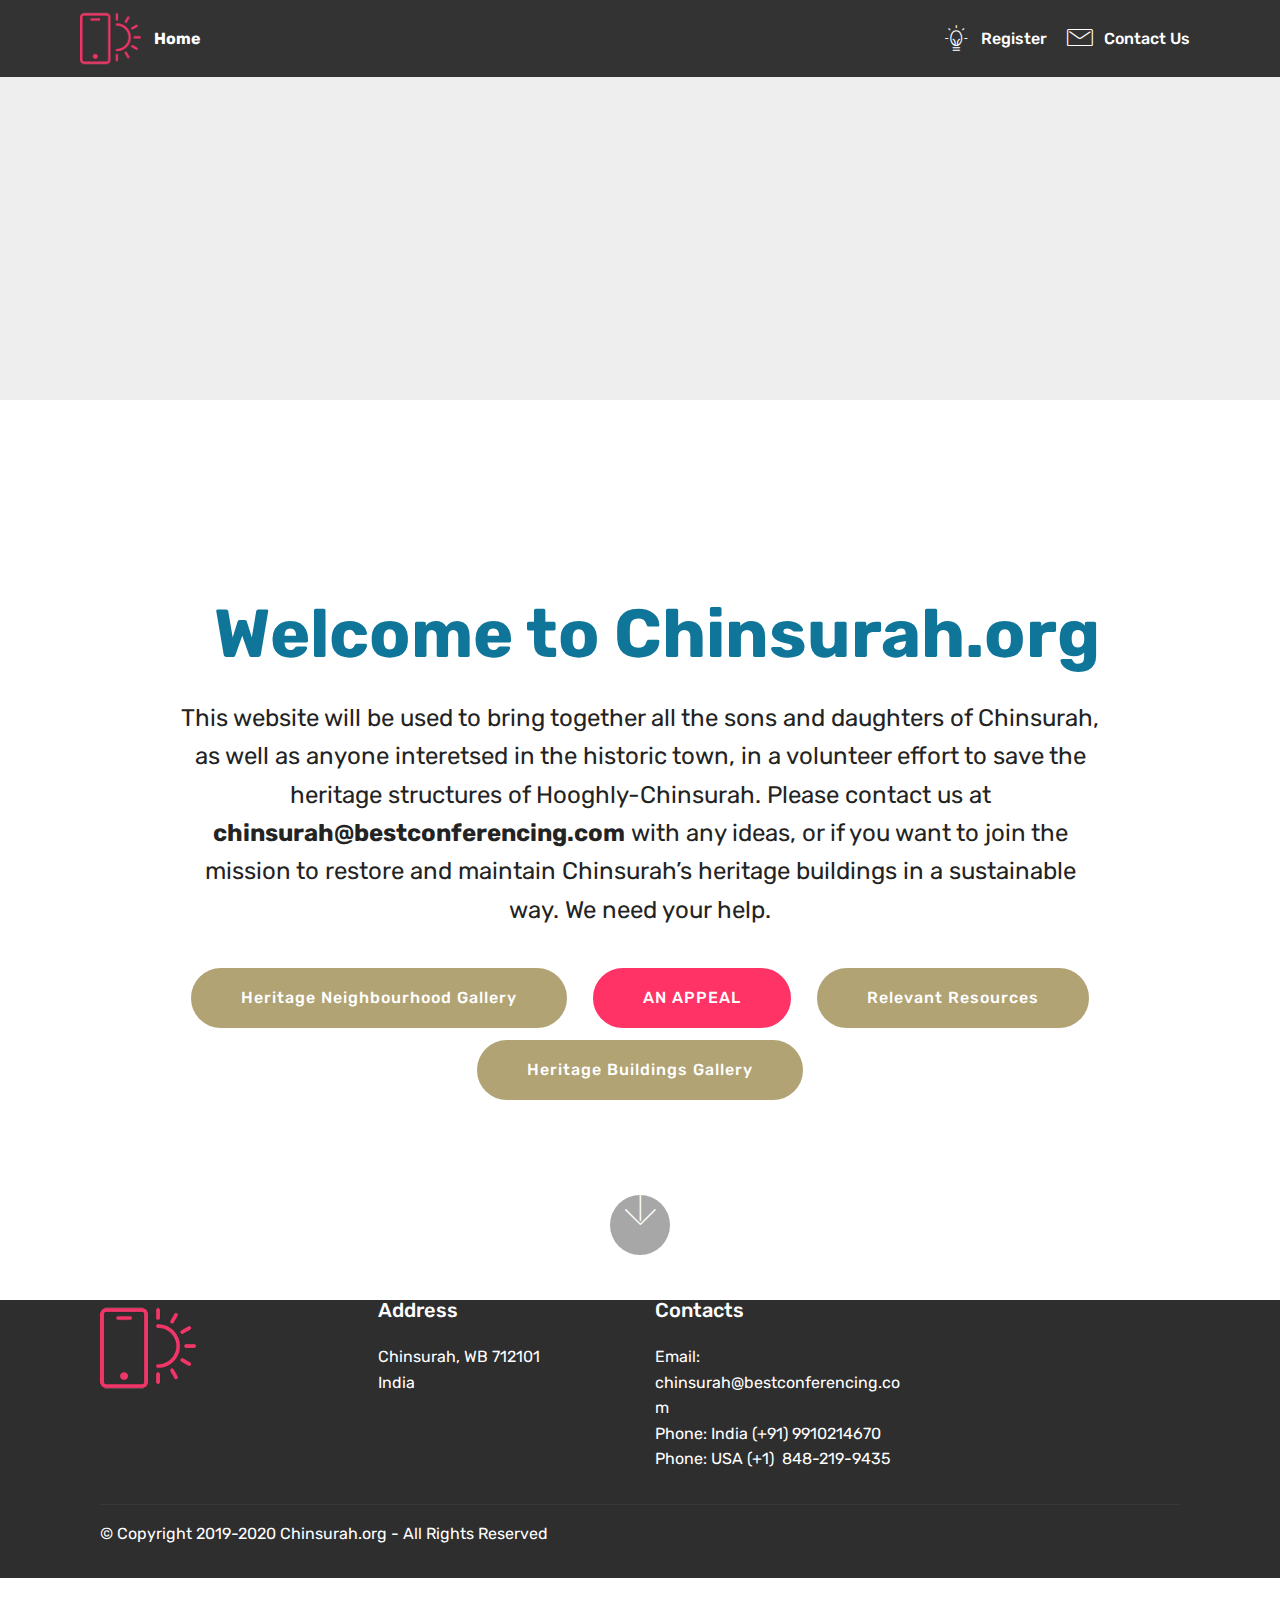
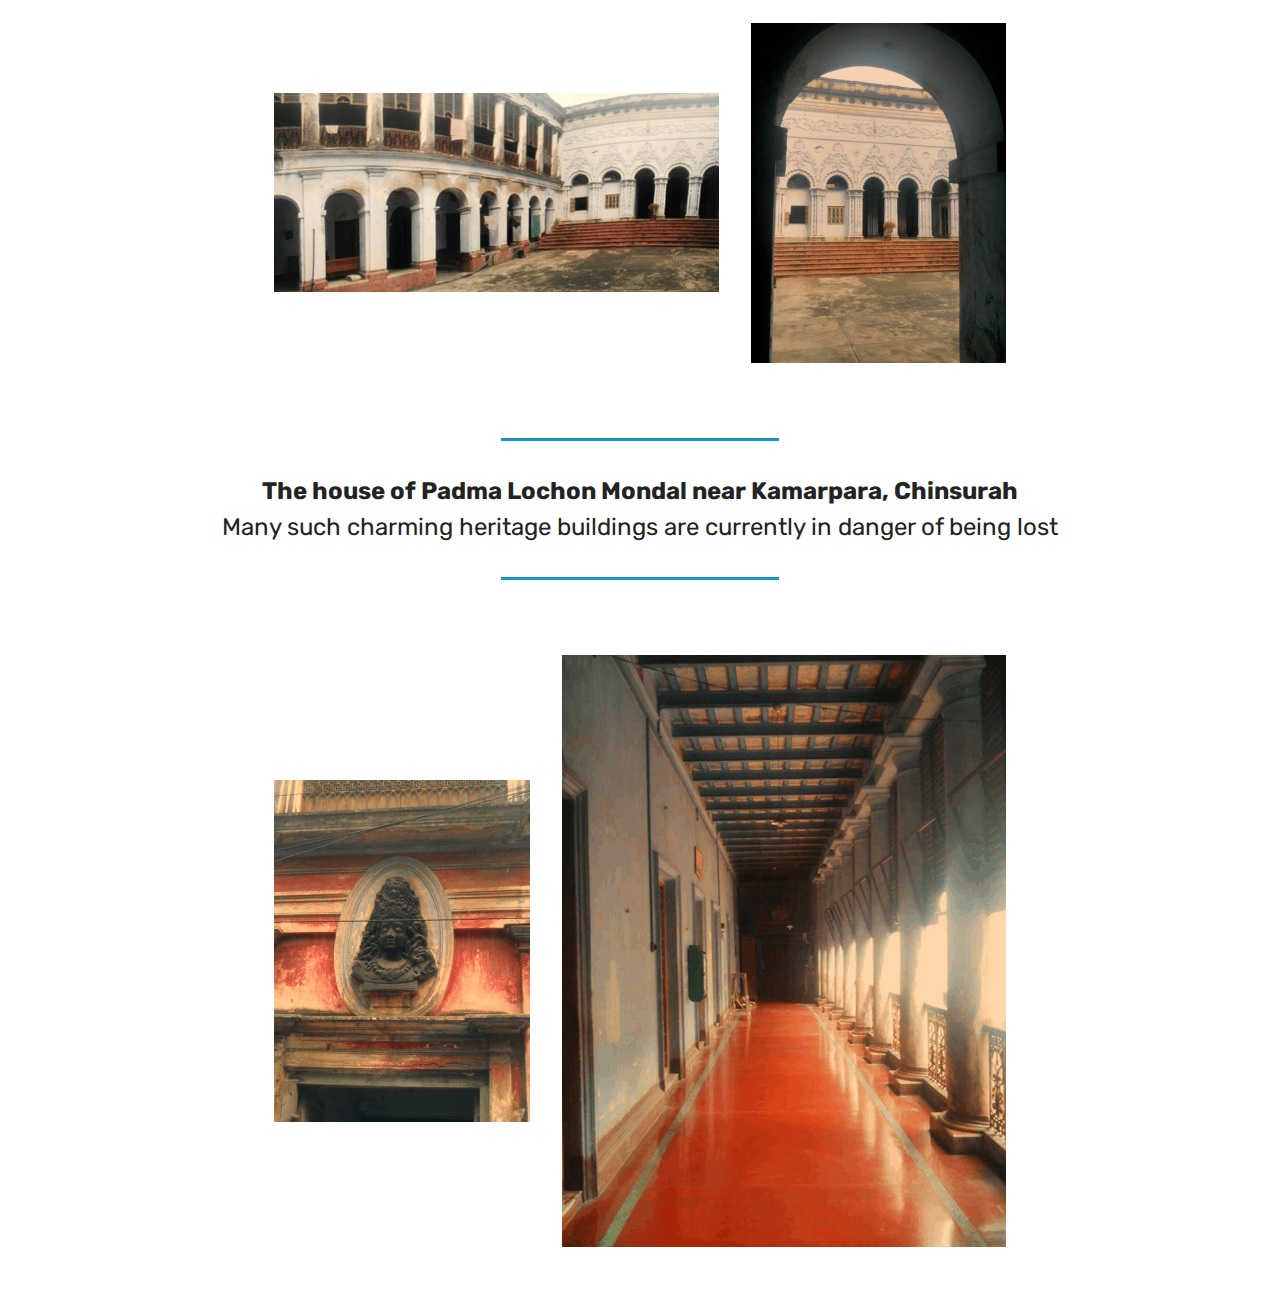
<file: index.html>
<!DOCTYPE html>
<html  >
<head>
  <!-- Site made with Mobirise Website Builder v4.9.6, https://mobirise.com -->
  <meta charset="UTF-8">
  <meta http-equiv="X-UA-Compatible" content="IE=edge">
  <meta name="generator" content="Mobirise v4.9.6, mobirise.com">
  <meta name="viewport" content="width=device-width, initial-scale=1, minimum-scale=1">
  <link rel="shortcut icon" href="assets/images/logo2.png" type="image/x-icon">
  <meta name="description" content="">
  
  <title>Chinsurah</title>
  <link rel="stylesheet" href="assets/web/assets/mobirise-icons/mobirise-icons.css">
  <link rel="stylesheet" href="assets/tether/tether.min.css">
  <link rel="stylesheet" href="assets/bootstrap/css/bootstrap.min.css">
  <link rel="stylesheet" href="assets/bootstrap/css/bootstrap-grid.min.css">
  <link rel="stylesheet" href="assets/bootstrap/css/bootstrap-reboot.min.css">
  <link rel="stylesheet" href="assets/dropdown/css/style.css">
  <link rel="stylesheet" href="assets/socicon/css/styles.css">
  <link rel="stylesheet" href="assets/theme/css/style.css">
  <link rel="stylesheet" href="assets/mobirise/css/mbr-additional.css" type="text/css">
  
  
  
</head>
<body>
  <section class="menu cid-qTkzRZLJNu" once="menu" id="menu1-0">

    

    <nav class="navbar navbar-expand beta-menu navbar-dropdown align-items-center navbar-fixed-top navbar-toggleable-sm">
        <button class="navbar-toggler navbar-toggler-right" type="button" data-toggle="collapse" data-target="#navbarSupportedContent" aria-controls="navbarSupportedContent" aria-expanded="false" aria-label="Toggle navigation">
            <div class="hamburger">
                <span></span>
                <span></span>
                <span></span>
                <span></span>
            </div>
        </button>
        <div class="menu-logo">
            <div class="navbar-brand">
                <span class="navbar-logo">
                    <a href="http://chinsurah.org">
                         <img src="assets/images/logo2.png" alt="Mobirise" title="" style="height: 3.8rem;">
                    </a>
                </span>
                <span class="navbar-caption-wrap"><a class="navbar-caption text-white display-4" href="index.html">Home</a></span>
            </div>
        </div>
        <div class="collapse navbar-collapse" id="navbarSupportedContent">
            <ul class="navbar-nav nav-dropdown nav-right" data-app-modern-menu="true"><li class="nav-item">
                    <a class="nav-link link text-white display-4" href="https://mobirise.com">
                        </a>
                </li>
                <li class="nav-item"><a class="nav-link link text-white display-4" href="page3.html"><span class="mbri-idea mbr-iconfont mbr-iconfont-btn"></span>
                        
                        Register</a></li><li class="nav-item dropdown"><a class="nav-link link text-white display-4" href="mailto:chinsurah@bestconferencing.com"><span class="mbri-letter mbr-iconfont mbr-iconfont-btn"></span>
                        
                        Contact Us</a></li></ul>
            
        </div>
    </nav>
</section>

<section class="engine"><a href="https://mobirise.info/r">free bootstrap templates</a></section><section class="map1 cid-rl7OBOAB43" id="map1-4">

     

    <div class="google-map"><iframe frameborder="0" style="border:0" src="https://www.google.com/maps/embed/v1/place?key=AIzaSyCy9r70T3NYf3PhvVflTo0_zdif2_IoIYs&amp;q=place_id:ChIJNQgw1NuT-DkRHXFDETsfr-o" allowfullscreen=""></iframe></div>
</section>

<section class="cid-qTkA127IK8 mbr-fullscreen" id="header2-1">

    

    

    <div class="container align-center">
        <div class="row justify-content-md-center">
            <div class="mbr-white col-md-10">
                <h1 class="mbr-section-title mbr-bold pb-3 mbr-fonts-style display-1">
                    Welcome to Chinsurah.org</h1>
                
                <p class="mbr-text pb-3 mbr-fonts-style display-5">
                    This website will be used to bring together all the sons and daughters of Chinsurah, as well as anyone interetsed in the historic town, in a volunteer effort to save the heritage structures of Hooghly-Chinsurah. Please contact us at <strong>chinsurah@bestconferencing.com</strong>&nbsp;with any ideas, or if you want to join the mission to restore and maintain Chinsurah’s heritage buildings in a sustainable way. We need your help.
                </p>
                <div class="mbr-section-btn"><a class="btn btn-md btn-danger display-7" href="page4.html">Heritage Neighbourhood Gallery</a> <a class="btn btn-md btn-secondary display-7" href="page1.html">AN APPEAL</a>
                    <a class="btn btn-md btn-danger display-7" href="page2.html">Relevant Resources</a>  <a class="btn btn-md btn-danger display-7" href="page5.html">Heritage Buildings Gallery</a></div>
            </div>
        </div>
    </div>
    <div class="mbr-arrow hidden-sm-down" aria-hidden="true">
        <a href="#next">
            <i class="mbri-down mbr-iconfont"></i>
        </a>
    </div>
</section>

<section class="cid-qTkAaeaxX5" id="footer1-2">

    

    

    <div class="container">
        <div class="media-container-row content text-white">
            <div class="col-12 col-md-3">
                <div class="media-wrap">
                    <a href="http://chinsurah.org">
                        <img src="assets/images/logo2.png" alt="Mobirise" title="">
                    </a>
                </div>
            </div>
            <div class="col-12 col-md-3 mbr-fonts-style display-7">
                <h5 class="pb-3">
                    Address
                </h5>
                <p class="mbr-text">Chinsurah, WB 712101<br>India</p>
            </div>
            <div class="col-12 col-md-3 mbr-fonts-style display-7">
                <h5 class="pb-3">
                    Contacts
                </h5>
                <p class="mbr-text">
                    Email: chinsurah@bestconferencing.com &nbsp; &nbsp; &nbsp; &nbsp; &nbsp; &nbsp; &nbsp; &nbsp; &nbsp; &nbsp;&nbsp;<br>Phone: India (+91) 9910214670<br>Phone: USA (+1) &nbsp;848-219-9435</p>
            </div>
            <div class="col-12 col-md-3 mbr-fonts-style display-7">
                <h5 class="pb-3"><p>&nbsp;&nbsp;&nbsp;&nbsp;<br></p></h5>
                <p class="mbr-text"></p><p>&nbsp;&nbsp;&nbsp;&nbsp;<br></p><p></p>
            </div>
        </div>
        <div class="footer-lower">
            <div class="media-container-row">
                <div class="col-sm-12">
                    <hr>
                </div>
            </div>
            <div class="media-container-row mbr-white">
                <div class="col-sm-6 copyright">
                    <p class="mbr-text mbr-fonts-style display-7">
                        © Copyright 2019-2020 Chinsurah.org - All Rights Reserved
                    </p>
                </div>
                <div class="col-md-6">
                    
                </div>
            </div>
        </div>
    </div>
</section>

<section class="cid-rldB7U5wmb" id="content13-7">
    
    <div class="container">
            <div class="media-container-row" style="width: 66%;">
                <div class="img-item item1" style="width: 179%;">
                    <img src="assets/images/image1-624x278.png" alt="" title="">
                    
                </div>
                <div class="img-item">
                    <img src="assets/images/image4-510x680.png" alt="" title="">
                    
                </div>
            </div>
    </div>
</section>

<section class="mbr-section article content9 cid-rldJHu1H9a" id="content9-9">
    
     

    <div class="container">
        <div class="inner-container" style="width: 100%;">
            <hr class="line" style="width: 25%;">
            <div class="section-text align-center mbr-fonts-style display-5"><strong>The house of Padma Lochon Mondal near Kamarpara, Chinsurah</strong><br>Many such charming heritage buildings are currently in danger of being lost</div>
            <hr class="line" style="width: 25%;">
        </div>
        </div>
</section>

<section class="cid-rldFYc0JVN" id="content15-8">
    
    <div class="container">
            <div class="media-container-row" style="width: 66%;">
                <div class="img-item item1" style="width: 62%;">
                    <div class="img-cont">
                        
                        <img src="assets/images/image2-512x683.png" alt="" title="">
                        
                    </div>

                </div>
                <div class="img-item">
                    <div class="img-cont">
                        
                        <img src="assets/images/image5-624x832.png" alt="" title="">
                        
                    </div>
                </div>
            </div>
    </div>
</section>


  <script src="assets/web/assets/jquery/jquery.min.js"></script>
  <script src="assets/popper/popper.min.js"></script>
  <script src="assets/tether/tether.min.js"></script>
  <script src="assets/bootstrap/js/bootstrap.min.js"></script>
  <script src="assets/smoothscroll/smooth-scroll.js"></script>
  <script src="assets/dropdown/js/script.min.js"></script>
  <script src="assets/touchswipe/jquery.touch-swipe.min.js"></script>
  <script src="assets/theme/js/script.js"></script>
  
  
</body>
</html>
</file>
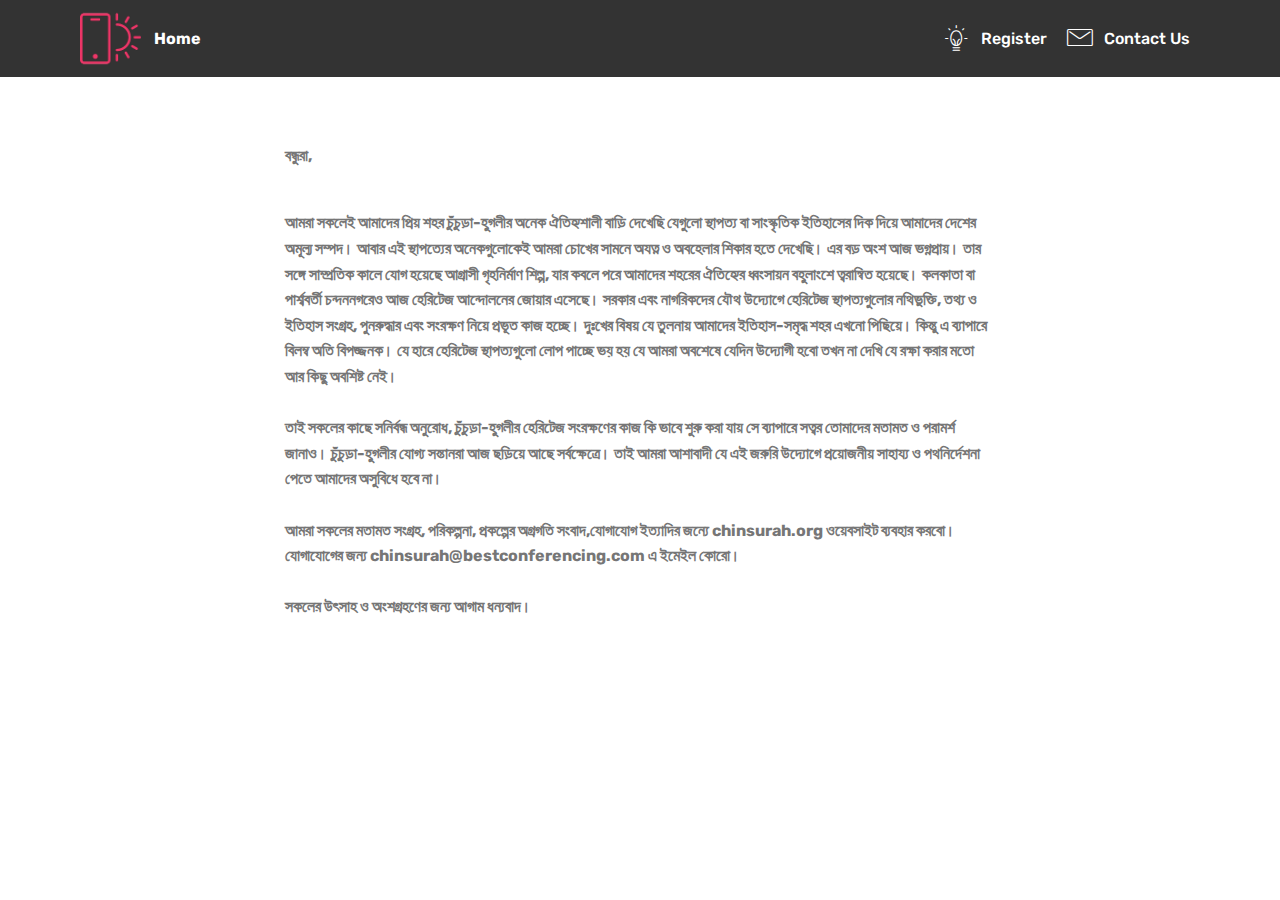
<file: page1.html>
<!DOCTYPE html>
<html  >
<head>
  <!-- Site made with Mobirise Website Builder v4.9.6, https://mobirise.com -->
  <meta charset="UTF-8">
  <meta http-equiv="X-UA-Compatible" content="IE=edge">
  <meta name="generator" content="Mobirise v4.9.6, mobirise.com">
  <meta name="viewport" content="width=device-width, initial-scale=1, minimum-scale=1">
  <link rel="shortcut icon" href="assets/images/logo2.png" type="image/x-icon">
  <meta name="description" content="Web Site Generator Description">
  
  <title>Appeal</title>
  <link rel="stylesheet" href="assets/web/assets/mobirise-icons/mobirise-icons.css">
  <link rel="stylesheet" href="assets/tether/tether.min.css">
  <link rel="stylesheet" href="assets/bootstrap/css/bootstrap.min.css">
  <link rel="stylesheet" href="assets/bootstrap/css/bootstrap-grid.min.css">
  <link rel="stylesheet" href="assets/bootstrap/css/bootstrap-reboot.min.css">
  <link rel="stylesheet" href="assets/dropdown/css/style.css">
  <link rel="stylesheet" href="assets/theme/css/style.css">
  <link rel="stylesheet" href="assets/mobirise/css/mbr-additional.css" type="text/css">
  
  
  
</head>
<body>
  <section class="menu cid-qTkzRZLJNu" once="menu" id="menu1-c">

    

    <nav class="navbar navbar-expand beta-menu navbar-dropdown align-items-center navbar-fixed-top navbar-toggleable-sm">
        <button class="navbar-toggler navbar-toggler-right" type="button" data-toggle="collapse" data-target="#navbarSupportedContent" aria-controls="navbarSupportedContent" aria-expanded="false" aria-label="Toggle navigation">
            <div class="hamburger">
                <span></span>
                <span></span>
                <span></span>
                <span></span>
            </div>
        </button>
        <div class="menu-logo">
            <div class="navbar-brand">
                <span class="navbar-logo">
                    <a href="http://chinsurah.org">
                         <img src="assets/images/logo2.png" alt="Mobirise" title="" style="height: 3.8rem;">
                    </a>
                </span>
                <span class="navbar-caption-wrap"><a class="navbar-caption text-white display-4" href="index.html">Home</a></span>
            </div>
        </div>
        <div class="collapse navbar-collapse" id="navbarSupportedContent">
            <ul class="navbar-nav nav-dropdown nav-right" data-app-modern-menu="true"><li class="nav-item">
                    <a class="nav-link link text-white display-4" href="https://mobirise.com">
                        </a>
                </li>
                <li class="nav-item"><a class="nav-link link text-white display-4" href="page3.html"><span class="mbri-idea mbr-iconfont mbr-iconfont-btn"></span>
                        
                        Register</a></li><li class="nav-item dropdown"><a class="nav-link link text-white display-4" href="mailto:chinsurah@bestconferencing.com"><span class="mbri-letter mbr-iconfont mbr-iconfont-btn"></span>
                        
                        Contact Us</a></li></ul>
            
        </div>
    </nav>
</section>

<section class="engine"><a href="https://mobirise.info/y">free html site templates</a></section><section class="mbr-section article content1 cid-rle14FFtKU" id="content1-e">
    
     

    <div class="container">
        <div class="media-container-row">
            <div class="mbr-text col-12 mbr-fonts-style display-7 col-md-8"><p><strong><br></strong></p><p><strong><br></strong></p><p><strong>বন্ধুরা,
</strong></p><div><strong>
</strong></div><div><strong><br></strong></div><div><strong>আমরা সকলেই আমাদের প্রিয় শহর চুঁচুড়া-হুগলীর অনেক ঐতিহ্যশালী বাড়ি দেখেছি যেগুলো স্থাপত্য বা সাংস্কৃতিক ইতিহাসের দিক দিয়ে আমাদের দেশের অমূল্য সম্পদ। আবার এই স্থাপত্যের অনেকগুলোকেই আমরা চোখের সামনে অযত্ন ও অবহেলার শিকার হতে দেখেছি। এর বড় অংশ আজ ভগ্নপ্রায়। তার সঙ্গে সাম্প্রতিক কালে যোগ হয়েছে আগ্রাসী গৃহনির্মাণ শিল্প, যার কবলে পরে আমাদের শহরের ঐতিহ্যের ধ্বংসায়ন বহুলাংশে ত্বরান্বিত হয়েছে। কলকাতা বা পার্শ্ববর্তী চন্দননগরেও আজ হেরিটেজ আন্দোলনের জোয়ার এসেছে। সরকার এবং নাগরিকদের যৌথ উদ্যোগে হেরিটেজ স্থাপত্যগুলোর নথিভুক্তি, তথ্য ও ইতিহাস সংগ্রহ, পুনরুদ্ধার এবং সংরক্ষণ নিয়ে প্রভূত কাজ হচ্ছে। দুঃখের বিষয় যে তুলনায় আমাদের ইতিহাস-সমৃদ্ধ শহর এখনো পিছিয়ে। কিন্তু এ ব্যাপারে বিলম্ব অতি বিপজ্জনক। যে হারে হেরিটেজ স্থাপত্যগুলো লোপ পাচ্ছে ভয় হয় যে আমরা অবশেষে যেদিন উদ্যোগী হবো তখন না দেখি যে রক্ষা করার মতো আর কিছু অবশিষ্ট নেই।   
</strong></div><div><strong>
</strong></div><div><strong>&nbsp;
</strong></div><div><strong>
</strong></div><div><strong>তাই সকলের কাছে সনির্বন্ধ অনুরোধ, চুঁচুড়া-হুগলীর হেরিটেজ সংরক্ষণের কাজ কি ভাবে শুরু করা যায় সে ব্যাপারে সত্বর তোমাদের মতামত ও পরামর্শ জানাও। চুঁচুড়া-হুগলীর যোগ্য সন্তানরা আজ ছড়িয়ে আছে সর্বক্ষেত্রে। তাই আমরা আশাবাদী যে এই জরুরি উদ্যোগে প্রয়োজনীয় সাহায্য ও পথনির্দেশনা পেতে আমাদের অসুবিধে হবে না।</strong></div><div><strong><br></strong></div><div><strong>   
</strong></div><div><strong>
</strong></div><div><strong>আমরা সকলের মতামত সংগ্রহ, পরিকল্পনা, প্রকল্পের অগ্রগতি সংবাদ,যোগাযোগ ইত্যাদির জন্যে chinsurah.org ওয়েবসাইট ব্যবহার করবো। যোগাযোগের জন্য chinsurah@bestconferencing.com এ ইমেইল কোরো।  
</strong></div><div><strong>
</strong></div><div><strong><br></strong></div><div><strong>সকলের উৎসাহ ও অংশগ্রহণের জন্য আগাম ধন্যবাদ।&nbsp;</strong></div><p></p></div>
        </div>
    </div>
</section>


  <script src="assets/web/assets/jquery/jquery.min.js"></script>
  <script src="assets/popper/popper.min.js"></script>
  <script src="assets/tether/tether.min.js"></script>
  <script src="assets/bootstrap/js/bootstrap.min.js"></script>
  <script src="assets/smoothscroll/smooth-scroll.js"></script>
  <script src="assets/dropdown/js/script.min.js"></script>
  <script src="assets/touchswipe/jquery.touch-swipe.min.js"></script>
  <script src="assets/theme/js/script.js"></script>
  
  
</body>
</html>
</file>
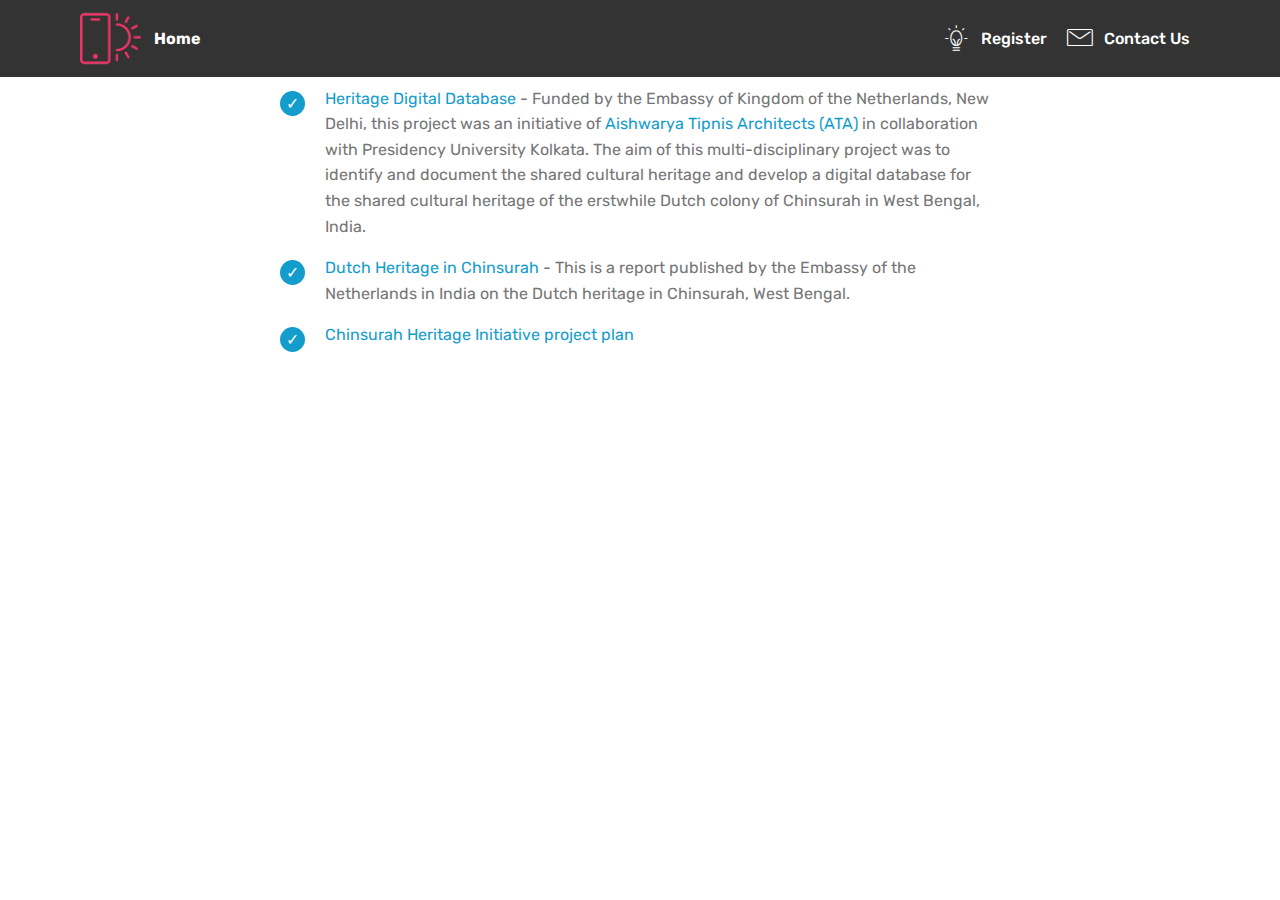
<file: page2.html>
<!DOCTYPE html>
<html  >
<head>
  <!-- Site made with Mobirise Website Builder v4.9.6, https://mobirise.com -->
  <meta charset="UTF-8">
  <meta http-equiv="X-UA-Compatible" content="IE=edge">
  <meta name="generator" content="Mobirise v4.9.6, mobirise.com">
  <meta name="viewport" content="width=device-width, initial-scale=1, minimum-scale=1">
  <link rel="shortcut icon" href="assets/images/logo2.png" type="image/x-icon">
  <meta name="description" content="Web Creator Description">
  
  <title>Relevant Resources</title>
  <link rel="stylesheet" href="assets/web/assets/mobirise-icons/mobirise-icons.css">
  <link rel="stylesheet" href="assets/tether/tether.min.css">
  <link rel="stylesheet" href="assets/bootstrap/css/bootstrap.min.css">
  <link rel="stylesheet" href="assets/bootstrap/css/bootstrap-grid.min.css">
  <link rel="stylesheet" href="assets/bootstrap/css/bootstrap-reboot.min.css">
  <link rel="stylesheet" href="assets/dropdown/css/style.css">
  <link rel="stylesheet" href="assets/theme/css/style.css">
  <link rel="stylesheet" href="assets/mobirise/css/mbr-additional.css" type="text/css">
  
  
  
</head>
<body>
  <section class="menu cid-qTkzRZLJNu" once="menu" id="menu1-f">

    

    <nav class="navbar navbar-expand beta-menu navbar-dropdown align-items-center navbar-fixed-top navbar-toggleable-sm">
        <button class="navbar-toggler navbar-toggler-right" type="button" data-toggle="collapse" data-target="#navbarSupportedContent" aria-controls="navbarSupportedContent" aria-expanded="false" aria-label="Toggle navigation">
            <div class="hamburger">
                <span></span>
                <span></span>
                <span></span>
                <span></span>
            </div>
        </button>
        <div class="menu-logo">
            <div class="navbar-brand">
                <span class="navbar-logo">
                    <a href="http://chinsurah.org">
                         <img src="assets/images/logo2.png" alt="Mobirise" title="" style="height: 3.8rem;">
                    </a>
                </span>
                <span class="navbar-caption-wrap"><a class="navbar-caption text-white display-4" href="index.html">Home</a></span>
            </div>
        </div>
        <div class="collapse navbar-collapse" id="navbarSupportedContent">
            <ul class="navbar-nav nav-dropdown nav-right" data-app-modern-menu="true"><li class="nav-item">
                    <a class="nav-link link text-white display-4" href="https://mobirise.com">
                        </a>
                </li>
                <li class="nav-item"><a class="nav-link link text-white display-4" href="page3.html"><span class="mbri-idea mbr-iconfont mbr-iconfont-btn"></span>
                        
                        Register</a></li><li class="nav-item dropdown"><a class="nav-link link text-white display-4" href="mailto:chinsurah@bestconferencing.com"><span class="mbri-letter mbr-iconfont mbr-iconfont-btn"></span>
                        
                        Contact Us</a></li></ul>
            
        </div>
    </nav>
</section>

<section class="engine"><a href="https://mobirise.info/z">best free html templates</a></section><section class="mbr-section article content12 cid-rle2tflL4p" id="content12-i">
     

    <div class="container">
        <div class="media-container-row">
            <div class="mbr-text counter-container col-12 col-md-8 mbr-fonts-style display-7">
                <div><strong><br></strong></div><ul>
                    
                    <li><strong><a href="http://www.aishwaryatipnisarchitects.com/dutchheritageinchinsurah-6f325327-1006-11e5-b3fc-3417ebe479a0.html">Heritage Digital Database</a></strong> - Funded by the Embassy of Kingdom of the Netherlands, New Delhi, this project was an initiative of <a href="http://www.aishwaryatipnisarchitects.com/">Aishwarya Tipnis Architects (ATA) </a>in collaboration with Presidency University Kolkata. The aim of this multi-disciplinary project was to identify and document the shared cultural heritage and develop a digital database for the shared cultural heritage of the erstwhile Dutch colony of Chinsurah in West Bengal, India.</li>
                    <li><strong><a href="assets/files/Dutch Embassy Report.pdf">Dutch Heritage in Chinsurah</a></strong>&nbsp;- This is a report published by the Embassy of the Netherlands in India on the Dutch heritage in Chinsurah, West Bengal.</li><li><a href="https://docs.google.com/spreadsheets/d/1YDNamsIQjfjgwxZDbO65U0rdtTO8WO-tyNZ0nRvlZzg/edit?usp=sharing">Chinsurah Heritage Initiative project plan</a></li>
                </ul>
            </div>
        </div>
    </div>
</section>


  <script src="assets/web/assets/jquery/jquery.min.js"></script>
  <script src="assets/popper/popper.min.js"></script>
  <script src="assets/tether/tether.min.js"></script>
  <script src="assets/bootstrap/js/bootstrap.min.js"></script>
  <script src="assets/smoothscroll/smooth-scroll.js"></script>
  <script src="assets/dropdown/js/script.min.js"></script>
  <script src="assets/touchswipe/jquery.touch-swipe.min.js"></script>
  <script src="assets/theme/js/script.js"></script>
  
  
</body>
</html>
</file>
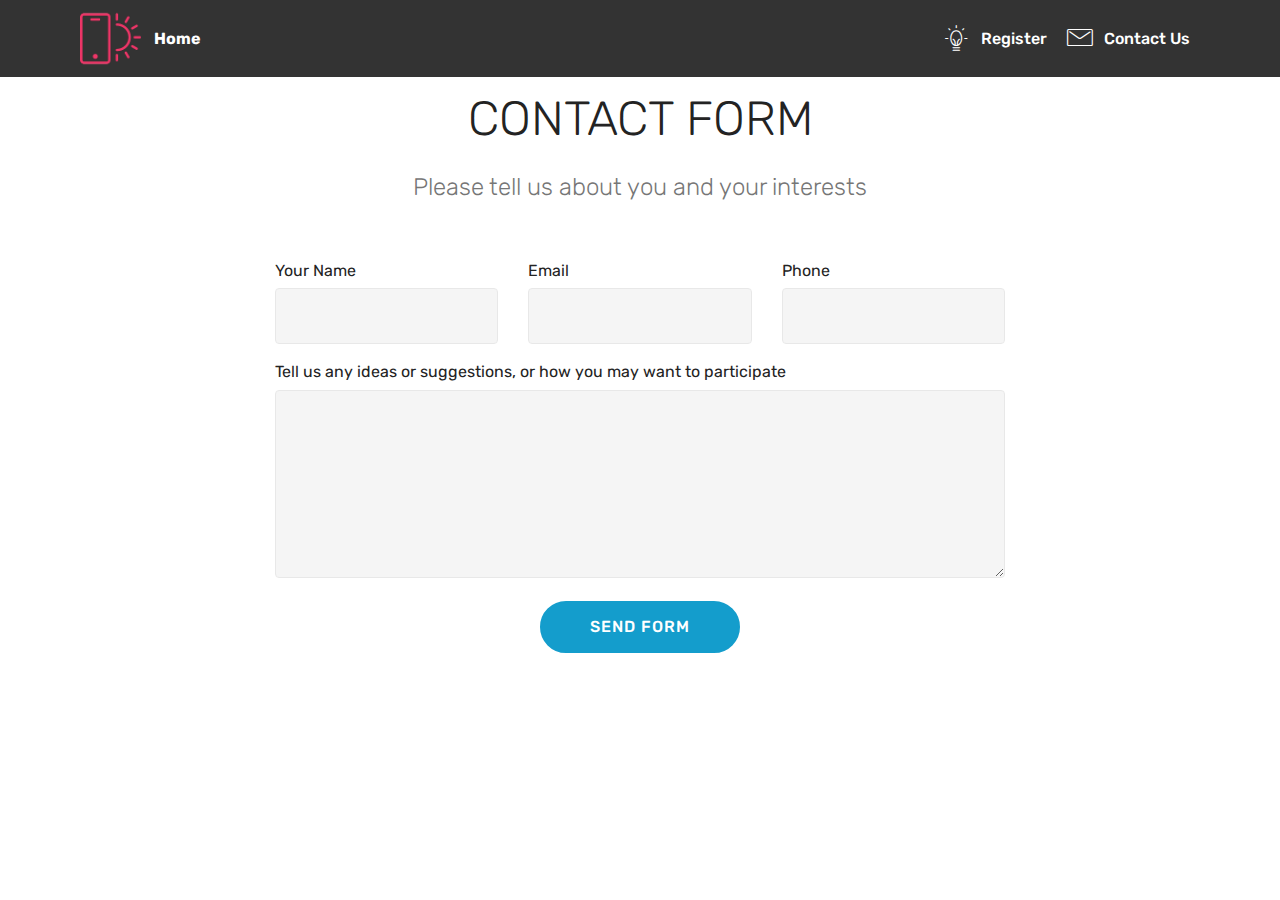
<file: page3.html>
<!DOCTYPE html>
<html  >
<head>
  <!-- Site made with Mobirise Website Builder v4.9.6, https://mobirise.com -->
  <meta charset="UTF-8">
  <meta http-equiv="X-UA-Compatible" content="IE=edge">
  <meta name="generator" content="Mobirise v4.9.6, mobirise.com">
  <meta name="viewport" content="width=device-width, initial-scale=1, minimum-scale=1">
  <link rel="shortcut icon" href="assets/images/logo2.png" type="image/x-icon">
  <meta name="description" content="Website Generator Description">
  
  <title>Registration</title>
  <link rel="stylesheet" href="assets/web/assets/mobirise-icons/mobirise-icons.css">
  <link rel="stylesheet" href="assets/tether/tether.min.css">
  <link rel="stylesheet" href="assets/bootstrap/css/bootstrap.min.css">
  <link rel="stylesheet" href="assets/bootstrap/css/bootstrap-grid.min.css">
  <link rel="stylesheet" href="assets/bootstrap/css/bootstrap-reboot.min.css">
  <link rel="stylesheet" href="assets/dropdown/css/style.css">
  <link rel="stylesheet" href="assets/theme/css/style.css">
  <link rel="stylesheet" href="assets/mobirise/css/mbr-additional.css" type="text/css">
  
  
  
</head>
<body>
  <section class="menu cid-qTkzRZLJNu" once="menu" id="menu1-k">

    

    <nav class="navbar navbar-expand beta-menu navbar-dropdown align-items-center navbar-fixed-top navbar-toggleable-sm">
        <button class="navbar-toggler navbar-toggler-right" type="button" data-toggle="collapse" data-target="#navbarSupportedContent" aria-controls="navbarSupportedContent" aria-expanded="false" aria-label="Toggle navigation">
            <div class="hamburger">
                <span></span>
                <span></span>
                <span></span>
                <span></span>
            </div>
        </button>
        <div class="menu-logo">
            <div class="navbar-brand">
                <span class="navbar-logo">
                    <a href="http://chinsurah.org">
                         <img src="assets/images/logo2.png" alt="Mobirise" title="" style="height: 3.8rem;">
                    </a>
                </span>
                <span class="navbar-caption-wrap"><a class="navbar-caption text-white display-4" href="index.html">Home</a></span>
            </div>
        </div>
        <div class="collapse navbar-collapse" id="navbarSupportedContent">
            <ul class="navbar-nav nav-dropdown nav-right" data-app-modern-menu="true"><li class="nav-item">
                    <a class="nav-link link text-white display-4" href="https://mobirise.com">
                        </a>
                </li>
                <li class="nav-item"><a class="nav-link link text-white display-4" href="page3.html"><span class="mbri-idea mbr-iconfont mbr-iconfont-btn"></span>
                        
                        Register</a></li><li class="nav-item dropdown"><a class="nav-link link text-white display-4" href="mailto:chinsurah@bestconferencing.com"><span class="mbri-letter mbr-iconfont mbr-iconfont-btn"></span>
                        
                        Contact Us</a></li></ul>
            
        </div>
    </nav>
</section>

<section class="engine"><a href="https://mobirise.info/y">free html web templates</a></section><section class="mbr-section form1 cid-rljkqWI2Ig" id="form1-l">

    

    
    <div class="container">
        <div class="row justify-content-center">
            <div class="title col-12 col-lg-8">
                <h2 class="mbr-section-title align-center pb-3 mbr-fonts-style display-2">
                    CONTACT FORM
                </h2>
                <h3 class="mbr-section-subtitle align-center mbr-light pb-3 mbr-fonts-style display-5">
                    Please tell us about you and your interests</h3>
            </div>
        </div>
    </div>
    <div class="container">
        <div class="row justify-content-center">
            <div class="media-container-column col-lg-8" data-form-type="formoid">
                <!---Formbuilder Form--->
                <form action="https://mobirise.com/" method="POST" class="mbr-form form-with-styler" data-form-title="Mobirise Form"><input type="hidden" name="email" data-form-email="true" value="lOi/K7jZPVdnXTYJ9Q05QBskot8XgVeuI/7XmJ19LZgyubX3QsCX9D+dS5U4rvMIHrphu7S8PEL8oWGz7py1AeSns8lG71Fm4sn6sNDpht06Bpv0dOebCjOfnPSGWfcF">
                    <div class="row row-sm-offset">
                        <div hidden="hidden" data-form-alert="" class="alert alert-success col-12">Thanks for registering your interest in the Chinsurah Heritage Initiative!</div>
                        <div hidden="hidden" data-form-alert-danger="" class="alert alert-danger col-12">
                        </div>
                    </div>
                    <div class="dragArea row row-sm-offset">
                        <div class="col-md-4  form-group" data-for="name">
                            <label for="name-form1-l" class="form-control-label mbr-fonts-style display-7">Your Name</label>
                            <input type="text" name="name" data-form-field="Name" required="required" class="form-control display-7" id="name-form1-l">
                        </div>
                        <div class="col-md-4  form-group" data-for="email">
                            <label for="email-form1-l" class="form-control-label mbr-fonts-style display-7">Email</label>
                            <input type="email" name="email" data-form-field="Email" required="required" class="form-control display-7" id="email-form1-l">
                        </div>
                        <div data-for="phone" class="col-md-4  form-group">
                            <label for="phone-form1-l" class="form-control-label mbr-fonts-style display-7">Phone</label>
                            <input type="tel" name="phone" data-form-field="Phone" class="form-control display-7" id="phone-form1-l">
                        </div>
                        <div data-for="message" class="col-md-12 form-group">
                            <label for="message-form1-l" class="form-control-label mbr-fonts-style display-7">Tell us any ideas or suggestions, or how you may want to participate</label>
                            <textarea name="message" data-form-field="Message" class="form-control display-7" id="message-form1-l"></textarea>
                        </div>
                        <div class="col-md-12 input-group-btn align-center"><button type="submit" class="btn btn-primary btn-form display-4" href="index.html">SEND FORM</button></div>
                    </div>
                </form><!---Formbuilder Form--->
            </div>
        </div>
    </div>
</section>


  <script src="assets/web/assets/jquery/jquery.min.js"></script>
  <script src="assets/popper/popper.min.js"></script>
  <script src="assets/tether/tether.min.js"></script>
  <script src="assets/bootstrap/js/bootstrap.min.js"></script>
  <script src="assets/smoothscroll/smooth-scroll.js"></script>
  <script src="assets/dropdown/js/script.min.js"></script>
  <script src="assets/touchswipe/jquery.touch-swipe.min.js"></script>
  <script src="assets/theme/js/script.js"></script>
  <script src="assets/formoid/formoid.min.js"></script>
  
  
</body>
</html>
</file>
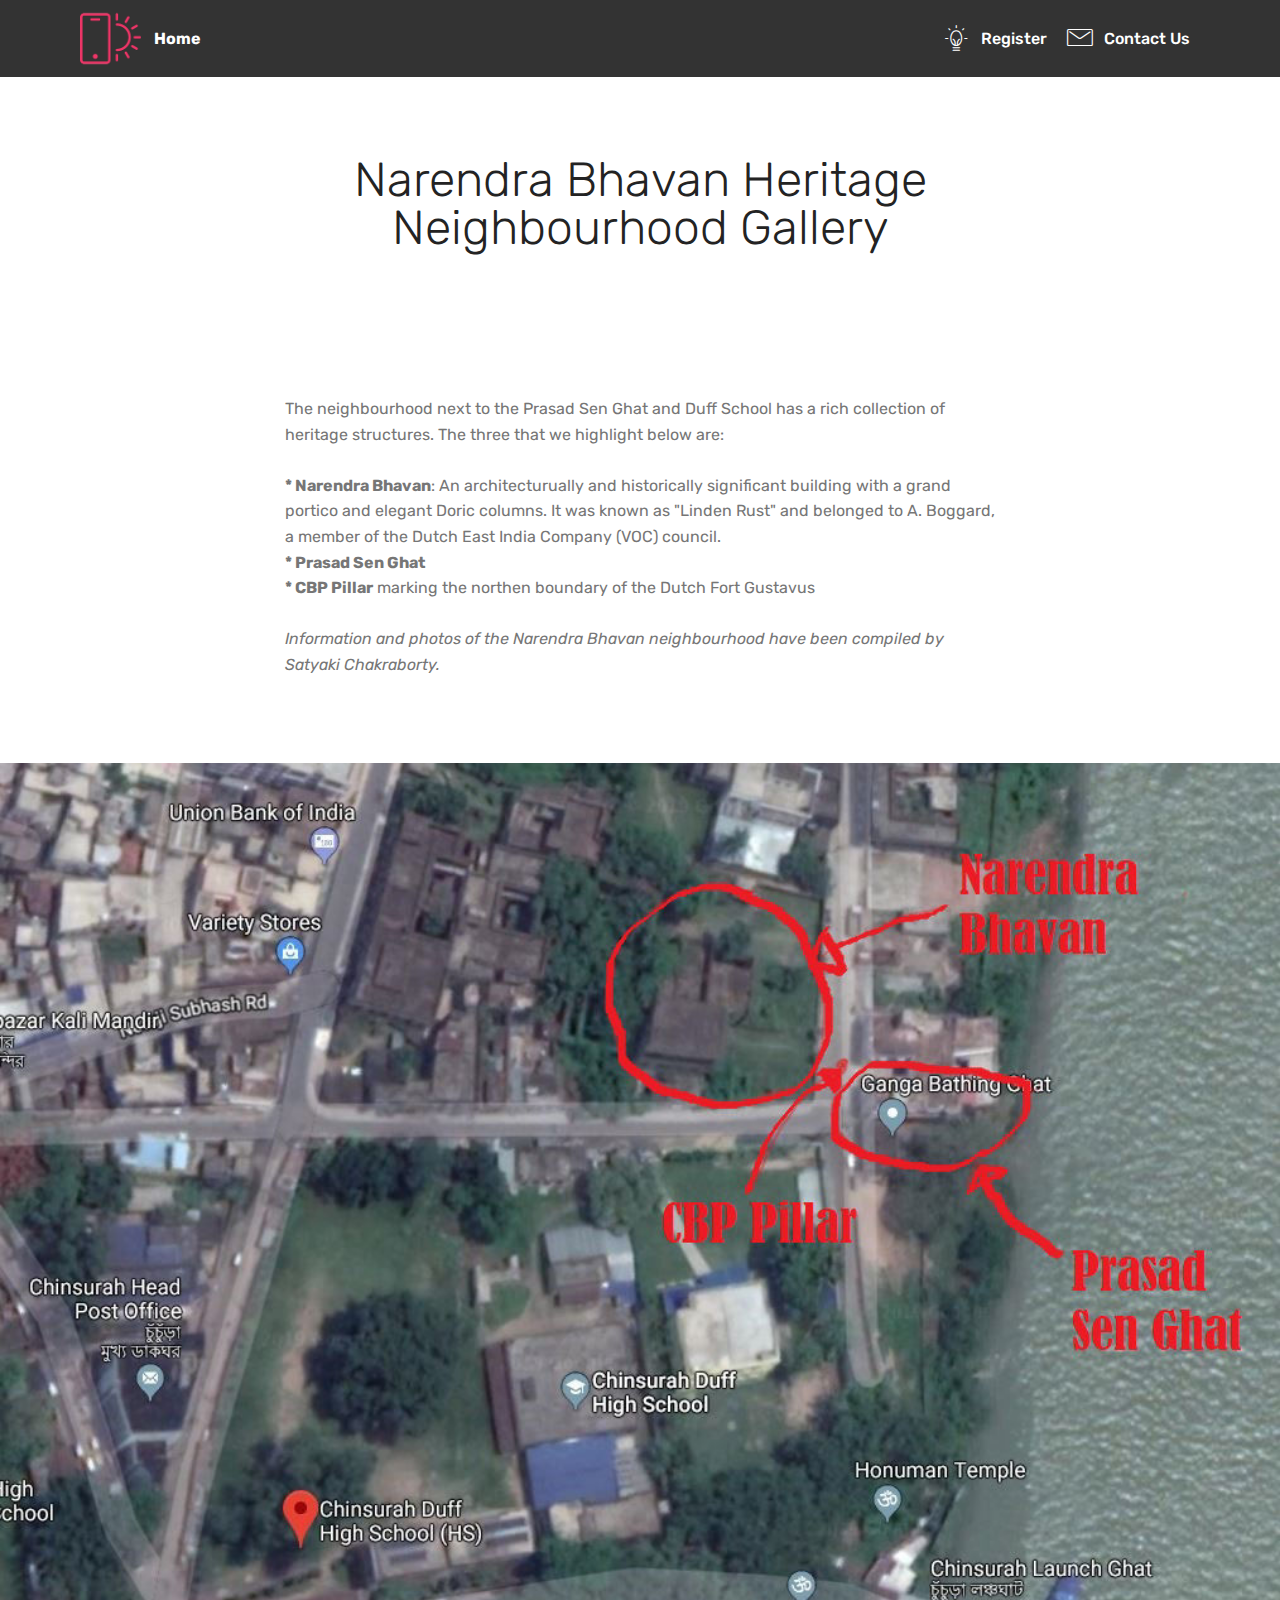
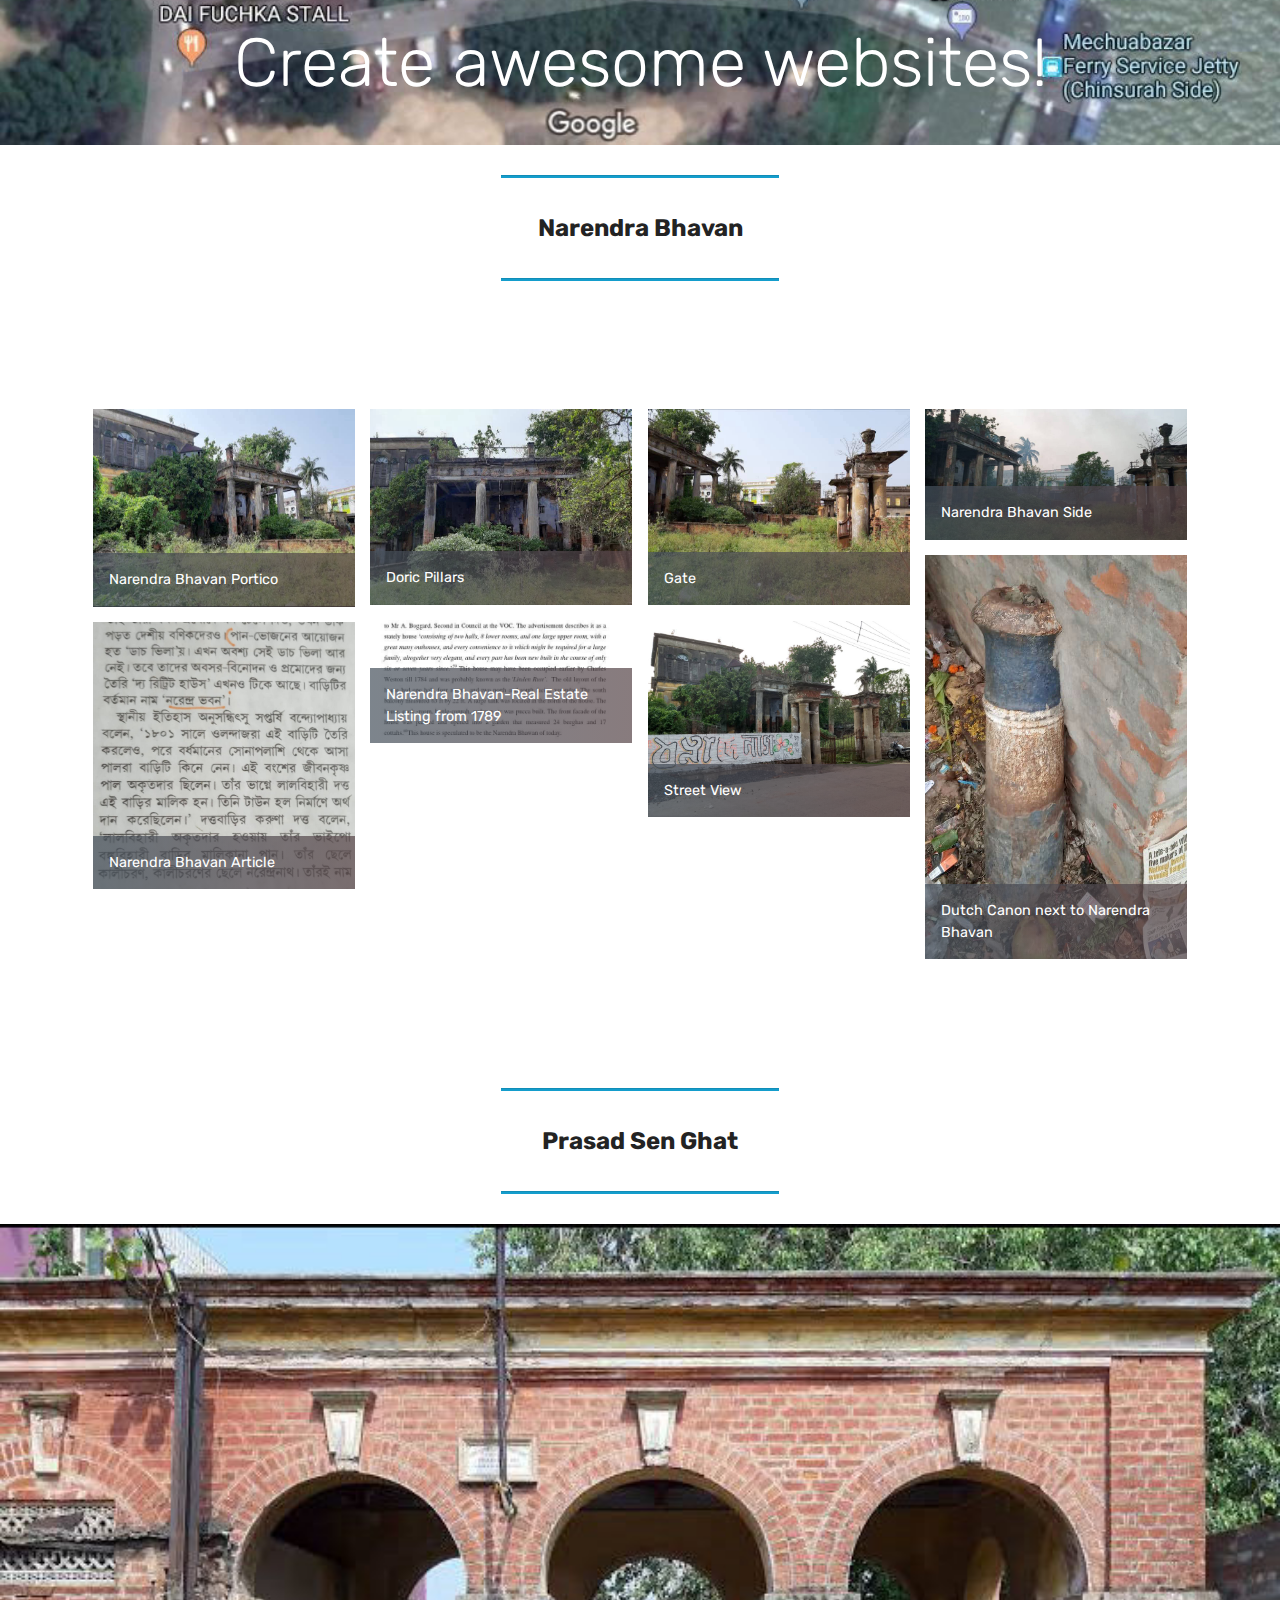
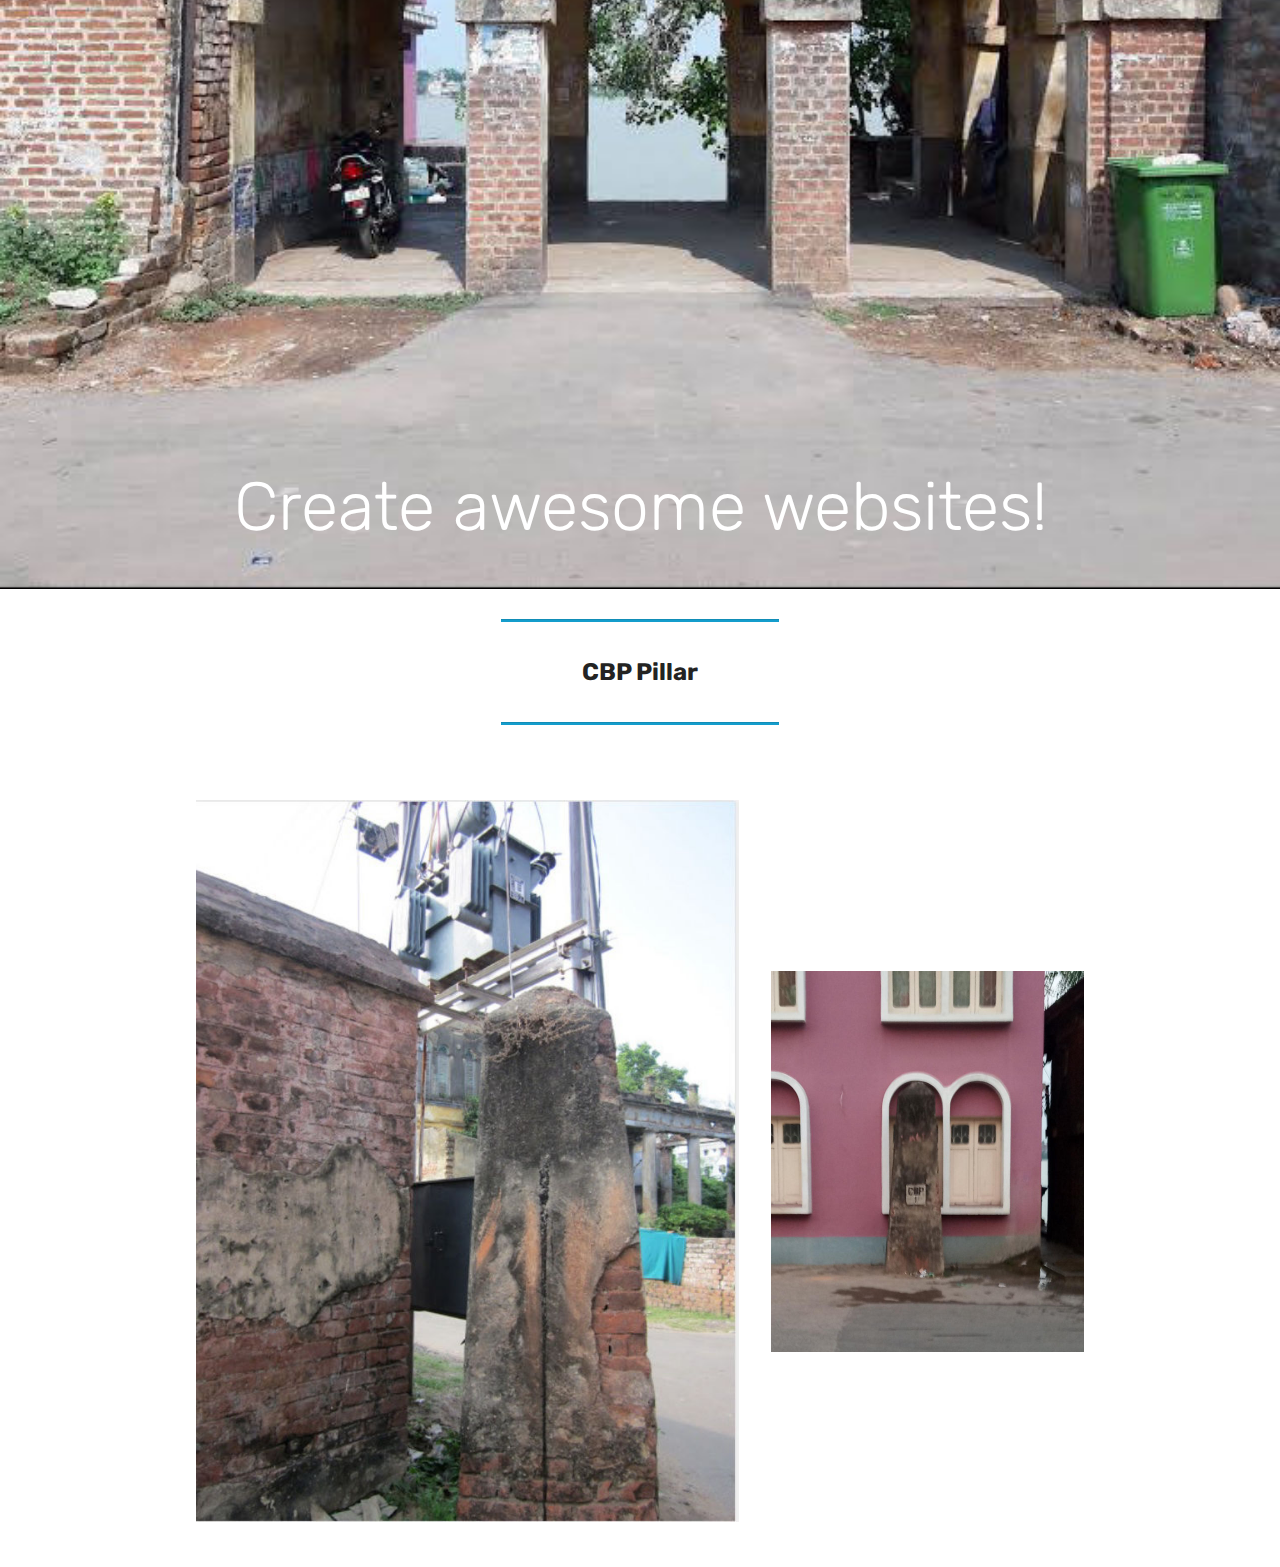
<file: page4.html>
<!DOCTYPE html>
<html  >
<head>
  <!-- Site made with Mobirise Website Builder v4.9.6, https://mobirise.com -->
  <meta charset="UTF-8">
  <meta http-equiv="X-UA-Compatible" content="IE=edge">
  <meta name="generator" content="Mobirise v4.9.6, mobirise.com">
  <meta name="viewport" content="width=device-width, initial-scale=1, minimum-scale=1">
  <link rel="shortcut icon" href="assets/images/logo2.png" type="image/x-icon">
  <meta name="description" content="Web Creator Description">
  
  <title>Heritage Neighbourhood Gallery</title>
  <link rel="stylesheet" href="assets/web/assets/mobirise-icons/mobirise-icons.css">
  <link rel="stylesheet" href="assets/tether/tether.min.css">
  <link rel="stylesheet" href="assets/bootstrap/css/bootstrap.min.css">
  <link rel="stylesheet" href="assets/bootstrap/css/bootstrap-grid.min.css">
  <link rel="stylesheet" href="assets/bootstrap/css/bootstrap-reboot.min.css">
  <link rel="stylesheet" href="assets/dropdown/css/style.css">
  <link rel="stylesheet" href="assets/theme/css/style.css">
  <link rel="stylesheet" href="assets/gallery/style.css">
  <link rel="stylesheet" href="assets/mobirise/css/mbr-additional.css" type="text/css">
  
  
  
</head>
<body>
  <section class="menu cid-qTkzRZLJNu" once="menu" id="menu1-f">

    

    <nav class="navbar navbar-expand beta-menu navbar-dropdown align-items-center navbar-fixed-top navbar-toggleable-sm">
        <button class="navbar-toggler navbar-toggler-right" type="button" data-toggle="collapse" data-target="#navbarSupportedContent" aria-controls="navbarSupportedContent" aria-expanded="false" aria-label="Toggle navigation">
            <div class="hamburger">
                <span></span>
                <span></span>
                <span></span>
                <span></span>
            </div>
        </button>
        <div class="menu-logo">
            <div class="navbar-brand">
                <span class="navbar-logo">
                    <a href="http://chinsurah.org">
                         <img src="assets/images/logo2.png" alt="Mobirise" title="" style="height: 3.8rem;">
                    </a>
                </span>
                <span class="navbar-caption-wrap"><a class="navbar-caption text-white display-4" href="index.html">Home</a></span>
            </div>
        </div>
        <div class="collapse navbar-collapse" id="navbarSupportedContent">
            <ul class="navbar-nav nav-dropdown nav-right" data-app-modern-menu="true"><li class="nav-item">
                    <a class="nav-link link text-white display-4" href="https://mobirise.com">
                        </a>
                </li>
                <li class="nav-item"><a class="nav-link link text-white display-4" href="page3.html"><span class="mbri-idea mbr-iconfont mbr-iconfont-btn"></span>
                        
                        Register</a></li><li class="nav-item dropdown"><a class="nav-link link text-white display-4" href="mailto:chinsurah@bestconferencing.com"><span class="mbri-letter mbr-iconfont mbr-iconfont-btn"></span>
                        
                        Contact Us</a></li></ul>
            
        </div>
    </nav>
</section>

<section class="engine"><a href="https://mobirise.info/m">site design templates</a></section><section class="mbr-section content4 cid-roZ9G8j5LP" id="content4-x">

    

    <div class="container">
        <div class="media-container-row">
            <div class="title col-12 col-md-8">
                <h2 class="align-center pb-3 mbr-fonts-style display-2">
                    <br><br>Narendra Bhavan Heritage Neighbourhood Gallery</h2>
                <h3 class="mbr-section-subtitle align-center mbr-light mbr-fonts-style display-5"></h3>
                
            </div>
        </div>
    </div>
</section>

<section class="mbr-section article content12 cid-rle2tflL4p" id="content12-i">
     

    <div class="container">
        <div class="media-container-row">
            <div class="mbr-text counter-container col-12 col-md-8 mbr-fonts-style display-7">
                <div>
</div><div>The neighbourhood next to the Prasad Sen Ghat and Duff School has a rich collection of heritage structures. The three that we highlight below are:</div><div><strong><br></strong></div><div><strong>* Narendra Bhavan</strong>: An architecturually and historically significant building with a grand portico and elegant Doric columns. It was known as "Linden Rust" and belonged to A. Boggard, a member of the Dutch East India Company (VOC) council.</div><div><strong>* Prasad Sen Ghat</strong></div><div><strong>* CBP Pillar</strong><span style="font-size: 1rem;"> marking the northen boundary of the Dutch Fort Gustavus</span></div><div>
</div><div><br></div><div><em>Information and photos of the Narendra Bhavan neighbourhood have been compiled by Satyaki Chakraborty.</em></div><div><br></div><ul>
                </ul>
            </div>
        </div>
    </div>
</section>

<section class="cid-roYYMg8JPy" id="image2-o">

    

    <figure class="mbr-figure">
        <div class="image-block" style="width: 100%;">
            <img src="assets/images/narendra-bhavan-area-annotated-1014x778.jpg" alt="Mobirise" title="">
            <figcaption class="mbr-figure-caption mbr-figure-caption-over">
                <div class="pb-5 px-3 mbr-white align-center mbr-fonts-style display-1">
                    Create awesome websites!
                </div>
            </figcaption>
        </div>
    </figure>
</section>

<section class="mbr-section article content9 cid-roZ83D8Os3" id="content9-q">
    
     

    <div class="container">
        <div class="inner-container" style="width: 100%;">
            <hr class="line" style="width: 25%;">
            <div class="section-text align-center mbr-fonts-style display-5"><strong>
                    Narendra Bhavan</strong></div>
            <hr class="line" style="width: 25%;">
        </div>
        </div>
</section>

<section class="mbr-gallery mbr-slider-carousel cid-roZ5ulgy4H" id="gallery1-p">

    

    <div class="container">
        <div><!-- Filter --><!-- Gallery --><div class="mbr-gallery-row"><div class="mbr-gallery-layout-default"><div><div><div class="mbr-gallery-item mbr-gallery-item--p1" data-video-url="false" data-tags="Awesome"><div href="#lb-gallery1-p" data-slide-to="0" data-toggle="modal"><img src="assets/images/narendra-bhavan-pillars-717x541-717x541.jpg" alt="" title=""><span class="icon-focus"></span><span class="mbr-gallery-title mbr-fonts-style display-7">Narendra Bhavan Portico</span></div></div><div class="mbr-gallery-item mbr-gallery-item--p1" data-video-url="false" data-tags="Responsive"><div href="#lb-gallery1-p" data-slide-to="1" data-toggle="modal"><img src="assets/images/narendra-bhavan-front-717x537-717x537.jpg" alt="" title=""><span class="icon-focus"></span><span class="mbr-gallery-title mbr-fonts-style display-7">Doric Pillars</span></div></div><div class="mbr-gallery-item mbr-gallery-item--p1" data-video-url="false" data-tags="Creative"><div href="#lb-gallery1-p" data-slide-to="2" data-toggle="modal"><img src="assets/images/narendra-bhavan-gate-720x540-720x540.jpg" alt="" title=""><span class="icon-focus"></span><span class="mbr-gallery-title mbr-fonts-style display-7">Gate</span></div></div><div class="mbr-gallery-item mbr-gallery-item--p1" data-video-url="false" data-tags="Animated"><div href="#lb-gallery1-p" data-slide-to="3" data-toggle="modal"><img src="assets/images/narendra-bhavan-portico-1280x640-800x400.jpg" alt="" title=""><span class="icon-focus"></span><span class="mbr-gallery-title mbr-fonts-style display-7">Narendra Bhavan Side</span></div></div><div class="mbr-gallery-item mbr-gallery-item--p1" data-video-url="false" data-tags="Awesome"><div href="#lb-gallery1-p" data-slide-to="4" data-toggle="modal"><img src="assets/images/narendra-bhavan-dutch-canon-640x1280-512x791.jpg" alt="" title=""><span class="icon-focus"></span><span class="mbr-gallery-title mbr-fonts-style display-7">Dutch Canon next to Narendra Bhavan</span></div></div><div class="mbr-gallery-item mbr-gallery-item--p1" data-video-url="false" data-tags="Awesome"><div href="#lb-gallery1-p" data-slide-to="5" data-toggle="modal"><img src="assets/images/narendra-bhavan-real-estate-listing-from-1789-578x272-578x272.jpg" alt="" title=""><span class="icon-focus"></span><span class="mbr-gallery-title mbr-fonts-style display-7">Narendra Bhavan-Real Estate Listing from 1789</span></div></div><div class="mbr-gallery-item mbr-gallery-item--p1" data-video-url="false" data-tags="Responsive"><div href="#lb-gallery1-p" data-slide-to="6" data-toggle="modal"><img src="assets/images/narendra-bhavan-street-view-1600x1200-800x600.jpg" alt="" title=""><span class="icon-focus"></span><span class="mbr-gallery-title mbr-fonts-style display-7">Street View</span></div></div><div class="mbr-gallery-item mbr-gallery-item--p1" data-video-url="false" data-tags="Animated"><div href="#lb-gallery1-p" data-slide-to="7" data-toggle="modal"><img src="assets/images/narendra-bhavan-article-1-1253x1280-800x817.jpg" alt="" title=""><span class="icon-focus"></span><span class="mbr-gallery-title mbr-fonts-style display-7">Narendra Bhavan Article</span></div></div></div></div><div class="clearfix"></div></div></div><!-- Lightbox --><div data-app-prevent-settings="" class="mbr-slider modal fade carousel slide" tabindex="-1" data-keyboard="true" data-interval="false" id="lb-gallery1-p"><div class="modal-dialog"><div class="modal-content"><div class="modal-body"><div class="carousel-inner"><div class="carousel-item active"><img src="assets/images/narendra-bhavan-pillars-717x541.jpg" alt="" title=""></div><div class="carousel-item"><img src="assets/images/narendra-bhavan-front-717x537.jpg" alt="" title=""></div><div class="carousel-item"><img src="assets/images/narendra-bhavan-gate-720x540.jpg" alt="" title=""></div><div class="carousel-item"><img src="assets/images/narendra-bhavan-portico-1280x640.jpg" alt="" title=""></div><div class="carousel-item"><img src="assets/images/narendra-bhavan-dutch-canon-640x1280.jpg" alt="" title=""></div><div class="carousel-item"><img src="assets/images/narendra-bhavan-real-estate-listing-from-1789-578x272.jpg" alt="" title=""></div><div class="carousel-item"><img src="assets/images/narendra-bhavan-street-view-1600x1200.jpg" alt="" title=""></div><div class="carousel-item"><img src="assets/images/narendra-bhavan-article-1-1253x1280.jpg" alt="" title=""></div></div><a class="carousel-control carousel-control-prev" role="button" data-slide="prev" href="#lb-gallery1-p"><span class="mbri-left mbr-iconfont" aria-hidden="true"></span><span class="sr-only">Previous</span></a><a class="carousel-control carousel-control-next" role="button" data-slide="next" href="#lb-gallery1-p"><span class="mbri-right mbr-iconfont" aria-hidden="true"></span><span class="sr-only">Next</span></a><a class="close" href="#" role="button" data-dismiss="modal"><span class="sr-only">Close</span></a></div></div></div></div></div>
    </div>

</section>

<section class="mbr-section article content9 cid-roZ8jCq4fL" id="content9-r">
    
     

    <div class="container">
        <div class="inner-container" style="width: 100%;">
            <hr class="line" style="width: 25%;">
            <div class="section-text align-center mbr-fonts-style display-5"><strong>
                    Prasad Sen Ghat</strong></div>
            <hr class="line" style="width: 25%;">
        </div>
        </div>
</section>

<section class="cid-roZ8XJJOoq" id="image2-u">

    

    <figure class="mbr-figure">
        <div class="image-block" style="width: 100%;">
            <img src="assets/images/prasad-sen-ghat-720x543.jpg" alt="Mobirise" title="">
            <figcaption class="mbr-figure-caption mbr-figure-caption-over">
                <div class="pb-5 px-3 mbr-white align-center mbr-fonts-style display-1">
                    Create awesome websites!
                </div>
            </figcaption>
        </div>
    </figure>
</section>

<section class="mbr-section article content9 cid-roZ9btDtBn" id="content9-v">
    
     

    <div class="container">
        <div class="inner-container" style="width: 100%;">
            <hr class="line" style="width: 25%;">
            <div class="section-text align-center mbr-fonts-style display-5"><strong>
                    CBP Pillar</strong></div>
            <hr class="line" style="width: 25%;">
        </div>
        </div>
</section>

<section class="cid-roZ9iTGypR" id="image4-w">
    <!-- Block parameters controls (Blue "Gear" panel) -->
    
    <!-- End block parameters -->
    <div class="container images-container">
            <div class="media-container-row" style="width: 80%;">
                <div class="img-item item1" style="width: 177%;">
                    <img src="assets/images/cbp-pillar-side-652x867.jpg" alt="" title="">
                    
                </div>
                <div class="img-item">
                    <img src="assets/images/cbp-pillar-front-626x762.jpg" alt="" title="">
                    
                </div>
            </div>
    </div>
</section>


  <script src="assets/web/assets/jquery/jquery.min.js"></script>
  <script src="assets/popper/popper.min.js"></script>
  <script src="assets/tether/tether.min.js"></script>
  <script src="assets/bootstrap/js/bootstrap.min.js"></script>
  <script src="assets/smoothscroll/smooth-scroll.js"></script>
  <script src="assets/dropdown/js/script.min.js"></script>
  <script src="assets/touchswipe/jquery.touch-swipe.min.js"></script>
  <script src="assets/vimeoplayer/jquery.mb.vimeo_player.js"></script>
  <script src="assets/bootstrapcarouselswipe/bootstrap-carousel-swipe.js"></script>
  <script src="assets/masonry/masonry.pkgd.min.js"></script>
  <script src="assets/imagesloaded/imagesloaded.pkgd.min.js"></script>
  <script src="assets/theme/js/script.js"></script>
  <script src="assets/gallery/player.min.js"></script>
  <script src="assets/gallery/script.js"></script>
  <script src="assets/slidervideo/script.js"></script>
  
  
</body>
</html>
</file>
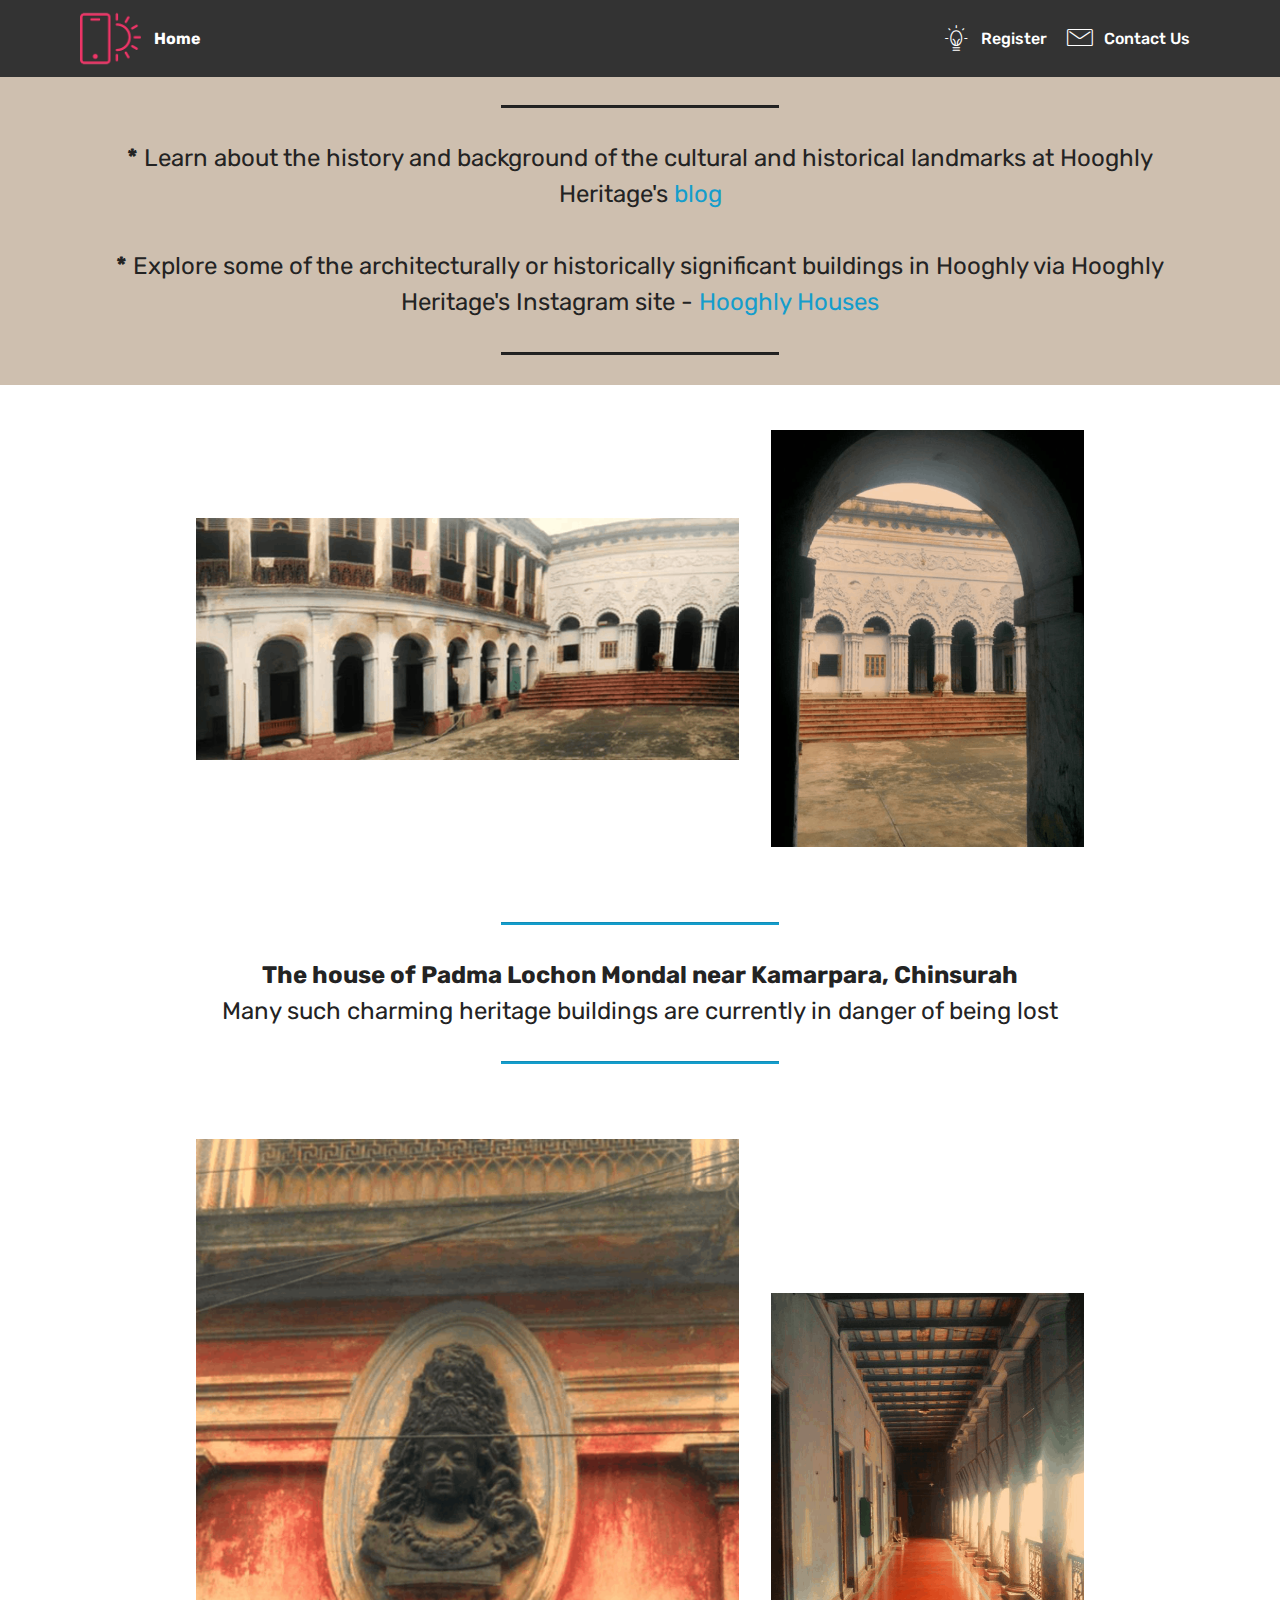
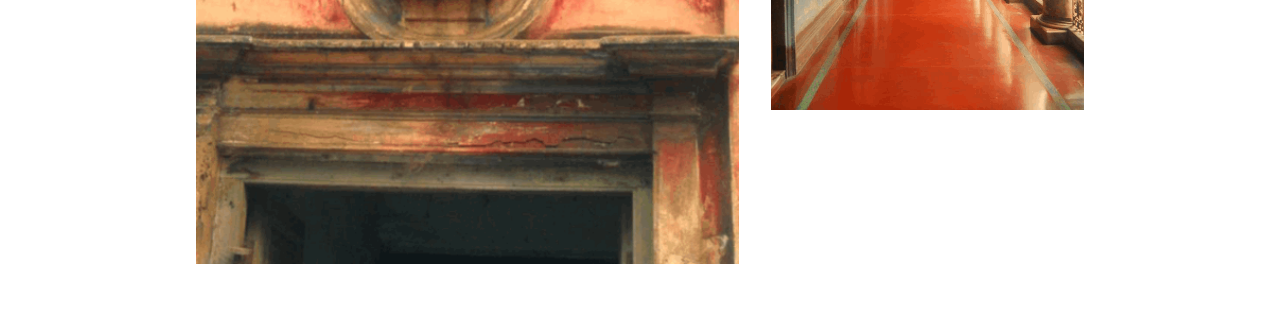
<file: page5.html>
<!DOCTYPE html>
<html  >
<head>
  <!-- Site made with Mobirise Website Builder v4.9.6, https://mobirise.com -->
  <meta charset="UTF-8">
  <meta http-equiv="X-UA-Compatible" content="IE=edge">
  <meta name="generator" content="Mobirise v4.9.6, mobirise.com">
  <meta name="viewport" content="width=device-width, initial-scale=1, minimum-scale=1">
  <link rel="shortcut icon" href="assets/images/logo2.png" type="image/x-icon">
  <meta name="description" content="Web Site Builder Description">
  
  <title>Heritage Buildings Gallery</title>
  <link rel="stylesheet" href="assets/web/assets/mobirise-icons/mobirise-icons.css">
  <link rel="stylesheet" href="assets/tether/tether.min.css">
  <link rel="stylesheet" href="assets/bootstrap/css/bootstrap.min.css">
  <link rel="stylesheet" href="assets/bootstrap/css/bootstrap-grid.min.css">
  <link rel="stylesheet" href="assets/bootstrap/css/bootstrap-reboot.min.css">
  <link rel="stylesheet" href="assets/dropdown/css/style.css">
  <link rel="stylesheet" href="assets/theme/css/style.css">
  <link rel="stylesheet" href="assets/mobirise/css/mbr-additional.css" type="text/css">
  
  
  
</head>
<body>
  <section class="menu cid-qTkzRZLJNu" once="menu" id="menu1-y">

    

    <nav class="navbar navbar-expand beta-menu navbar-dropdown align-items-center navbar-fixed-top navbar-toggleable-sm">
        <button class="navbar-toggler navbar-toggler-right" type="button" data-toggle="collapse" data-target="#navbarSupportedContent" aria-controls="navbarSupportedContent" aria-expanded="false" aria-label="Toggle navigation">
            <div class="hamburger">
                <span></span>
                <span></span>
                <span></span>
                <span></span>
            </div>
        </button>
        <div class="menu-logo">
            <div class="navbar-brand">
                <span class="navbar-logo">
                    <a href="http://chinsurah.org">
                         <img src="assets/images/logo2.png" alt="Mobirise" title="" style="height: 3.8rem;">
                    </a>
                </span>
                <span class="navbar-caption-wrap"><a class="navbar-caption text-white display-4" href="index.html">Home</a></span>
            </div>
        </div>
        <div class="collapse navbar-collapse" id="navbarSupportedContent">
            <ul class="navbar-nav nav-dropdown nav-right" data-app-modern-menu="true"><li class="nav-item">
                    <a class="nav-link link text-white display-4" href="https://mobirise.com">
                        </a>
                </li>
                <li class="nav-item"><a class="nav-link link text-white display-4" href="page3.html"><span class="mbri-idea mbr-iconfont mbr-iconfont-btn"></span>
                        
                        Register</a></li><li class="nav-item dropdown"><a class="nav-link link text-white display-4" href="mailto:chinsurah@bestconferencing.com"><span class="mbri-letter mbr-iconfont mbr-iconfont-btn"></span>
                        
                        Contact Us</a></li></ul>
            
        </div>
    </nav>
</section>

<section class="engine"><a href="https://mobirise.info/g">build your own site for free</a></section><section class="mbr-section article content9 cid-rOnbaVrpz6" id="content9-13">
    
     

    <div class="container">
        <div class="inner-container" style="width: 100%;">
            <hr class="line" style="width: 25%;">
            <div class="section-text align-center mbr-fonts-style display-5"><strong>*</strong> Learn about the history and background of the cultural and historical landmarks at Hooghly Heritage's <a href="https://hooghlyheritage.wordpress.com/about/">blog</a><br><br><strong>*</strong> Explore some of the architecturally or historically significant buildings in Hooghly via Hooghly Heritage's Instagram site - <a href="https://www.instagram.com/hooghlyhouses/">Hooghly Houses</a></div>
            <hr class="line" style="width: 25%;">
        </div>
        </div>
</section>

<section class="cid-roZiRRrpZL" id="image4-10">
    <!-- Block parameters controls (Blue "Gear" panel) -->
    
    <!-- End block parameters -->
    <div class="container images-container">
            <div class="media-container-row" style="width: 80%;">
                <div class="img-item item1" style="width: 177%;">
                    <img src="assets/images/image1-1-624x278.png" alt="" title="">
                    
                </div>
                <div class="img-item">
                    <img src="assets/images/image4-1-510x680.png" alt="" title="">
                    
                </div>
            </div>
    </div>
</section>

<section class="mbr-section article content9 cid-roZiGwF5ko" id="content9-z">
    
     

    <div class="container">
        <div class="inner-container" style="width: 100%;">
            <hr class="line" style="width: 25%;">
            <div class="section-text align-center mbr-fonts-style display-5"><strong>The house of Padma Lochon Mondal near Kamarpara, Chinsurah
</strong><div>Many such charming heritage buildings are currently in danger of being lost</div></div>
            <hr class="line" style="width: 25%;">
        </div>
        </div>
</section>

<section class="cid-roZjcdOECb" id="image4-11">
    <!-- Block parameters controls (Blue "Gear" panel) -->
    
    <!-- End block parameters -->
    <div class="container images-container">
            <div class="media-container-row" style="width: 80%;">
                <div class="img-item item1" style="width: 177%;">
                    <img src="assets/images/image2-1-512x683.png" alt="" title="">
                    
                </div>
                <div class="img-item">
                    <img src="assets/images/image5-1-624x832.png" alt="" title="">
                    
                </div>
            </div>
    </div>
</section>


  <script src="assets/web/assets/jquery/jquery.min.js"></script>
  <script src="assets/popper/popper.min.js"></script>
  <script src="assets/tether/tether.min.js"></script>
  <script src="assets/bootstrap/js/bootstrap.min.js"></script>
  <script src="assets/smoothscroll/smooth-scroll.js"></script>
  <script src="assets/dropdown/js/script.min.js"></script>
  <script src="assets/touchswipe/jquery.touch-swipe.min.js"></script>
  <script src="assets/theme/js/script.js"></script>
  
  
</body>
</html>
</file>
<file: assets/web/assets/mobirise-icons/mobirise-icons.css>
@font-face {
  font-family: 'MobiriseIcons';
  src:  url('mobirise-icons.eot?spat4u');
  src:  url('mobirise-icons.eot?spat4u#iefix') format('embedded-opentype'),
    url('mobirise-icons.ttf?spat4u') format('truetype'),
    url('mobirise-icons.woff?spat4u') format('woff'),
    url('mobirise-icons.svg?spat4u#MobiriseIcons') format('svg');
  font-weight: normal;
  font-style: normal;
}

[class^="mbri-"], [class*=" mbri-"] {
  /* use !important to prevent issues with browser extensions that change fonts */
  font-family: MobiriseIcons !important;
  speak: none;
  font-style: normal;
  font-weight: normal;
  font-variant: normal;
  text-transform: none;
  line-height: 1;

  /* Better Font Rendering =========== */
  -webkit-font-smoothing: antialiased;
  -moz-osx-font-smoothing: grayscale;
}

.mbri-add-submenu:before {
  content: "\e900";
}
.mbri-alert:before {
  content: "\e901";
}
.mbri-align-center:before {
  content: "\e902";
}
.mbri-align-justify:before {
  content: "\e903";
}
.mbri-align-left:before {
  content: "\e904";
}
.mbri-align-right:before {
  content: "\e905";
}
.mbri-android:before {
  content: "\e906";
}
.mbri-apple:before {
  content: "\e907";
}
.mbri-arrow-down:before {
  content: "\e908";
}
.mbri-arrow-next:before {
  content: "\e909";
}
.mbri-arrow-prev:before {
  content: "\e90a";
}
.mbri-arrow-up:before {
  content: "\e90b";
}
.mbri-bold:before {
  content: "\e90c";
}
.mbri-bookmark:before {
  content: "\e90d";
}
.mbri-bootstrap:before {
  content: "\e90e";
}
.mbri-briefcase:before {
  content: "\e90f";
}
.mbri-browse:before {
  content: "\e910";
}
.mbri-bulleted-list:before {
  content: "\e911";
}
.mbri-calendar:before {
  content: "\e912";
}
.mbri-camera:before {
  content: "\e913";
}
.mbri-cart-add:before {
  content: "\e914";
}
.mbri-cart-full:before {
  content: "\e915";
}
.mbri-cash:before {
  content: "\e916";
}
.mbri-change-style:before {
  content: "\e917";
}
.mbri-chat:before {
  content: "\e918";
}
.mbri-clock:before {
  content: "\e919";
}
.mbri-close:before {
  content: "\e91a";
}
.mbri-cloud:before {
  content: "\e91b";
}
.mbri-code:before {
  content: "\e91c";
}
.mbri-contact-form:before {
  content: "\e91d";
}
.mbri-credit-card:before {
  content: "\e91e";
}
.mbri-cursor-click:before {
  content: "\e91f";
}
.mbri-cust-feedback:before {
  content: "\e920";
}
.mbri-database:before {
  content: "\e921";
}
.mbri-delivery:before {
  content: "\e922";
}
.mbri-desktop:before {
  content: "\e923";
}
.mbri-devices:before {
  content: "\e924";
}
.mbri-down:before {
  content: "\e925";
}
.mbri-download:before {
  content: "\e989";
}
.mbri-drag-n-drop:before {
  content: "\e927";
}
.mbri-drag-n-drop2:before {
  content: "\e928";
}
.mbri-edit:before {
  content: "\e929";
}
.mbri-edit2:before {
  content: "\e92a";
}
.mbri-error:before {
  content: "\e92b";
}
.mbri-extension:before {
  content: "\e92c";
}
.mbri-features:before {
  content: "\e92d";
}
.mbri-file:before {
  content: "\e92e";
}
.mbri-flag:before {
  content: "\e92f";
}
.mbri-folder:before {
  content: "\e930";
}
.mbri-gift:before {
  content: "\e931";
}
.mbri-github:before {
  content: "\e932";
}
.mbri-globe:before {
  content: "\e933";
}
.mbri-globe-2:before {
  content: "\e934";
}
.mbri-growing-chart:before {
  content: "\e935";
}
.mbri-hearth:before {
  content: "\e936";
}
.mbri-help:before {
  content: "\e937";
}
.mbri-home:before {
  content: "\e938";
}
.mbri-hot-cup:before {
  content: "\e939";
}
.mbri-idea:before {
  content: "\e93a";
}
.mbri-image-gallery:before {
  content: "\e93b";
}
.mbri-image-slider:before {
  content: "\e93c";
}
.mbri-info:before {
  content: "\e93d";
}
.mbri-italic:before {
  content: "\e93e";
}
.mbri-key:before {
  content: "\e93f";
}
.mbri-laptop:before {
  content: "\e940";
}
.mbri-layers:before {
  content: "\e941";
}
.mbri-left-right:before {
  content: "\e942";
}
.mbri-left:before {
  content: "\e943";
}
.mbri-letter:before {
  content: "\e944";
}
.mbri-like:before {
  content: "\e945";
}
.mbri-link:before {
  content: "\e946";
}
.mbri-lock:before {
  content: "\e947";
}
.mbri-login:before {
  content: "\e948";
}
.mbri-logout:before {
  content: "\e949";
}
.mbri-magic-stick:before {
  content: "\e94a";
}
.mbri-map-pin:before {
  content: "\e94b";
}
.mbri-menu:before {
  content: "\e94c";
}
.mbri-mobile:before {
  content: "\e94d";
}
.mbri-mobile2:before {
  content: "\e94e";
}
.mbri-mobirise:before {
  content: "\e94f";
}
.mbri-more-horizontal:before {
  content: "\e950";
}
.mbri-more-vertical:before {
  content: "\e951";
}
.mbri-music:before {
  content: "\e952";
}
.mbri-new-file:before {
  content: "\e953";
}
.mbri-numbered-list:before {
  content: "\e954";
}
.mbri-opened-folder:before {
  content: "\e955";
}
.mbri-pages:before {
  content: "\e956";
}
.mbri-paper-plane:before {
  content: "\e957";
}
.mbri-paperclip:before {
  content: "\e958";
}
.mbri-photo:before {
  content: "\e959";
}
.mbri-photos:before {
  content: "\e95a";
}
.mbri-pin:before {
  content: "\e95b";
}
.mbri-play:before {
  content: "\e95c";
}
.mbri-plus:before {
  content: "\e95d";
}
.mbri-preview:before {
  content: "\e95e";
}
.mbri-print:before {
  content: "\e95f";
}
.mbri-protect:before {
  content: "\e960";
}
.mbri-question:before {
  content: "\e961";
}
.mbri-quote-left:before {
  content: "\e962";
}
.mbri-quote-right:before {
  content: "\e963";
}
.mbri-refresh:before {
  content: "\e964";
}
.mbri-responsive:before {
  content: "\e965";
}
.mbri-right:before {
  content: "\e966";
}
.mbri-rocket:before {
  content: "\e967";
}
.mbri-sad-face:before {
  content: "\e968";
}
.mbri-sale:before {
  content: "\e969";
}
.mbri-save:before {
  content: "\e96a";
}
.mbri-search:before {
  content: "\e96b";
}
.mbri-setting:before {
  content: "\e96c";
}
.mbri-setting2:before {
  content: "\e96d";
}
.mbri-setting3:before {
  content: "\e96e";
}
.mbri-share:before {
  content: "\e96f";
}
.mbri-shopping-bag:before {
  content: "\e970";
}
.mbri-shopping-basket:before {
  content: "\e971";
}
.mbri-shopping-cart:before {
  content: "\e972";
}
.mbri-sites:before {
  content: "\e973";
}
.mbri-smile-face:before {
  content: "\e974";
}
.mbri-speed:before {
  content: "\e975";
}
.mbri-star:before {
  content: "\e976";
}
.mbri-success:before {
  content: "\e977";
}
.mbri-sun:before {
  content: "\e978";
}
.mbri-sun2:before {
  content: "\e979";
}
.mbri-tablet:before {
  content: "\e97a";
}
.mbri-tablet-vertical:before {
  content: "\e97b";
}
.mbri-target:before {
  content: "\e97c";
}
.mbri-timer:before {
  content: "\e97d";
}
.mbri-to-ftp:before {
  content: "\e97e";
}
.mbri-to-local-drive:before {
  content: "\e97f";
}
.mbri-touch-swipe:before {
  content: "\e980";
}
.mbri-touch:before {
  content: "\e981";
}
.mbri-trash:before {
  content: "\e982";
}
.mbri-underline:before {
  content: "\e983";
}
.mbri-unlink:before {
  content: "\e984";
}
.mbri-unlock:before {
  content: "\e985";
}
.mbri-up-down:before {
  content: "\e986";
}
.mbri-up:before {
  content: "\e987";
}
.mbri-update:before {
  content: "\e988";
}
.mbri-upload:before {
 content: "\e926"; 
}
.mbri-user:before {
  content: "\e98a";
}
.mbri-user2:before {
  content: "\e98b";
}
.mbri-users:before {
  content: "\e98c";
}
.mbri-video:before {
  content: "\e98d";
}
.mbri-video-play:before {
  content: "\e98e";
}
.mbri-watch:before {
  content: "\e98f";
}
.mbri-website-theme:before {
  content: "\e990";
}
.mbri-wifi:before {
  content: "\e991";
}
.mbri-windows:before {
  content: "\e992";
}
.mbri-zoom-out:before {
  content: "\e993";
}
.mbri-redo:before {
  content: "\e994";
}
.mbri-undo:before {
  content: "\e995";
}
</file>
<file: assets/dropdown/css/style.css>
.navbar-dropdown {
  left: 0;
  padding: 0;
  position: absolute;
  right: 0;
  top: 0;
  transition: all 0.45s ease;
  z-index: 1030;
  background: #282828; }
  .navbar-dropdown .navbar-logo {
    margin-right: 0.8rem;
    transition: margin 0.3s ease-in-out;
    vertical-align: middle; }
    .navbar-dropdown .navbar-logo img {
      height: 3.125rem;
      transition: all 0.3s ease-in-out; }
    .navbar-dropdown .navbar-logo.mbr-iconfont {
      font-size: 3.125rem;
      line-height: 3.125rem; }
  .navbar-dropdown .navbar-caption {
    font-weight: 700;
    white-space: normal;
    vertical-align: -4px;
    line-height: 3.125rem !important; }
    .navbar-dropdown .navbar-caption, .navbar-dropdown .navbar-caption:hover {
      color: inherit;
      text-decoration: none; }
  .navbar-dropdown .mbr-iconfont + .navbar-caption {
    vertical-align: -1px; }
  .navbar-dropdown.navbar-fixed-top {
    position: fixed; }
  .navbar-dropdown .navbar-brand span {
    vertical-align: -4px; }
  .navbar-dropdown.bg-color.transparent {
    background: none; }
  .navbar-dropdown.navbar-short .navbar-brand {
    padding: 0.625rem 0; }
    .navbar-dropdown.navbar-short .navbar-brand span {
      vertical-align: -1px; }
  .navbar-dropdown.navbar-short .navbar-caption {
    line-height: 2.375rem !important;
    vertical-align: -2px; }
  .navbar-dropdown.navbar-short .navbar-logo {
    margin-right: 0.5rem; }
    .navbar-dropdown.navbar-short .navbar-logo img {
      height: 2.375rem; }
    .navbar-dropdown.navbar-short .navbar-logo.mbr-iconfont {
      font-size: 2.375rem;
      line-height: 2.375rem; }
  .navbar-dropdown.navbar-short .mbr-table-cell {
    height: 3.625rem; }
  .navbar-dropdown .navbar-close {
    left: 0.6875rem;
    position: fixed;
    top: 0.75rem;
    z-index: 1000; }
  .navbar-dropdown .hamburger-icon {
    content: "";
    display: inline-block;
    vertical-align: middle;
    width: 16px;
    -webkit-box-shadow: 0 -6px 0 1px #282828,0 0 0 1px #282828,0 6px 0 1px #282828;
    -moz-box-shadow: 0 -6px 0 1px #282828,0 0 0 1px #282828,0 6px 0 1px #282828;
    box-shadow: 0 -6px 0 1px #282828,0 0 0 1px #282828,0 6px 0 1px #282828; }

.dropdown-menu .dropdown-toggle[data-toggle="dropdown-submenu"]::after {
  border-bottom: 0.35em solid transparent;
  border-left: 0.35em solid;
  border-right: 0;
  border-top: 0.35em solid transparent;
  margin-left: 0.3rem; }

.dropdown-menu .dropdown-item:focus {
  outline: 0; }

.nav-dropdown {
  font-size: 0.75rem;
  font-weight: 500;
  height: auto !important; }
  .nav-dropdown .nav-btn {
    padding-left: 1rem; }
  .nav-dropdown .link {
    margin: .667em 1.667em;
    font-weight: 500;
    padding: 0;
    transition: color .2s ease-in-out; }
    .nav-dropdown .link.dropdown-toggle {
      margin-right: 2.583em; }
      .nav-dropdown .link.dropdown-toggle::after {
        margin-left: .25rem;
        border-top: 0.35em solid;
        border-right: 0.35em solid transparent;
        border-left: 0.35em solid transparent;
        border-bottom: 0; }
      .nav-dropdown .link.dropdown-toggle[aria-expanded="true"] {
        margin: 0;
        padding: 0.667em 3.263em  0.667em 1.667em; }
  .nav-dropdown .link::after,
  .nav-dropdown .dropdown-item::after {
    color: inherit; }
  .nav-dropdown .btn {
    font-size: 0.75rem;
    font-weight: 700;
    letter-spacing: 0;
    margin-bottom: 0;
    padding-left: 1.25rem;
    padding-right: 1.25rem; }
  .nav-dropdown .dropdown-menu {
    border-radius: 0;
    border: 0;
    left: 0;
    margin: 0;
    padding-bottom: 1.25rem;
    padding-top: 1.25rem;
    position: relative; }
  .nav-dropdown .dropdown-submenu {
    margin-left: 0.125rem;
    top: 0; }
  .nav-dropdown .dropdown-item {
    font-weight: 500;
    line-height: 2;
    padding: 0.3846em 4.615em 0.3846em 1.5385em;
    position: relative;
    transition: color .2s ease-in-out, background-color .2s ease-in-out; }
    .nav-dropdown .dropdown-item::after {
      margin-top: -0.3077em;
      position: absolute;
      right: 1.1538em;
      top: 50%; }
    .nav-dropdown .dropdown-item:focus, .nav-dropdown .dropdown-item:hover {
      background: none; }

@media (max-width: 767px) {
  .nav-dropdown.navbar-toggleable-sm {
    bottom: 0;
    display: none;
    left: 0;
    overflow-x: hidden;
    position: fixed;
    top: 0;
    transform: translateX(-100%);
    -ms-transform: translateX(-100%);
    -webkit-transform: translateX(-100%);
    width: 18.75rem;
    z-index: 999; } }
.nav-dropdown.navbar-toggleable-xl {
  bottom: 0;
  display: none;
  left: 0;
  overflow-x: hidden;
  position: fixed;
  top: 0;
  transform: translateX(-100%);
  -ms-transform: translateX(-100%);
  -webkit-transform: translateX(-100%);
  width: 18.75rem;
  z-index: 999; }

.nav-dropdown-sm {
  display: block !important;
  overflow-x: hidden;
  overflow: auto;
  padding-top: 3.875rem; }
  .nav-dropdown-sm::after {
    content: "";
    display: block;
    height: 3rem;
    width: 100%; }
  .nav-dropdown-sm.collapse.in ~ .navbar-close {
    display: block !important; }
  .nav-dropdown-sm.collapsing, .nav-dropdown-sm.collapse.in {
    transform: translateX(0);
    -ms-transform: translateX(0);
    -webkit-transform: translateX(0);
    transition: all 0.25s ease-out;
    -webkit-transition: all 0.25s ease-out;
    background: #282828; }
  .nav-dropdown-sm.collapsing[aria-expanded="false"] {
    transform: translateX(-100%);
    -ms-transform: translateX(-100%);
    -webkit-transform: translateX(-100%); }
  .nav-dropdown-sm .nav-item {
    display: block;
    margin-left: 0 !important;
    padding-left: 0; }
  .nav-dropdown-sm .link,
  .nav-dropdown-sm .dropdown-item {
    border-top: 1px dotted rgba(255, 255, 255, 0.1);
    font-size: 0.8125rem;
    line-height: 1.6;
    margin: 0 !important;
    padding: 0.875rem 2.4rem 0.875rem 1.5625rem !important;
    position: relative;
    white-space: normal; }
    .nav-dropdown-sm .link:focus, .nav-dropdown-sm .link:hover,
    .nav-dropdown-sm .dropdown-item:focus,
    .nav-dropdown-sm .dropdown-item:hover {
      background: rgba(0, 0, 0, 0.2) !important;
      color: #c0a375; }
  .nav-dropdown-sm .nav-btn {
    position: relative;
    padding: 1.5625rem 1.5625rem 0 1.5625rem; }
    .nav-dropdown-sm .nav-btn::before {
      border-top: 1px dotted rgba(255, 255, 255, 0.1);
      content: "";
      left: 0;
      position: absolute;
      top: 0;
      width: 100%; }
    .nav-dropdown-sm .nav-btn + .nav-btn {
      padding-top: 0.625rem; }
      .nav-dropdown-sm .nav-btn + .nav-btn::before {
        display: none; }
  .nav-dropdown-sm .btn {
    padding: 0.625rem 0; }
  .nav-dropdown-sm .dropdown-toggle[data-toggle="dropdown-submenu"]::after {
    margin-left: .25rem;
    border-top: 0.35em solid;
    border-right: 0.35em solid transparent;
    border-left: 0.35em solid transparent;
    border-bottom: 0; }
  .nav-dropdown-sm .dropdown-toggle[data-toggle="dropdown-submenu"][aria-expanded="true"]::after {
    border-top: 0;
    border-right: 0.35em solid transparent;
    border-left: 0.35em solid transparent;
    border-bottom: 0.35em solid; }
  .nav-dropdown-sm .dropdown-menu {
    margin: 0;
    padding: 0;
    position: relative;
    top: 0;
    left: 0;
    width: 100%;
    border: 0;
    float: none;
    border-radius: 0;
    background: none; }
  .nav-dropdown-sm .dropdown-submenu {
    left: 100%;
    margin-left: 0.125rem;
    margin-top: -1.25rem;
    top: 0; }

.navbar-toggleable-sm .nav-dropdown .dropdown-menu {
  position: absolute; }

.navbar-toggleable-sm .nav-dropdown .dropdown-submenu {
  left: 100%;
  margin-left: 0.125rem;
  margin-top: -1.25rem;
  top: 0; }

.navbar-toggleable-sm.opened .nav-dropdown .dropdown-menu {
  position: relative; }

.navbar-toggleable-sm.opened .nav-dropdown .dropdown-submenu {
  left: 0;
  margin-left: 00rem;
  margin-top: 0rem;
  top: 0; }

.is-builder .nav-dropdown.collapsing {
  transition: none !important; }

/*# sourceMappingURL=style.css.map */
</file>
<file: assets/socicon/css/styles.css>
@charset "UTF-8";

@font-face {
  font-family: "socicon";
  src:url("../fonts/socicon.eot");
  src:url("../fonts/socicon.eot?#iefix") format("embedded-opentype"),
    url("../fonts/socicon.woff") format("woff"),
    url("../fonts/socicon.ttf") format("truetype"),
    url("../fonts/socicon.svg#socicon") format("svg");
  font-weight: normal;
  font-style: normal;

}

[data-icon]:before {
  font-family: "socicon" !important;
  content: attr(data-icon);
  font-style: normal !important;
  font-weight: normal !important;
  font-variant: normal !important;
  text-transform: none !important;
  speak: none;
  line-height: 1;
  -webkit-font-smoothing: antialiased;
  -moz-osx-font-smoothing: grayscale;
}

[class^="socicon-"]:before,
[class*=" socicon-"]:before {
  font-family: "socicon" !important;
  font-style: normal !important;
  font-weight: normal !important;
  font-variant: normal !important;
  text-transform: none !important;
  speak: none;
  line-height: 1;
  -webkit-font-smoothing: antialiased;
  -moz-osx-font-smoothing: grayscale;
}

.socicon-modelmayhem:before {
  content: "\e000";
}
.socicon-mixcloud:before {
  content: "\e001";
}
.socicon-drupal:before {
  content: "\e002";
}
.socicon-swarm:before {
  content: "\e003";
}
.socicon-istock:before {
  content: "\e004";
}
.socicon-yammer:before {
  content: "\e005";
}
.socicon-ello:before {
  content: "\e006";
}
.socicon-stackoverflow:before {
  content: "\e007";
}
.socicon-persona:before {
  content: "\e008";
}
.socicon-triplej:before {
  content: "\e009";
}
.socicon-houzz:before {
  content: "\e00a";
}
.socicon-rss:before {
  content: "\e00b";
}
.socicon-paypal:before {
  content: "\e00c";
}
.socicon-odnoklassniki:before {
  content: "\e00d";
}
.socicon-airbnb:before {
  content: "\e00e";
}
.socicon-periscope:before {
  content: "\e00f";
}
.socicon-outlook:before {
  content: "\e010";
}
.socicon-coderwall:before {
  content: "\e011";
}
.socicon-tripadvisor:before {
  content: "\e012";
}
.socicon-appnet:before {
  content: "\e013";
}
.socicon-goodreads:before {
  content: "\e014";
}
.socicon-tripit:before {
  content: "\e015";
}
.socicon-lanyrd:before {
  content: "\e016";
}
.socicon-slideshare:before {
  content: "\e017";
}
.socicon-buffer:before {
  content: "\e018";
}
.socicon-disqus:before {
  content: "\e019";
}
.socicon-vkontakte:before {
  content: "\e01a";
}
.socicon-whatsapp:before {
  content: "\e01b";
}
.socicon-patreon:before {
  content: "\e01c";
}
.socicon-storehouse:before {
  content: "\e01d";
}
.socicon-pocket:before {
  content: "\e01e";
}
.socicon-mail:before {
  content: "\e01f";
}
.socicon-blogger:before {
  content: "\e020";
}
.socicon-technorati:before {
  content: "\e021";
}
.socicon-reddit:before {
  content: "\e022";
}
.socicon-dribbble:before {
  content: "\e023";
}
.socicon-stumbleupon:before {
  content: "\e024";
}
.socicon-digg:before {
  content: "\e025";
}
.socicon-envato:before {
  content: "\e026";
}
.socicon-behance:before {
  content: "\e027";
}
.socicon-delicious:before {
  content: "\e028";
}
.socicon-deviantart:before {
  content: "\e029";
}
.socicon-forrst:before {
  content: "\e02a";
}
.socicon-play:before {
  content: "\e02b";
}
.socicon-zerply:before {
  content: "\e02c";
}
.socicon-wikipedia:before {
  content: "\e02d";
}
.socicon-apple:before {
  content: "\e02e";
}
.socicon-flattr:before {
  content: "\e02f";
}
.socicon-github:before {
  content: "\e030";
}
.socicon-renren:before {
  content: "\e031";
}
.socicon-friendfeed:before {
  content: "\e032";
}
.socicon-newsvine:before {
  content: "\e033";
}
.socicon-identica:before {
  content: "\e034";
}
.socicon-bebo:before {
  content: "\e035";
}
.socicon-zynga:before {
  content: "\e036";
}
.socicon-steam:before {
  content: "\e037";
}
.socicon-xbox:before {
  content: "\e038";
}
.socicon-windows:before {
  content: "\e039";
}
.socicon-qq:before {
  content: "\e03a";
}
.socicon-douban:before {
  content: "\e03b";
}
.socicon-meetup:before {
  content: "\e03c";
}
.socicon-playstation:before {
  content: "\e03d";
}
.socicon-android:before {
  content: "\e03e";
}
.socicon-snapchat:before {
  content: "\e03f";
}
.socicon-twitter:before {
  content: "\e040";
}
.socicon-facebook:before {
  content: "\e041";
}
.socicon-googleplus:before {
  content: "\e042";
}
.socicon-pinterest:before {
  content: "\e043";
}
.socicon-foursquare:before {
  content: "\e044";
}
.socicon-yahoo:before {
  content: "\e045";
}
.socicon-skype:before {
  content: "\e046";
}
.socicon-yelp:before {
  content: "\e047";
}
.socicon-feedburner:before {
  content: "\e048";
}
.socicon-linkedin:before {
  content: "\e049";
}
.socicon-viadeo:before {
  content: "\e04a";
}
.socicon-xing:before {
  content: "\e04b";
}
.socicon-myspace:before {
  content: "\e04c";
}
.socicon-soundcloud:before {
  content: "\e04d";
}
.socicon-spotify:before {
  content: "\e04e";
}
.socicon-grooveshark:before {
  content: "\e04f";
}
.socicon-lastfm:before {
  content: "\e050";
}
.socicon-youtube:before {
  content: "\e051";
}
.socicon-vimeo:before {
  content: "\e052";
}
.socicon-dailymotion:before {
  content: "\e053";
}
.socicon-vine:before {
  content: "\e054";
}
.socicon-flickr:before {
  content: "\e055";
}
.socicon-500px:before {
  content: "\e056";
}
.socicon-wordpress:before {
  content: "\e058";
}
.socicon-tumblr:before {
  content: "\e059";
}
.socicon-twitch:before {
  content: "\e05a";
}
.socicon-8tracks:before {
  content: "\e05b";
}
.socicon-amazon:before {
  content: "\e05c";
}
.socicon-icq:before {
  content: "\e05d";
}
.socicon-smugmug:before {
  content: "\e05e";
}
.socicon-ravelry:before {
  content: "\e05f";
}
.socicon-weibo:before {
  content: "\e060";
}
.socicon-baidu:before {
  content: "\e061";
}
.socicon-angellist:before {
  content: "\e062";
}
.socicon-ebay:before {
  content: "\e063";
}
.socicon-imdb:before {
  content: "\e064";
}
.socicon-stayfriends:before {
  content: "\e065";
}
.socicon-residentadvisor:before {
  content: "\e066";
}
.socicon-google:before {
  content: "\e067";
}
.socicon-yandex:before {
  content: "\e068";
}
.socicon-sharethis:before {
  content: "\e069";
}
.socicon-bandcamp:before {
  content: "\e06a";
}
.socicon-itunes:before {
  content: "\e06b";
}
.socicon-deezer:before {
  content: "\e06c";
}
.socicon-telegram:before {
  content: "\e06e";
}
.socicon-openid:before {
  content: "\e06f";
}
.socicon-amplement:before {
  content: "\e070";
}
.socicon-viber:before {
  content: "\e071";
}
.socicon-zomato:before {
  content: "\e072";
}
.socicon-draugiem:before {
  content: "\e074";
}
.socicon-endomodo:before {
  content: "\e075";
}
.socicon-filmweb:before {
  content: "\e076";
}
.socicon-stackexchange:before {
  content: "\e077";
}
.socicon-wykop:before {
  content: "\e078";
}
.socicon-teamspeak:before {
  content: "\e079";
}
.socicon-teamviewer:before {
  content: "\e07a";
}
.socicon-ventrilo:before {
  content: "\e07b";
}
.socicon-younow:before {
  content: "\e07c";
}
.socicon-raidcall:before {
  content: "\e07d";
}
.socicon-mumble:before {
  content: "\e07e";
}
.socicon-medium:before {
  content: "\e06d";
}
.socicon-bebee:before {
  content: "\e07f";
}
.socicon-hitbox:before {
  content: "\e080";
}
.socicon-reverbnation:before {
  content: "\e081";
}
.socicon-formulr:before {
  content: "\e082";
}
.socicon-instagram:before {
  content: "\e057";
}
.socicon-battlenet:before {
  content: "\e083";
}
.socicon-chrome:before {
  content: "\e084";
}
.socicon-discord:before {
  content: "\e086";
}
.socicon-issuu:before {
  content: "\e087";
}
.socicon-macos:before {
  content: "\e088";
}
.socicon-firefox:before {
  content: "\e089";
}
.socicon-opera:before {
  content: "\e08d";
}
.socicon-keybase:before {
  content: "\e090";
}
.socicon-alliance:before {
  content: "\e091";
}
.socicon-livejournal:before {
  content: "\e092";
}
.socicon-googlephotos:before {
  content: "\e093";
}
.socicon-horde:before {
  content: "\e094";
}
.socicon-etsy:before {
  content: "\e095";
}
.socicon-zapier:before {
  content: "\e096";
}
.socicon-google-scholar:before {
  content: "\e097";
}
.socicon-researchgate:before {
  content: "\e098";
}
.socicon-wechat:before {
  content: "\e099";
}
.socicon-strava:before {
  content: "\e09a";
}
.socicon-line:before {
  content: "\e09b";
}
.socicon-lyft:before {
  content: "\e09c";
}
.socicon-uber:before {
  content: "\e09d";
}
.socicon-songkick:before {
  content: "\e09e";
}
.socicon-viewbug:before {
  content: "\e09f";
}
.socicon-googlegroups:before {
  content: "\e0a0";
}
.socicon-quora:before {
  content: "\e073";
}
.socicon-diablo:before {
  content: "\e085";
}
.socicon-blizzard:before {
  content: "\e0a1";
}
.socicon-hearthstone:before {
  content: "\e08b";
}
.socicon-heroes:before {
  content: "\e08a";
}
.socicon-overwatch:before {
  content: "\e08c";
}
.socicon-warcraft:before {
  content: "\e08e";
}
.socicon-starcraft:before {
  content: "\e08f";
}
.socicon-beam:before {
  content: "\e0a2";
}
.socicon-curse:before {
  content: "\e0a3";
}
.socicon-player:before {
  content: "\e0a4";
}
.socicon-streamjar:before {
  content: "\e0a5";
}
.socicon-nintendo:before {
  content: "\e0a6";
}
.socicon-hellocoton:before {
  content: "\e0a7";
}
</file>
<file: assets/theme/css/style.css>
/*!
 * Mobirise v4 theme (https://mobirise.com/)
 * Copyright 2017 Mobirise
 */
section {
  background-color: #eeeeee; }

section,
.container,
.container-fluid {
  position: relative;
  word-wrap: break-word; }

a.mbr-iconfont:hover {
  text-decoration: none; }

.article .lead p, .article .lead ul, .article .lead ol, .article .lead pre, .article .lead blockquote {
  margin-bottom: 0; }

a {
  font-style: normal;
  font-weight: 400;
  cursor: pointer; }
  a, a:hover {
    text-decoration: none; }

figure {
  margin-bottom: 0; }

body {
  color: #232323; }

h1, h2, h3, h4, h5, h6,
.h1, .h2, .h3, .h4, .h5, .h6,
.display-1, .display-2, .display-3, .display-4 {
  line-height: 1;
  word-break: break-word;
  word-wrap: break-word; }

b, strong {
  font-weight: bold; }

blockquote {
  padding: 10px 0 10px 20px;
  position: relative;
  border-left: 2px solid;
  border-color: #ff3366; }

input:-webkit-autofill, input:-webkit-autofill:hover, input:-webkit-autofill:focus, input:-webkit-autofill:active {
  transition-delay: 9999s;
  transition-property: background-color, color; }

textarea[type="hidden"] {
  display: none; }

body {
  position: relative; }

section {
  background-position: 50% 50%;
  background-repeat: no-repeat;
  background-size: cover; }
  section .mbr-background-video,
  section .mbr-background-video-preview {
    position: absolute;
    bottom: 0;
    left: 0;
    right: 0;
    top: 0; }

.hidden {
  visibility: hidden; }

.mbr-z-index20 {
  z-index: 20; }

/*! Base colors */
.mbr-white {
  color: #ffffff; }

.mbr-black {
  color: #000000; }

.mbr-bg-white {
  background-color: #ffffff; }

.mbr-bg-black {
  background-color: #000000; }

/*! Text-aligns */
.align-left {
  text-align: left; }

.align-center {
  text-align: center; }

.align-right {
  text-align: right; }

@media (max-width: 767px) {
  .align-left, .align-center, .align-right, .mbr-section-btn, .mbr-section-title {
    text-align: center; } }
/*! Font-weight  */
.mbr-light {
  font-weight: 300; }

.mbr-regular {
  font-weight: 400; }

.mbr-semibold {
  font-weight: 500; }

.mbr-bold {
  font-weight: 700; }

/*! Media  */
.media-size-item {
  -webkit-flex: 1 1 auto;
  -moz-flex: 1 1 auto;
  -ms-flex: 1 1 auto;
  -o-flex: 1 1 auto;
  flex: 1 1 auto; }

.media-content {
  -webkit-flex-basis: 100%;
  flex-basis: 100%; }

.media-container-row {
  display: -ms-flexbox;
  display: -webkit-flex;
  display: flex;
  -webkit-flex-direction: row;
  -ms-flex-direction: row;
  flex-direction: row;
  -webkit-flex-wrap: wrap;
  -ms-flex-wrap: wrap;
  flex-wrap: wrap;
  -webkit-justify-content: center;
  -ms-flex-pack: center;
  justify-content: center;
  -webkit-align-content: center;
  -ms-flex-line-pack: center;
  align-content: center;
  -webkit-align-items: start;
  -ms-flex-align: start;
  align-items: start; }
  .media-container-row .media-size-item {
    width: 400px; }

.media-container-column {
  display: -ms-flexbox;
  display: -webkit-flex;
  display: flex;
  -webkit-flex-direction: column;
  -ms-flex-direction: column;
  flex-direction: column;
  -webkit-flex-wrap: wrap;
  -ms-flex-wrap: wrap;
  flex-wrap: wrap;
  -webkit-justify-content: center;
  -ms-flex-pack: center;
  justify-content: center;
  -webkit-align-content: center;
  -ms-flex-line-pack: center;
  align-content: center;
  -webkit-align-items: stretch;
  -ms-flex-align: stretch;
  align-items: stretch; }
  .media-container-column > * {
    width: 100%; }

@media (min-width: 992px) {
  .media-container-row {
    -webkit-flex-wrap: nowrap;
    -ms-flex-wrap: nowrap;
    flex-wrap: nowrap; } }
figure {
  overflow: hidden; }

figure[mbr-media-size] {
  transition: width 0.1s; }

.mbr-figure img, .mbr-figure iframe {
  display: block;
  width: 100%; }

.card {
  background-color: transparent;
  border: none; }

.card-img {
  text-align: center;
  flex-shrink: 0;
  -webkit-flex-shrink: 0; }

.media {
  max-width: 100%;
  margin: 0 auto; }

.mbr-figure {
  -ms-flex-item-align: center;
  -ms-grid-row-align: center;
  -webkit-align-self: center;
  align-self: center; }

.media-container > div {
  max-width: 100%; }

.mbr-figure img, .card-img img {
  width: 100%; }

@media (max-width: 991px) {
  .media-size-item {
    width: auto !important; }

  .media {
    width: auto; }

  .mbr-figure {
    width: 100% !important; } }
/*! Buttons */
.mbr-section-btn {
  margin-left: -.25rem;
  margin-right: -.25rem;
  font-size: 0; }

nav .mbr-section-btn {
  margin-left: 0rem;
  margin-right: 0rem; }

/*! Btn icon margin */
.btn .mbr-iconfont, .btn.btn-sm .mbr-iconfont {
  cursor: pointer;
  margin-right: 0.5rem; }

.btn.btn-md .mbr-iconfont, .btn.btn-md .mbr-iconfont {
  margin-right: 0.8rem; }

.mbr-regular {
  font-weight: 400; }

.mbr-semibold {
  font-weight: 500; }

.mbr-bold {
  font-weight: 700; }

[type="submit"] {
  -webkit-appearance: none; }

/*! Full-screen */
.mbr-fullscreen .mbr-overlay {
  min-height: 100vh; }

.mbr-fullscreen {
  display: flex;
  display: -webkit-flex;
  display: -moz-flex;
  display: -ms-flex;
  display: -o-flex;
  align-items: center;
  -webkit-align-items: center;
  min-height: 100vh;
  padding-top: 3rem;
  padding-bottom: 3rem; }

/*! Map */
.map {
  height: 25rem;
  position: relative; }
  .map iframe {
    width: 100%;
    height: 100%; }

/* Form */
.form-asterisk {
  font-family: initial;
  position: absolute;
  top: -2px;
  font-weight: normal; }

/*! Scroll to top arrow */
.mbr-arrow-up {
  bottom: 25px;
  right: 90px;
  position: fixed;
  text-align: right;
  z-index: 5000;
  color: #ffffff;
  font-size: 32px;
  transform: rotate(180deg);
  -webkit-transform: rotate(180deg); }

.mbr-arrow-up a {
  background: rgba(0, 0, 0, 0.2);
  border-radius: 3px;
  color: #fff;
  display: inline-block;
  height: 60px;
  width: 60px;
  outline-style: none !important;
  position: relative;
  text-decoration: none;
  transition: all .3s ease-in-out;
  cursor: pointer;
  text-align: center; }
  .mbr-arrow-up a:hover {
    background-color: rgba(0, 0, 0, 0.4); }
  .mbr-arrow-up a i {
    line-height: 60px; }

.mbr-arrow-up-icon {
  display: block;
  color: #fff; }

.mbr-arrow-up-icon::before {
  content: "\203a";
  display: inline-block;
  font-family: serif;
  font-size: 32px;
  line-height: 1;
  font-style: normal;
  position: relative;
  top: 6px;
  left: -4px;
  -webkit-transform: rotate(-90deg);
  transform: rotate(-90deg); }

/*! Arrow Down */
.mbr-arrow {
  position: absolute;
  bottom: 45px;
  left: 50%;
  width: 60px;
  height: 60px;
  cursor: pointer;
  background-color: rgba(80, 80, 80, 0.5);
  border-radius: 50%;
  -webkit-transform: translateX(-50%);
  transform: translateX(-50%); }
  .mbr-arrow > a {
    display: inline-block;
    text-decoration: none;
    outline-style: none;
    -webkit-animation: arrowdown 1.7s ease-in-out infinite;
    animation: arrowdown 1.7s ease-in-out infinite; }
    .mbr-arrow > a > i {
      position: absolute;
      top: -2px;
      left: 15px;
      font-size: 2rem; }

@keyframes arrowdown {
  0% {
    transform: translateY(0px);
    -webkit-transform: translateY(0px); }
  50% {
    transform: translateY(-5px);
    -webkit-transform: translateY(-5px); }
  100% {
    transform: translateY(0px);
    -webkit-transform: translateY(0px); } }
@-webkit-keyframes arrowdown {
  0% {
    transform: translateY(0px);
    -webkit-transform: translateY(0px); }
  50% {
    transform: translateY(-5px);
    -webkit-transform: translateY(-5px); }
  100% {
    transform: translateY(0px);
    -webkit-transform: translateY(0px); } }
@media (max-width: 500px) {
  .mbr-arrow-up {
    left: 50%;
    right: auto;
    transform: translateX(-50%) rotate(180deg);
    -webkit-transform: translateX(-50%) rotate(180deg); } }
/*Gradients animation*/
@keyframes gradient-animation {
  from {
    background-position: 0% 100%;
    animation-timing-function: ease-in-out; }
  to {
    background-position: 100% 0%;
    animation-timing-function: ease-in-out; } }
@-webkit-keyframes gradient-animation {
  from {
    background-position: 0% 100%;
    animation-timing-function: ease-in-out; }
  to {
    background-position: 100% 0%;
    animation-timing-function: ease-in-out; } }
.bg-gradient {
  background-size: 200% 200%;
  animation: gradient-animation 5s infinite alternate;
  -webkit-animation: gradient-animation 5s infinite alternate; }

.menu .navbar-brand {
  display: -webkit-flex; }
  .menu .navbar-brand span {
    display: flex;
    display: -webkit-flex; }
  .menu .navbar-brand .navbar-caption-wrap {
    display: -webkit-flex; }
  .menu .navbar-brand .navbar-logo img {
    display: -webkit-flex; }
@media (min-width: 768px) and (max-width: 991px) {
  .menu .navbar-toggleable-sm .navbar-nav {
    display: -webkit-box;
    display: -webkit-flex;
    display: -ms-flexbox; } }
@media (min-width: 992px) {
  .menu .navbar-nav.nav-dropdown {
    display: -webkit-flex; }
  .menu .navbar-toggleable-sm .navbar-collapse {
    display: -webkit-flex !important; } }
@media (max-width: 767px) {
  .menu .navbar-collapse {
    max-height: 80vh; }
  .menu .dropdown-menu {
    max-height: 60vh; } }

.navbar {
  display: -webkit-flex;
  -webkit-flex-wrap: wrap;
  -webkit-align-items: center;
  -webkit-justify-content: space-between; }

.navbar-collapse {
  -webkit-flex-basis: 100%;
  -webkit-flex-grow: 1;
  -webkit-align-items: center; }

.nav-dropdown .link {
  padding: .667em 1.667em !important;
  margin: 0 !important; }

.nav {
  display: -webkit-flex;
  -webkit-flex-wrap: wrap; }

.row {
  display: -webkit-flex;
  -webkit-flex-wrap: wrap; }

.justify-content-center {
  -webkit-justify-content: center; }

.form-inline {
  display: -webkit-flex;
  -webkit-flex-flow: row wrap;
  -webkit-align-items: center; }

.card-wrapper {
  -webkit-flex: 1; }

.carousel-control {
  z-index: 10;
  display: -webkit-flex;
  -webkit-align-items: center;
  -webkit-justify-content: center; }

.carousel-controls {
  display: -webkit-flex; }

.media {
  display: -webkit-flex; }

.jq-selectbox__select {
  padding: 1.07em .5em;
  position: absolute;
  top: 0;
  left: 0;
  width: 100%; }

.jq-selectbox__dropdown {
  position: absolute;
  top: 100% !important;
  left: 0 !important;
  width: 100% !important; }

.jq-selectbox__trigger-arrow {
  transform: translateY(-50%); }

.jq-selectbox li {
  padding: 1.07em .5em; }

/*# sourceMappingURL=style.css.map */
.engine {
	position: absolute;
	text-indent: -2400px;
	text-align: center;
	padding: 0;
	top: 0;
	left: -2400px;
}
</file>
<file: assets/mobirise/css/mbr-additional.css>
@import url(https://fonts.googleapis.com/css?family=Rubik:300,300i,400,400i,500,500i,700,700i,900,900i);





body {
  font-style: normal;
  line-height: 1.5;
}
.mbr-section-title {
  font-style: normal;
  line-height: 1.2;
}
.mbr-section-subtitle {
  line-height: 1.3;
}
.mbr-text {
  font-style: normal;
  line-height: 1.6;
}
.display-1 {
  font-family: 'Rubik', sans-serif;
  font-size: 4.25rem;
}
.display-1 > .mbr-iconfont {
  font-size: 6.8rem;
}
.display-2 {
  font-family: 'Rubik', sans-serif;
  font-size: 3rem;
}
.display-2 > .mbr-iconfont {
  font-size: 4.8rem;
}
.display-4 {
  font-family: 'Rubik', sans-serif;
  font-size: 1rem;
}
.display-4 > .mbr-iconfont {
  font-size: 1.6rem;
}
.display-5 {
  font-family: 'Rubik', sans-serif;
  font-size: 1.5rem;
}
.display-5 > .mbr-iconfont {
  font-size: 2.4rem;
}
.display-7 {
  font-family: 'Rubik', sans-serif;
  font-size: 1rem;
}
.display-7 > .mbr-iconfont {
  font-size: 1.6rem;
}
/* ---- Fluid typography for mobile devices ---- */
/* 1.4 - font scale ratio ( bootstrap == 1.42857 ) */
/* 100vw - current viewport width */
/* (48 - 20)  48 == 48rem == 768px, 20 == 20rem == 320px(minimal supported viewport) */
/* 0.65 - min scale variable, may vary */
@media (max-width: 768px) {
  .display-1 {
    font-size: 3.4rem;
    font-size: calc( 2.1374999999999997rem + (4.25 - 2.1374999999999997) * ((100vw - 20rem) / (48 - 20)));
    line-height: calc( 1.4 * (2.1374999999999997rem + (4.25 - 2.1374999999999997) * ((100vw - 20rem) / (48 - 20))));
  }
  .display-2 {
    font-size: 2.4rem;
    font-size: calc( 1.7rem + (3 - 1.7) * ((100vw - 20rem) / (48 - 20)));
    line-height: calc( 1.4 * (1.7rem + (3 - 1.7) * ((100vw - 20rem) / (48 - 20))));
  }
  .display-4 {
    font-size: 0.8rem;
    font-size: calc( 1rem + (1 - 1) * ((100vw - 20rem) / (48 - 20)));
    line-height: calc( 1.4 * (1rem + (1 - 1) * ((100vw - 20rem) / (48 - 20))));
  }
  .display-5 {
    font-size: 1.2rem;
    font-size: calc( 1.175rem + (1.5 - 1.175) * ((100vw - 20rem) / (48 - 20)));
    line-height: calc( 1.4 * (1.175rem + (1.5 - 1.175) * ((100vw - 20rem) / (48 - 20))));
  }
}
/* Buttons */
.btn {
  font-weight: 500;
  border-width: 2px;
  font-style: normal;
  letter-spacing: 1px;
  margin: .4rem .8rem;
  white-space: normal;
  -webkit-transition: all 0.3s ease-in-out;
  -moz-transition: all 0.3s ease-in-out;
  transition: all 0.3s ease-in-out;
  display: inline-flex;
  align-items: center;
  justify-content: center;
  word-break: break-word;
  -webkit-align-items: center;
  -webkit-justify-content: center;
  display: -webkit-inline-flex;
  padding: 1rem 3rem;
  border-radius: 3px;
}
.btn-sm {
  font-weight: 500;
  letter-spacing: 1px;
  -webkit-transition: all 0.3s ease-in-out;
  -moz-transition: all 0.3s ease-in-out;
  transition: all 0.3s ease-in-out;
  padding: 0.6rem 1.5rem;
  border-radius: 3px;
}
.btn-md {
  font-weight: 500;
  letter-spacing: 1px;
  margin: .4rem .8rem !important;
  -webkit-transition: all 0.3s ease-in-out;
  -moz-transition: all 0.3s ease-in-out;
  transition: all 0.3s ease-in-out;
  padding: 1rem 3rem;
  border-radius: 3px;
}
.btn-lg {
  font-weight: 500;
  letter-spacing: 1px;
  margin: .4rem .8rem !important;
  -webkit-transition: all 0.3s ease-in-out;
  -moz-transition: all 0.3s ease-in-out;
  transition: all 0.3s ease-in-out;
  padding: 1.2rem 3.2rem;
  border-radius: 3px;
}
.bg-primary {
  background-color: #149dcc !important;
}
.bg-success {
  background-color: #f7ed4a !important;
}
.bg-info {
  background-color: #82786e !important;
}
.bg-warning {
  background-color: #879a9f !important;
}
.bg-danger {
  background-color: #b1a374 !important;
}
.btn-primary,
.btn-primary:active {
  background-color: #149dcc !important;
  border-color: #149dcc !important;
  color: #ffffff !important;
}
.btn-primary:hover,
.btn-primary:focus,
.btn-primary.focus,
.btn-primary.active {
  color: #ffffff !important;
  background-color: #0d6786 !important;
  border-color: #0d6786 !important;
}
.btn-primary.disabled,
.btn-primary:disabled {
  color: #ffffff !important;
  background-color: #0d6786 !important;
  border-color: #0d6786 !important;
}
.btn-secondary,
.btn-secondary:active {
  background-color: #ff3366 !important;
  border-color: #ff3366 !important;
  color: #ffffff !important;
}
.btn-secondary:hover,
.btn-secondary:focus,
.btn-secondary.focus,
.btn-secondary.active {
  color: #ffffff !important;
  background-color: #e50039 !important;
  border-color: #e50039 !important;
}
.btn-secondary.disabled,
.btn-secondary:disabled {
  color: #ffffff !important;
  background-color: #e50039 !important;
  border-color: #e50039 !important;
}
.btn-info,
.btn-info:active {
  background-color: #82786e !important;
  border-color: #82786e !important;
  color: #ffffff !important;
}
.btn-info:hover,
.btn-info:focus,
.btn-info.focus,
.btn-info.active {
  color: #ffffff !important;
  background-color: #59524b !important;
  border-color: #59524b !important;
}
.btn-info.disabled,
.btn-info:disabled {
  color: #ffffff !important;
  background-color: #59524b !important;
  border-color: #59524b !important;
}
.btn-success,
.btn-success:active {
  background-color: #f7ed4a !important;
  border-color: #f7ed4a !important;
  color: #3f3c03 !important;
}
.btn-success:hover,
.btn-success:focus,
.btn-success.focus,
.btn-success.active {
  color: #3f3c03 !important;
  background-color: #eadd0a !important;
  border-color: #eadd0a !important;
}
.btn-success.disabled,
.btn-success:disabled {
  color: #3f3c03 !important;
  background-color: #eadd0a !important;
  border-color: #eadd0a !important;
}
.btn-warning,
.btn-warning:active {
  background-color: #879a9f !important;
  border-color: #879a9f !important;
  color: #ffffff !important;
}
.btn-warning:hover,
.btn-warning:focus,
.btn-warning.focus,
.btn-warning.active {
  color: #ffffff !important;
  background-color: #617479 !important;
  border-color: #617479 !important;
}
.btn-warning.disabled,
.btn-warning:disabled {
  color: #ffffff !important;
  background-color: #617479 !important;
  border-color: #617479 !important;
}
.btn-danger,
.btn-danger:active {
  background-color: #b1a374 !important;
  border-color: #b1a374 !important;
  color: #ffffff !important;
}
.btn-danger:hover,
.btn-danger:focus,
.btn-danger.focus,
.btn-danger.active {
  color: #ffffff !important;
  background-color: #8b7d4e !important;
  border-color: #8b7d4e !important;
}
.btn-danger.disabled,
.btn-danger:disabled {
  color: #ffffff !important;
  background-color: #8b7d4e !important;
  border-color: #8b7d4e !important;
}
.btn-white {
  color: #333333 !important;
}
.btn-white,
.btn-white:active {
  background-color: #ffffff !important;
  border-color: #ffffff !important;
  color: #808080 !important;
}
.btn-white:hover,
.btn-white:focus,
.btn-white.focus,
.btn-white.active {
  color: #808080 !important;
  background-color: #d9d9d9 !important;
  border-color: #d9d9d9 !important;
}
.btn-white.disabled,
.btn-white:disabled {
  color: #808080 !important;
  background-color: #d9d9d9 !important;
  border-color: #d9d9d9 !important;
}
.btn-black,
.btn-black:active {
  background-color: #333333 !important;
  border-color: #333333 !important;
  color: #ffffff !important;
}
.btn-black:hover,
.btn-black:focus,
.btn-black.focus,
.btn-black.active {
  color: #ffffff !important;
  background-color: #0d0d0d !important;
  border-color: #0d0d0d !important;
}
.btn-black.disabled,
.btn-black:disabled {
  color: #ffffff !important;
  background-color: #0d0d0d !important;
  border-color: #0d0d0d !important;
}
.btn-primary-outline,
.btn-primary-outline:active {
  background: none;
  border-color: #0b566f;
  color: #0b566f;
}
.btn-primary-outline:hover,
.btn-primary-outline:focus,
.btn-primary-outline.focus,
.btn-primary-outline.active {
  color: #ffffff;
  background-color: #149dcc;
  border-color: #149dcc;
}
.btn-primary-outline.disabled,
.btn-primary-outline:disabled {
  color: #ffffff !important;
  background-color: #149dcc !important;
  border-color: #149dcc !important;
}
.btn-secondary-outline,
.btn-secondary-outline:active {
  background: none;
  border-color: #cc0033;
  color: #cc0033;
}
.btn-secondary-outline:hover,
.btn-secondary-outline:focus,
.btn-secondary-outline.focus,
.btn-secondary-outline.active {
  color: #ffffff;
  background-color: #ff3366;
  border-color: #ff3366;
}
.btn-secondary-outline.disabled,
.btn-secondary-outline:disabled {
  color: #ffffff !important;
  background-color: #ff3366 !important;
  border-color: #ff3366 !important;
}
.btn-info-outline,
.btn-info-outline:active {
  background: none;
  border-color: #4b453f;
  color: #4b453f;
}
.btn-info-outline:hover,
.btn-info-outline:focus,
.btn-info-outline.focus,
.btn-info-outline.active {
  color: #ffffff;
  background-color: #82786e;
  border-color: #82786e;
}
.btn-info-outline.disabled,
.btn-info-outline:disabled {
  color: #ffffff !important;
  background-color: #82786e !important;
  border-color: #82786e !important;
}
.btn-success-outline,
.btn-success-outline:active {
  background: none;
  border-color: #d2c609;
  color: #d2c609;
}
.btn-success-outline:hover,
.btn-success-outline:focus,
.btn-success-outline.focus,
.btn-success-outline.active {
  color: #3f3c03;
  background-color: #f7ed4a;
  border-color: #f7ed4a;
}
.btn-success-outline.disabled,
.btn-success-outline:disabled {
  color: #3f3c03 !important;
  background-color: #f7ed4a !important;
  border-color: #f7ed4a !important;
}
.btn-warning-outline,
.btn-warning-outline:active {
  background: none;
  border-color: #55666b;
  color: #55666b;
}
.btn-warning-outline:hover,
.btn-warning-outline:focus,
.btn-warning-outline.focus,
.btn-warning-outline.active {
  color: #ffffff;
  background-color: #879a9f;
  border-color: #879a9f;
}
.btn-warning-outline.disabled,
.btn-warning-outline:disabled {
  color: #ffffff !important;
  background-color: #879a9f !important;
  border-color: #879a9f !important;
}
.btn-danger-outline,
.btn-danger-outline:active {
  background: none;
  border-color: #7a6e45;
  color: #7a6e45;
}
.btn-danger-outline:hover,
.btn-danger-outline:focus,
.btn-danger-outline.focus,
.btn-danger-outline.active {
  color: #ffffff;
  background-color: #b1a374;
  border-color: #b1a374;
}
.btn-danger-outline.disabled,
.btn-danger-outline:disabled {
  color: #ffffff !important;
  background-color: #b1a374 !important;
  border-color: #b1a374 !important;
}
.btn-black-outline,
.btn-black-outline:active {
  background: none;
  border-color: #000000;
  color: #000000;
}
.btn-black-outline:hover,
.btn-black-outline:focus,
.btn-black-outline.focus,
.btn-black-outline.active {
  color: #ffffff;
  background-color: #333333;
  border-color: #333333;
}
.btn-black-outline.disabled,
.btn-black-outline:disabled {
  color: #ffffff !important;
  background-color: #333333 !important;
  border-color: #333333 !important;
}
.btn-white-outline,
.btn-white-outline:active,
.btn-white-outline.active {
  background: none;
  border-color: #ffffff;
  color: #ffffff;
}
.btn-white-outline:hover,
.btn-white-outline:focus,
.btn-white-outline.focus {
  color: #333333;
  background-color: #ffffff;
  border-color: #ffffff;
}
.text-primary {
  color: #149dcc !important;
}
.text-secondary {
  color: #ff3366 !important;
}
.text-success {
  color: #f7ed4a !important;
}
.text-info {
  color: #82786e !important;
}
.text-warning {
  color: #879a9f !important;
}
.text-danger {
  color: #b1a374 !important;
}
.text-white {
  color: #ffffff !important;
}
.text-black {
  color: #000000 !important;
}
a.text-primary:hover,
a.text-primary:focus {
  color: #0b566f !important;
}
a.text-secondary:hover,
a.text-secondary:focus {
  color: #cc0033 !important;
}
a.text-success:hover,
a.text-success:focus {
  color: #d2c609 !important;
}
a.text-info:hover,
a.text-info:focus {
  color: #4b453f !important;
}
a.text-warning:hover,
a.text-warning:focus {
  color: #55666b !important;
}
a.text-danger:hover,
a.text-danger:focus {
  color: #7a6e45 !important;
}
a.text-white:hover,
a.text-white:focus {
  color: #b3b3b3 !important;
}
a.text-black:hover,
a.text-black:focus {
  color: #4d4d4d !important;
}
.alert-success {
  background-color: #70c770;
}
.alert-info {
  background-color: #82786e;
}
.alert-warning {
  background-color: #879a9f;
}
.alert-danger {
  background-color: #b1a374;
}
.mbr-section-btn a.btn:not(.btn-form) {
  border-radius: 100px;
}
.mbr-section-btn a.btn:not(.btn-form):hover,
.mbr-section-btn a.btn:not(.btn-form):focus {
  box-shadow: none !important;
}
.mbr-section-btn a.btn:not(.btn-form):hover,
.mbr-section-btn a.btn:not(.btn-form):focus {
  box-shadow: 0 10px 40px 0 rgba(0, 0, 0, 0.2) !important;
  -webkit-box-shadow: 0 10px 40px 0 rgba(0, 0, 0, 0.2) !important;
}
.mbr-gallery-filter li a {
  border-radius: 100px !important;
}
.mbr-gallery-filter li.active .btn {
  background-color: #149dcc;
  border-color: #149dcc;
  color: #ffffff;
}
.mbr-gallery-filter li.active .btn:focus {
  box-shadow: none;
}
.nav-tabs .nav-link {
  border-radius: 100px !important;
}
.btn-form {
  border-radius: 0;
}
.btn-form:hover {
  cursor: pointer;
}
a,
a:hover {
  color: #149dcc;
}
.mbr-plan-header.bg-primary .mbr-plan-subtitle,
.mbr-plan-header.bg-primary .mbr-plan-price-desc {
  color: #b4e6f8;
}
.mbr-plan-header.bg-success .mbr-plan-subtitle,
.mbr-plan-header.bg-success .mbr-plan-price-desc {
  color: #ffffff;
}
.mbr-plan-header.bg-info .mbr-plan-subtitle,
.mbr-plan-header.bg-info .mbr-plan-price-desc {
  color: #beb8b2;
}
.mbr-plan-header.bg-warning .mbr-plan-subtitle,
.mbr-plan-header.bg-warning .mbr-plan-price-desc {
  color: #ced6d8;
}
.mbr-plan-header.bg-danger .mbr-plan-subtitle,
.mbr-plan-header.bg-danger .mbr-plan-price-desc {
  color: #dfd9c6;
}
/* Scroll to top button*/
.scrollToTop_wraper {
  display: none;
}
#scrollToTop a i:before {
  content: '';
  position: absolute;
  height: 40%;
  top: 25%;
  background: #fff;
  width: 2px;
  left: calc(50% - 1px);
}
#scrollToTop a i:after {
  content: '';
  position: absolute;
  display: block;
  border-top: 2px solid #fff;
  border-right: 2px solid #fff;
  width: 40%;
  height: 40%;
  left: 30%;
  bottom: 30%;
  transform: rotate(135deg);
  -webkit-transform: rotate(135deg);
}
/* Others*/
.note-check a[data-value=Rubik] {
  font-style: normal;
}
.mbr-arrow a {
  color: #ffffff;
}
@media (max-width: 767px) {
  .mbr-arrow {
    display: none;
  }
}
.form-control-label {
  position: relative;
  cursor: pointer;
  margin-bottom: .357em;
  padding: 0;
}
.alert {
  color: #ffffff;
  border-radius: 0;
  border: 0;
  font-size: .875rem;
  line-height: 1.5;
  margin-bottom: 1.875rem;
  padding: 1.25rem;
  position: relative;
}
.alert.alert-form::after {
  background-color: inherit;
  bottom: -7px;
  content: "";
  display: block;
  height: 14px;
  left: 50%;
  margin-left: -7px;
  position: absolute;
  transform: rotate(45deg);
  width: 14px;
  -webkit-transform: rotate(45deg);
}
.form-control {
  background-color: #f5f5f5;
  box-shadow: none;
  color: #565656;
  font-family: 'Rubik', sans-serif;
  font-size: 1rem;
  line-height: 1.43;
  min-height: 3.5em;
  padding: 1.07em .5em;
}
.form-control > .mbr-iconfont {
  font-size: 1.6rem;
}
.form-control,
.form-control:focus {
  border: 1px solid #e8e8e8;
}
.form-active .form-control:invalid {
  border-color: red;
}
.mbr-overlay {
  background-color: #000;
  bottom: 0;
  left: 0;
  opacity: .5;
  position: absolute;
  right: 0;
  top: 0;
  z-index: 0;
  pointer-events: none;
}
blockquote {
  font-style: italic;
  padding: 10px 0 10px 20px;
  font-size: 1.09rem;
  position: relative;
  border-color: #149dcc;
  border-width: 3px;
}
ul,
ol,
pre,
blockquote {
  margin-bottom: 2.3125rem;
}
pre {
  background: #f4f4f4;
  padding: 10px 24px;
  white-space: pre-wrap;
}
.inactive {
  -webkit-user-select: none;
  -moz-user-select: none;
  -ms-user-select: none;
  user-select: none;
  pointer-events: none;
  -webkit-user-drag: none;
  user-drag: none;
}
.mbr-section__comments .row {
  justify-content: center;
  -webkit-justify-content: center;
}
/* Forms */
.mbr-form .btn {
  margin: .4rem 0;
}
.mbr-form .input-group-btn a.btn {
  border-radius: 100px !important;
}
.mbr-form .input-group-btn a.btn:hover {
  box-shadow: 0 10px 40px 0 rgba(0, 0, 0, 0.2);
}
.mbr-form .input-group-btn button[type="submit"] {
  border-radius: 100px !important;
  padding: 1rem 3rem;
}
.mbr-form .input-group-btn button[type="submit"]:hover {
  box-shadow: 0 10px 40px 0 rgba(0, 0, 0, 0.2);
}
.form2 .form-control {
  border-top-left-radius: 100px;
  border-bottom-left-radius: 100px;
}
.form2 .input-group-btn a.btn {
  border-top-left-radius: 0 !important;
  border-bottom-left-radius: 0 !important;
}
.form2 .input-group-btn button[type="submit"] {
  border-top-left-radius: 0 !important;
  border-bottom-left-radius: 0 !important;
}
.form3 input[type="email"] {
  border-radius: 100px !important;
}
@media (max-width: 349px) {
  .form2 input[type="email"] {
    border-radius: 100px !important;
  }
  .form2 .input-group-btn a.btn {
    border-radius: 100px !important;
  }
  .form2 .input-group-btn button[type="submit"] {
    border-radius: 100px !important;
  }
}
@media (max-width: 767px) {
  .btn {
    font-size: .75rem !important;
  }
  .btn .mbr-iconfont {
    font-size: 1rem !important;
  }
}
/* Social block */
.btn-social {
  font-size: 20px;
  border-radius: 50%;
  padding: 0;
  width: 44px;
  height: 44px;
  line-height: 44px;
  text-align: center;
  position: relative;
  border: 2px solid #c0a375;
  border-color: #149dcc;
  color: #232323;
  cursor: pointer;
}
.btn-social i {
  top: 0;
  line-height: 44px;
  width: 44px;
}
.btn-social:hover {
  color: #fff;
  background: #149dcc;
}
.btn-social + .btn {
  margin-left: .1rem;
}
/* Footer */
.mbr-footer-content li::before,
.mbr-footer .mbr-contacts li::before {
  background: #149dcc;
}
.mbr-footer-content li a:hover,
.mbr-footer .mbr-contacts li a:hover {
  color: #149dcc;
}
.footer3 input[type="email"],
.footer4 input[type="email"] {
  border-radius: 100px !important;
}
.footer3 .input-group-btn a.btn,
.footer4 .input-group-btn a.btn {
  border-radius: 100px !important;
}
.footer3 .input-group-btn button[type="submit"],
.footer4 .input-group-btn button[type="submit"] {
  border-radius: 100px !important;
}
/* Headers*/
.header13 .form-inline input[type="email"],
.header14 .form-inline input[type="email"] {
  border-radius: 100px;
}
.header13 .form-inline input[type="text"],
.header14 .form-inline input[type="text"] {
  border-radius: 100px;
}
.header13 .form-inline input[type="tel"],
.header14 .form-inline input[type="tel"] {
  border-radius: 100px;
}
.header13 .form-inline a.btn,
.header14 .form-inline a.btn {
  border-radius: 100px;
}
.header13 .form-inline button,
.header14 .form-inline button {
  border-radius: 100px !important;
}
.offset-1 {
  margin-left: 8.33333%;
}
.offset-2 {
  margin-left: 16.66667%;
}
.offset-3 {
  margin-left: 25%;
}
.offset-4 {
  margin-left: 33.33333%;
}
.offset-5 {
  margin-left: 41.66667%;
}
.offset-6 {
  margin-left: 50%;
}
.offset-7 {
  margin-left: 58.33333%;
}
.offset-8 {
  margin-left: 66.66667%;
}
.offset-9 {
  margin-left: 75%;
}
.offset-10 {
  margin-left: 83.33333%;
}
.offset-11 {
  margin-left: 91.66667%;
}
@media (min-width: 576px) {
  .offset-sm-0 {
    margin-left: 0%;
  }
  .offset-sm-1 {
    margin-left: 8.33333%;
  }
  .offset-sm-2 {
    margin-left: 16.66667%;
  }
  .offset-sm-3 {
    margin-left: 25%;
  }
  .offset-sm-4 {
    margin-left: 33.33333%;
  }
  .offset-sm-5 {
    margin-left: 41.66667%;
  }
  .offset-sm-6 {
    margin-left: 50%;
  }
  .offset-sm-7 {
    margin-left: 58.33333%;
  }
  .offset-sm-8 {
    margin-left: 66.66667%;
  }
  .offset-sm-9 {
    margin-left: 75%;
  }
  .offset-sm-10 {
    margin-left: 83.33333%;
  }
  .offset-sm-11 {
    margin-left: 91.66667%;
  }
}
@media (min-width: 768px) {
  .offset-md-0 {
    margin-left: 0%;
  }
  .offset-md-1 {
    margin-left: 8.33333%;
  }
  .offset-md-2 {
    margin-left: 16.66667%;
  }
  .offset-md-3 {
    margin-left: 25%;
  }
  .offset-md-4 {
    margin-left: 33.33333%;
  }
  .offset-md-5 {
    margin-left: 41.66667%;
  }
  .offset-md-6 {
    margin-left: 50%;
  }
  .offset-md-7 {
    margin-left: 58.33333%;
  }
  .offset-md-8 {
    margin-left: 66.66667%;
  }
  .offset-md-9 {
    margin-left: 75%;
  }
  .offset-md-10 {
    margin-left: 83.33333%;
  }
  .offset-md-11 {
    margin-left: 91.66667%;
  }
}
@media (min-width: 992px) {
  .offset-lg-0 {
    margin-left: 0%;
  }
  .offset-lg-1 {
    margin-left: 8.33333%;
  }
  .offset-lg-2 {
    margin-left: 16.66667%;
  }
  .offset-lg-3 {
    margin-left: 25%;
  }
  .offset-lg-4 {
    margin-left: 33.33333%;
  }
  .offset-lg-5 {
    margin-left: 41.66667%;
  }
  .offset-lg-6 {
    margin-left: 50%;
  }
  .offset-lg-7 {
    margin-left: 58.33333%;
  }
  .offset-lg-8 {
    margin-left: 66.66667%;
  }
  .offset-lg-9 {
    margin-left: 75%;
  }
  .offset-lg-10 {
    margin-left: 83.33333%;
  }
  .offset-lg-11 {
    margin-left: 91.66667%;
  }
}
@media (min-width: 1200px) {
  .offset-xl-0 {
    margin-left: 0%;
  }
  .offset-xl-1 {
    margin-left: 8.33333%;
  }
  .offset-xl-2 {
    margin-left: 16.66667%;
  }
  .offset-xl-3 {
    margin-left: 25%;
  }
  .offset-xl-4 {
    margin-left: 33.33333%;
  }
  .offset-xl-5 {
    margin-left: 41.66667%;
  }
  .offset-xl-6 {
    margin-left: 50%;
  }
  .offset-xl-7 {
    margin-left: 58.33333%;
  }
  .offset-xl-8 {
    margin-left: 66.66667%;
  }
  .offset-xl-9 {
    margin-left: 75%;
  }
  .offset-xl-10 {
    margin-left: 83.33333%;
  }
  .offset-xl-11 {
    margin-left: 91.66667%;
  }
}
.navbar-toggler {
  -webkit-align-self: flex-start;
  -ms-flex-item-align: start;
  align-self: flex-start;
  padding: 0.25rem 0.75rem;
  font-size: 1.25rem;
  line-height: 1;
  background: transparent;
  border: 1px solid transparent;
  -webkit-border-radius: 0.25rem;
  border-radius: 0.25rem;
}
.navbar-toggler:focus,
.navbar-toggler:hover {
  text-decoration: none;
}
.navbar-toggler-icon {
  display: inline-block;
  width: 1.5em;
  height: 1.5em;
  vertical-align: middle;
  content: "";
  background: no-repeat center center;
  -webkit-background-size: 100% 100%;
  -o-background-size: 100% 100%;
  background-size: 100% 100%;
}
.navbar-toggler-left {
  position: absolute;
  left: 1rem;
}
.navbar-toggler-right {
  position: absolute;
  right: 1rem;
}
@media (max-width: 575px) {
  .navbar-toggleable .navbar-nav .dropdown-menu {
    position: static;
    float: none;
  }
  .navbar-toggleable > .container {
    padding-right: 0;
    padding-left: 0;
  }
}
@media (min-width: 576px) {
  .navbar-toggleable {
    -webkit-box-orient: horizontal;
    -webkit-box-direction: normal;
    -webkit-flex-direction: row;
    -ms-flex-direction: row;
    flex-direction: row;
    -webkit-flex-wrap: nowrap;
    -ms-flex-wrap: nowrap;
    flex-wrap: nowrap;
    -webkit-box-align: center;
    -webkit-align-items: center;
    -ms-flex-align: center;
    align-items: center;
  }
  .navbar-toggleable .navbar-nav {
    -webkit-box-orient: horizontal;
    -webkit-box-direction: normal;
    -webkit-flex-direction: row;
    -ms-flex-direction: row;
    flex-direction: row;
  }
  .navbar-toggleable .navbar-nav .nav-link {
    padding-right: .5rem;
    padding-left: .5rem;
  }
  .navbar-toggleable > .container {
    display: -webkit-box;
    display: -webkit-flex;
    display: -ms-flexbox;
    display: flex;
    -webkit-flex-wrap: nowrap;
    -ms-flex-wrap: nowrap;
    flex-wrap: nowrap;
    -webkit-box-align: center;
    -webkit-align-items: center;
    -ms-flex-align: center;
    align-items: center;
  }
  .navbar-toggleable .navbar-collapse {
    display: -webkit-box !important;
    display: -webkit-flex !important;
    display: -ms-flexbox !important;
    display: flex !important;
    width: 100%;
  }
  .navbar-toggleable .navbar-toggler {
    display: none;
  }
}
@media (max-width: 767px) {
  .navbar-toggleable-sm .navbar-nav .dropdown-menu {
    position: static;
    float: none;
  }
  .navbar-toggleable-sm > .container {
    padding-right: 0;
    padding-left: 0;
  }
}
@media (min-width: 768px) {
  .navbar-toggleable-sm {
    -webkit-box-orient: horizontal;
    -webkit-box-direction: normal;
    -webkit-flex-direction: row;
    -ms-flex-direction: row;
    flex-direction: row;
    -webkit-flex-wrap: nowrap;
    -ms-flex-wrap: nowrap;
    flex-wrap: nowrap;
    -webkit-box-align: center;
    -webkit-align-items: center;
    -ms-flex-align: center;
    align-items: center;
  }
  .navbar-toggleable-sm .navbar-nav {
    -webkit-box-orient: horizontal;
    -webkit-box-direction: normal;
    -webkit-flex-direction: row;
    -ms-flex-direction: row;
    flex-direction: row;
  }
  .navbar-toggleable-sm .navbar-nav .nav-link {
    padding-right: .5rem;
    padding-left: .5rem;
  }
  .navbar-toggleable-sm > .container {
    display: -webkit-box;
    display: -webkit-flex;
    display: -ms-flexbox;
    display: flex;
    -webkit-flex-wrap: nowrap;
    -ms-flex-wrap: nowrap;
    flex-wrap: nowrap;
    -webkit-box-align: center;
    -webkit-align-items: center;
    -ms-flex-align: center;
    align-items: center;
  }
  .navbar-toggleable-sm .navbar-collapse {
    display: none;
    width: 100%;
  }
  .navbar-toggleable-sm .navbar-toggler {
    display: none;
  }
}
@media (max-width: 991px) {
  .navbar-toggleable-md .navbar-nav .dropdown-menu {
    position: static;
    float: none;
  }
  .navbar-toggleable-md > .container {
    padding-right: 0;
    padding-left: 0;
  }
}
@media (min-width: 992px) {
  .navbar-toggleable-md {
    -webkit-box-orient: horizontal;
    -webkit-box-direction: normal;
    -webkit-flex-direction: row;
    -ms-flex-direction: row;
    flex-direction: row;
    -webkit-flex-wrap: nowrap;
    -ms-flex-wrap: nowrap;
    flex-wrap: nowrap;
    -webkit-box-align: center;
    -webkit-align-items: center;
    -ms-flex-align: center;
    align-items: center;
  }
  .navbar-toggleable-md .navbar-nav {
    -webkit-box-orient: horizontal;
    -webkit-box-direction: normal;
    -webkit-flex-direction: row;
    -ms-flex-direction: row;
    flex-direction: row;
  }
  .navbar-toggleable-md .navbar-nav .nav-link {
    padding-right: .5rem;
    padding-left: .5rem;
  }
  .navbar-toggleable-md > .container {
    display: -webkit-box;
    display: -webkit-flex;
    display: -ms-flexbox;
    display: flex;
    -webkit-flex-wrap: nowrap;
    -ms-flex-wrap: nowrap;
    flex-wrap: nowrap;
    -webkit-box-align: center;
    -webkit-align-items: center;
    -ms-flex-align: center;
    align-items: center;
  }
  .navbar-toggleable-md .navbar-collapse {
    display: -webkit-box !important;
    display: -webkit-flex !important;
    display: -ms-flexbox !important;
    display: flex !important;
    width: 100%;
  }
  .navbar-toggleable-md .navbar-toggler {
    display: none;
  }
}
@media (max-width: 1199px) {
  .navbar-toggleable-lg .navbar-nav .dropdown-menu {
    position: static;
    float: none;
  }
  .navbar-toggleable-lg > .container {
    padding-right: 0;
    padding-left: 0;
  }
}
@media (min-width: 1200px) {
  .navbar-toggleable-lg {
    -webkit-box-orient: horizontal;
    -webkit-box-direction: normal;
    -webkit-flex-direction: row;
    -ms-flex-direction: row;
    flex-direction: row;
    -webkit-flex-wrap: nowrap;
    -ms-flex-wrap: nowrap;
    flex-wrap: nowrap;
    -webkit-box-align: center;
    -webkit-align-items: center;
    -ms-flex-align: center;
    align-items: center;
  }
  .navbar-toggleable-lg .navbar-nav {
    -webkit-box-orient: horizontal;
    -webkit-box-direction: normal;
    -webkit-flex-direction: row;
    -ms-flex-direction: row;
    flex-direction: row;
  }
  .navbar-toggleable-lg .navbar-nav .nav-link {
    padding-right: .5rem;
    padding-left: .5rem;
  }
  .navbar-toggleable-lg > .container {
    display: -webkit-box;
    display: -webkit-flex;
    display: -ms-flexbox;
    display: flex;
    -webkit-flex-wrap: nowrap;
    -ms-flex-wrap: nowrap;
    flex-wrap: nowrap;
    -webkit-box-align: center;
    -webkit-align-items: center;
    -ms-flex-align: center;
    align-items: center;
  }
  .navbar-toggleable-lg .navbar-collapse {
    display: -webkit-box !important;
    display: -webkit-flex !important;
    display: -ms-flexbox !important;
    display: flex !important;
    width: 100%;
  }
  .navbar-toggleable-lg .navbar-toggler {
    display: none;
  }
}
.navbar-toggleable-xl {
  -webkit-box-orient: horizontal;
  -webkit-box-direction: normal;
  -webkit-flex-direction: row;
  -ms-flex-direction: row;
  flex-direction: row;
  -webkit-flex-wrap: nowrap;
  -ms-flex-wrap: nowrap;
  flex-wrap: nowrap;
  -webkit-box-align: center;
  -webkit-align-items: center;
  -ms-flex-align: center;
  align-items: center;
}
.navbar-toggleable-xl .navbar-nav .dropdown-menu {
  position: static;
  float: none;
}
.navbar-toggleable-xl > .container {
  padding-right: 0;
  padding-left: 0;
}
.navbar-toggleable-xl .navbar-nav {
  -webkit-box-orient: horizontal;
  -webkit-box-direction: normal;
  -webkit-flex-direction: row;
  -ms-flex-direction: row;
  flex-direction: row;
}
.navbar-toggleable-xl .navbar-nav .nav-link {
  padding-right: .5rem;
  padding-left: .5rem;
}
.navbar-toggleable-xl > .container {
  display: -webkit-box;
  display: -webkit-flex;
  display: -ms-flexbox;
  display: flex;
  -webkit-flex-wrap: nowrap;
  -ms-flex-wrap: nowrap;
  flex-wrap: nowrap;
  -webkit-box-align: center;
  -webkit-align-items: center;
  -ms-flex-align: center;
  align-items: center;
}
.navbar-toggleable-xl .navbar-collapse {
  display: -webkit-box !important;
  display: -webkit-flex !important;
  display: -ms-flexbox !important;
  display: flex !important;
  width: 100%;
}
.navbar-toggleable-xl .navbar-toggler {
  display: none;
}
.card-img {
  width: auto;
}
.menu .navbar.collapsed:not(.beta-menu) {
  flex-direction: column;
  -webkit-flex-direction: column;
}
.carousel-item.active,
.carousel-item-next,
.carousel-item-prev {
  display: -webkit-box;
  display: -webkit-flex;
  display: -ms-flexbox;
  display: flex;
}
.note-air-layout .dropup .dropdown-menu,
.note-air-layout .navbar-fixed-bottom .dropdown .dropdown-menu {
  bottom: initial !important;
}
html,
body {
  height: auto;
  min-height: 100vh;
}
.dropup .dropdown-toggle::after {
  display: none;
}
@media screen and (-ms-high-contrast: active), (-ms-high-contrast: none) {
  .card-wrapper {
    flex: auto!important;
  }
}
.jq-selectbox li:hover,
.jq-selectbox li.selected {
  background-color: #149dcc;
  color: #ffffff;
}
.jq-selectbox .jq-selectbox__trigger-arrow {
  border-top-color: contrast(currentColor, #000000, #ffffff, 30%);
}
.jq-selectbox:hover .jq-selectbox__trigger-arrow {
  border-top-color: #149dcc;
}
.cid-qTkzRZLJNu .navbar {
  padding: .5rem 0;
  background: #333333;
  transition: none;
  min-height: 77px;
}
.cid-qTkzRZLJNu .navbar-dropdown.bg-color.transparent.opened {
  background: #333333;
}
.cid-qTkzRZLJNu a {
  font-style: normal;
}
.cid-qTkzRZLJNu .nav-item span {
  padding-right: 0.4em;
  line-height: 0.5em;
  vertical-align: text-bottom;
  position: relative;
  text-decoration: none;
}
.cid-qTkzRZLJNu .nav-item a {
  display: flex;
  align-items: center;
  justify-content: center;
  padding: 0.7rem 0 !important;
  margin: 0rem .65rem !important;
}
.cid-qTkzRZLJNu .nav-item:focus,
.cid-qTkzRZLJNu .nav-link:focus {
  outline: none;
}
.cid-qTkzRZLJNu .btn {
  padding: 0.4rem 1.5rem;
  display: inline-flex;
  align-items: center;
}
.cid-qTkzRZLJNu .btn .mbr-iconfont {
  font-size: 1.6rem;
}
.cid-qTkzRZLJNu .menu-logo {
  margin-right: auto;
}
.cid-qTkzRZLJNu .menu-logo .navbar-brand {
  display: flex;
  margin-left: 5rem;
  padding: 0;
  transition: padding .2s;
  min-height: 3.8rem;
  align-items: center;
}
.cid-qTkzRZLJNu .menu-logo .navbar-brand .navbar-caption-wrap {
  display: -webkit-flex;
  -webkit-align-items: center;
  align-items: center;
  word-break: break-word;
  min-width: 7rem;
  margin: .3rem 0;
}
.cid-qTkzRZLJNu .menu-logo .navbar-brand .navbar-caption-wrap .navbar-caption {
  line-height: 1.2rem !important;
  padding-right: 2rem;
}
.cid-qTkzRZLJNu .menu-logo .navbar-brand .navbar-logo {
  font-size: 4rem;
  transition: font-size 0.25s;
}
.cid-qTkzRZLJNu .menu-logo .navbar-brand .navbar-logo img {
  display: flex;
}
.cid-qTkzRZLJNu .menu-logo .navbar-brand .navbar-logo .mbr-iconfont {
  transition: font-size 0.25s;
}
.cid-qTkzRZLJNu .navbar-toggleable-sm .navbar-collapse {
  justify-content: flex-end;
  -webkit-justify-content: flex-end;
  padding-right: 5rem;
  width: auto;
}
.cid-qTkzRZLJNu .navbar-toggleable-sm .navbar-collapse .navbar-nav {
  flex-wrap: wrap;
  -webkit-flex-wrap: wrap;
  padding-left: 0;
}
.cid-qTkzRZLJNu .navbar-toggleable-sm .navbar-collapse .navbar-nav .nav-item {
  -webkit-align-self: center;
  align-self: center;
}
.cid-qTkzRZLJNu .navbar-toggleable-sm .navbar-collapse .navbar-buttons {
  padding-left: 0;
  padding-bottom: 0;
}
.cid-qTkzRZLJNu .dropdown .dropdown-menu {
  background: #333333;
  display: none;
  position: absolute;
  min-width: 5rem;
  padding-top: 1.4rem;
  padding-bottom: 1.4rem;
  text-align: left;
}
.cid-qTkzRZLJNu .dropdown .dropdown-menu .dropdown-item {
  width: auto;
  padding: 0.235em 1.5385em 0.235em 1.5385em !important;
}
.cid-qTkzRZLJNu .dropdown .dropdown-menu .dropdown-item::after {
  right: 0.5rem;
}
.cid-qTkzRZLJNu .dropdown .dropdown-menu .dropdown-submenu {
  margin: 0;
}
.cid-qTkzRZLJNu .dropdown.open > .dropdown-menu {
  display: block;
}
.cid-qTkzRZLJNu .navbar-toggleable-sm.opened:after {
  position: absolute;
  width: 100vw;
  height: 100vh;
  content: '';
  background-color: rgba(0, 0, 0, 0.1);
  left: 0;
  bottom: 0;
  transform: translateY(100%);
  -webkit-transform: translateY(100%);
  z-index: 1000;
}
.cid-qTkzRZLJNu .navbar.navbar-short {
  min-height: 60px;
  transition: all .2s;
}
.cid-qTkzRZLJNu .navbar.navbar-short .navbar-toggler-right {
  top: 20px;
}
.cid-qTkzRZLJNu .navbar.navbar-short .navbar-logo a {
  font-size: 2.5rem !important;
  line-height: 2.5rem;
  transition: font-size 0.25s;
}
.cid-qTkzRZLJNu .navbar.navbar-short .navbar-logo a .mbr-iconfont {
  font-size: 2.5rem !important;
}
.cid-qTkzRZLJNu .navbar.navbar-short .navbar-logo a img {
  height: 3rem !important;
}
.cid-qTkzRZLJNu .navbar.navbar-short .navbar-brand {
  min-height: 3rem;
}
.cid-qTkzRZLJNu button.navbar-toggler {
  width: 31px;
  height: 18px;
  cursor: pointer;
  transition: all .2s;
  top: 1.5rem;
  right: 1rem;
}
.cid-qTkzRZLJNu button.navbar-toggler:focus {
  outline: none;
}
.cid-qTkzRZLJNu button.navbar-toggler .hamburger span {
  position: absolute;
  right: 0;
  width: 30px;
  height: 2px;
  border-right: 5px;
  background-color: #ffffff;
}
.cid-qTkzRZLJNu button.navbar-toggler .hamburger span:nth-child(1) {
  top: 0;
  transition: all .2s;
}
.cid-qTkzRZLJNu button.navbar-toggler .hamburger span:nth-child(2) {
  top: 8px;
  transition: all .15s;
}
.cid-qTkzRZLJNu button.navbar-toggler .hamburger span:nth-child(3) {
  top: 8px;
  transition: all .15s;
}
.cid-qTkzRZLJNu button.navbar-toggler .hamburger span:nth-child(4) {
  top: 16px;
  transition: all .2s;
}
.cid-qTkzRZLJNu nav.opened .hamburger span:nth-child(1) {
  top: 8px;
  width: 0;
  opacity: 0;
  right: 50%;
  transition: all .2s;
}
.cid-qTkzRZLJNu nav.opened .hamburger span:nth-child(2) {
  -webkit-transform: rotate(45deg);
  transform: rotate(45deg);
  transition: all .25s;
}
.cid-qTkzRZLJNu nav.opened .hamburger span:nth-child(3) {
  -webkit-transform: rotate(-45deg);
  transform: rotate(-45deg);
  transition: all .25s;
}
.cid-qTkzRZLJNu nav.opened .hamburger span:nth-child(4) {
  top: 8px;
  width: 0;
  opacity: 0;
  right: 50%;
  transition: all .2s;
}
.cid-qTkzRZLJNu .collapsed.navbar-expand {
  flex-direction: column;
}
.cid-qTkzRZLJNu .collapsed .btn {
  display: flex;
}
.cid-qTkzRZLJNu .collapsed .navbar-collapse {
  display: none !important;
  padding-right: 0 !important;
}
.cid-qTkzRZLJNu .collapsed .navbar-collapse.collapsing,
.cid-qTkzRZLJNu .collapsed .navbar-collapse.show {
  display: block !important;
}
.cid-qTkzRZLJNu .collapsed .navbar-collapse.collapsing .navbar-nav,
.cid-qTkzRZLJNu .collapsed .navbar-collapse.show .navbar-nav {
  display: block;
  text-align: center;
}
.cid-qTkzRZLJNu .collapsed .navbar-collapse.collapsing .navbar-nav .nav-item,
.cid-qTkzRZLJNu .collapsed .navbar-collapse.show .navbar-nav .nav-item {
  clear: both;
}
.cid-qTkzRZLJNu .collapsed .navbar-collapse.collapsing .navbar-nav .nav-item:last-child,
.cid-qTkzRZLJNu .collapsed .navbar-collapse.show .navbar-nav .nav-item:last-child {
  margin-bottom: 1rem;
}
.cid-qTkzRZLJNu .collapsed .navbar-collapse.collapsing .navbar-buttons,
.cid-qTkzRZLJNu .collapsed .navbar-collapse.show .navbar-buttons {
  text-align: center;
}
.cid-qTkzRZLJNu .collapsed .navbar-collapse.collapsing .navbar-buttons:last-child,
.cid-qTkzRZLJNu .collapsed .navbar-collapse.show .navbar-buttons:last-child {
  margin-bottom: 1rem;
}
.cid-qTkzRZLJNu .collapsed button.navbar-toggler {
  display: block;
}
.cid-qTkzRZLJNu .collapsed .navbar-brand {
  margin-left: 1rem !important;
}
.cid-qTkzRZLJNu .collapsed .navbar-toggleable-sm {
  flex-direction: column;
  -webkit-flex-direction: column;
}
.cid-qTkzRZLJNu .collapsed .dropdown .dropdown-menu {
  width: 100%;
  text-align: center;
  position: relative;
  opacity: 0;
  display: block;
  height: 0;
  visibility: hidden;
  padding: 0;
  transition-duration: .5s;
  transition-property: opacity,padding,height;
}
.cid-qTkzRZLJNu .collapsed .dropdown.open > .dropdown-menu {
  position: relative;
  opacity: 1;
  height: auto;
  padding: 1.4rem 0;
  visibility: visible;
}
.cid-qTkzRZLJNu .collapsed .dropdown .dropdown-submenu {
  left: 0;
  text-align: center;
  width: 100%;
}
.cid-qTkzRZLJNu .collapsed .dropdown .dropdown-toggle[data-toggle="dropdown-submenu"]::after {
  margin-top: 0;
  position: inherit;
  right: 0;
  top: 50%;
  display: inline-block;
  width: 0;
  height: 0;
  margin-left: .3em;
  vertical-align: middle;
  content: "";
  border-top: .30em solid;
  border-right: .30em solid transparent;
  border-left: .30em solid transparent;
}
@media (max-width: 991px) {
  .cid-qTkzRZLJNu .navbar-expand {
    flex-direction: column;
  }
  .cid-qTkzRZLJNu img {
    height: 3.8rem !important;
  }
  .cid-qTkzRZLJNu .btn {
    display: flex;
  }
  .cid-qTkzRZLJNu button.navbar-toggler {
    display: block;
  }
  .cid-qTkzRZLJNu .navbar-brand {
    margin-left: 1rem !important;
  }
  .cid-qTkzRZLJNu .navbar-toggleable-sm {
    flex-direction: column;
    -webkit-flex-direction: column;
  }
  .cid-qTkzRZLJNu .navbar-collapse {
    display: none !important;
    padding-right: 0 !important;
  }
  .cid-qTkzRZLJNu .navbar-collapse.collapsing,
  .cid-qTkzRZLJNu .navbar-collapse.show {
    display: block !important;
  }
  .cid-qTkzRZLJNu .navbar-collapse.collapsing .navbar-nav,
  .cid-qTkzRZLJNu .navbar-collapse.show .navbar-nav {
    display: block;
    text-align: center;
  }
  .cid-qTkzRZLJNu .navbar-collapse.collapsing .navbar-nav .nav-item,
  .cid-qTkzRZLJNu .navbar-collapse.show .navbar-nav .nav-item {
    clear: both;
  }
  .cid-qTkzRZLJNu .navbar-collapse.collapsing .navbar-nav .nav-item:last-child,
  .cid-qTkzRZLJNu .navbar-collapse.show .navbar-nav .nav-item:last-child {
    margin-bottom: 1rem;
  }
  .cid-qTkzRZLJNu .navbar-collapse.collapsing .navbar-buttons,
  .cid-qTkzRZLJNu .navbar-collapse.show .navbar-buttons {
    text-align: center;
  }
  .cid-qTkzRZLJNu .navbar-collapse.collapsing .navbar-buttons:last-child,
  .cid-qTkzRZLJNu .navbar-collapse.show .navbar-buttons:last-child {
    margin-bottom: 1rem;
  }
  .cid-qTkzRZLJNu .dropdown .dropdown-menu {
    width: 100%;
    text-align: center;
    position: relative;
    opacity: 0;
    display: block;
    height: 0;
    visibility: hidden;
    padding: 0;
    transition-duration: .5s;
    transition-property: opacity,padding,height;
  }
  .cid-qTkzRZLJNu .dropdown.open > .dropdown-menu {
    position: relative;
    opacity: 1;
    height: auto;
    padding: 1.4rem 0;
    visibility: visible;
  }
  .cid-qTkzRZLJNu .dropdown .dropdown-submenu {
    left: 0;
    text-align: center;
    width: 100%;
  }
  .cid-qTkzRZLJNu .dropdown .dropdown-toggle[data-toggle="dropdown-submenu"]::after {
    margin-top: 0;
    position: inherit;
    right: 0;
    top: 50%;
    display: inline-block;
    width: 0;
    height: 0;
    margin-left: .3em;
    vertical-align: middle;
    content: "";
    border-top: .30em solid;
    border-right: .30em solid transparent;
    border-left: .30em solid transparent;
  }
}
@media (min-width: 767px) {
  .cid-qTkzRZLJNu .menu-logo {
    flex-shrink: 0;
  }
}
.cid-qTkzRZLJNu .navbar-collapse {
  flex-basis: auto;
}
.cid-qTkzRZLJNu .nav-link:hover,
.cid-qTkzRZLJNu .dropdown-item:hover {
  color: #c1c1c1 !important;
}
.cid-rl7OBOAB43 .google-map {
  height: 25rem;
  position: relative;
}
.cid-rl7OBOAB43 .google-map iframe {
  height: 100%;
  width: 100%;
}
.cid-rl7OBOAB43 .google-map [data-state-details] {
  color: #6b6763;
  font-family: Montserrat;
  height: 1.5em;
  margin-top: -0.75em;
  padding-left: 1.25rem;
  padding-right: 1.25rem;
  position: absolute;
  text-align: center;
  top: 50%;
  width: 100%;
}
.cid-rl7OBOAB43 .google-map[data-state] {
  background: #e9e5dc;
}
.cid-rl7OBOAB43 .google-map[data-state="loading"] [data-state-details] {
  display: none;
}
.cid-qTkA127IK8 {
  background-color: #ffffff;
}
.cid-qTkA127IK8 .mbr-text,
.cid-qTkA127IK8 .mbr-section-btn {
  color: #232323;
}
.cid-qTkA127IK8 H1 {
  text-align: right;
  color: #0f7699;
}
.cid-qTkAaeaxX5 {
  padding-top: 0px;
  padding-bottom: 15px;
  background-color: #2e2e2e;
}
@media (max-width: 767px) {
  .cid-qTkAaeaxX5 .content {
    text-align: center;
  }
  .cid-qTkAaeaxX5 .content > div:not(:last-child) {
    margin-bottom: 2rem;
  }
}
@media (max-width: 767px) {
  .cid-qTkAaeaxX5 .media-wrap {
    margin-bottom: 1rem;
  }
}
.cid-qTkAaeaxX5 .media-wrap .mbr-iconfont-logo {
  font-size: 7.5rem;
  color: #f36;
}
.cid-qTkAaeaxX5 .media-wrap img {
  height: 6rem;
}
@media (max-width: 767px) {
  .cid-qTkAaeaxX5 .footer-lower .copyright {
    margin-bottom: 1rem;
    text-align: center;
  }
}
.cid-qTkAaeaxX5 .footer-lower hr {
  margin: 1rem 0;
  border-color: #fff;
  opacity: .05;
}
.cid-qTkAaeaxX5 .footer-lower .social-list {
  padding-left: 0;
  margin-bottom: 0;
  list-style: none;
  display: flex;
  flex-wrap: wrap;
  justify-content: flex-end;
  -webkit-justify-content: flex-end;
}
.cid-qTkAaeaxX5 .footer-lower .social-list .mbr-iconfont-social {
  font-size: 1.3rem;
  color: #fff;
}
.cid-qTkAaeaxX5 .footer-lower .social-list .soc-item {
  margin: 0 .5rem;
}
.cid-qTkAaeaxX5 .footer-lower .social-list a {
  margin: 0;
  opacity: .5;
  -webkit-transition: .2s linear;
  transition: .2s linear;
}
.cid-qTkAaeaxX5 .footer-lower .social-list a:hover {
  opacity: 1;
}
@media (max-width: 767px) {
  .cid-qTkAaeaxX5 .footer-lower .social-list {
    justify-content: center;
    -webkit-justify-content: center;
  }
}
.cid-rldB7U5wmb {
  padding-top: 45px;
  padding-bottom: 45px;
  background: #ffffff;
}
.cid-rldB7U5wmb .media-container-row {
  margin: 0 auto;
  align-items: stretch;
  -webkit-align-items: stretch;
}
.cid-rldB7U5wmb .media-container-row .img-item {
  display: -webkit-flex;
  flex-direction: column;
  justify-content: center;
  position: relative;
  width: 100%;
  z-index: 1;
  -webkit-flex-direction: column;
  -webkit-justify-content: center;
}
.cid-rldB7U5wmb .media-container-row .img-item img {
  width: 100%;
  min-height: 1px;
}
.cid-rldB7U5wmb .media-container-row .img-item .img-caption {
  background: #efefef;
  z-index: 2;
  padding: 1rem 1rem;
  word-break: break-word;
}
.cid-rldB7U5wmb .media-container-row .img-item .img-caption p {
  margin-bottom: 0;
}
.cid-rldB7U5wmb .media-container-row .img-item.item1 {
  padding: 0 2rem 0 0;
}
@media (max-width: 992px) {
  .cid-rldB7U5wmb .img-item {
    width: 100% !important;
  }
  .cid-rldB7U5wmb .img-item.item1 {
    width: 100%;
    flex-basis: initial !important;
    padding: 0 0 2rem 0 !important;
    -webkit-flex-basis: initial !important;
  }
}
.cid-rldJHu1H9a {
  padding-top: 30px;
  padding-bottom: 30px;
  background-color: #ffffff;
}
.cid-rldJHu1H9a .line {
  background-color: #149dcc;
  color: #149dcc;
  align: center;
  height: 2px;
  margin: 0 auto;
}
.cid-rldJHu1H9a .section-text {
  padding: 2rem 0;
}
.cid-rldJHu1H9a .inner-container {
  margin: 0 auto;
}
@media (max-width: 768px) {
  .cid-rldJHu1H9a .inner-container {
    width: 100% !important;
  }
}
.cid-rldFYc0JVN {
  padding-top: 45px;
  padding-bottom: 45px;
  background: #ffffff;
}
.cid-rldFYc0JVN .media-container-row {
  margin: 0 auto;
  align-items: stretch;
  -webkit-align-items: stretch;
}
.cid-rldFYc0JVN .media-container-row .img-item {
  display: -webkit-flex;
  flex-direction: column;
  justify-content: center;
  position: relative;
  width: 100%;
  z-index: 1;
  -webkit-flex-direction: column;
  -webkit-justify-content: center;
}
.cid-rldFYc0JVN .media-container-row .img-item .img-cont {
  position: relative;
  overflow: hidden;
}
.cid-rldFYc0JVN .media-container-row .img-item .img-cont img {
  width: 100%;
}
.cid-rldFYc0JVN .media-container-row .img-item .img-cont .img-caption {
  position: absolute;
  bottom: 0;
  width: 100%;
  z-index: 2;
  padding: 1rem 1rem;
  word-break: break-word;
}
.cid-rldFYc0JVN .media-container-row .img-item .img-cont .img-caption p {
  margin-bottom: 0;
}
.cid-rldFYc0JVN .media-container-row .img-item.item1 {
  padding: 0 2rem 0 0;
}
@media (max-width: 992px) {
  .cid-rldFYc0JVN .img-item {
    width: 100% !important;
  }
  .cid-rldFYc0JVN .img-item.item1 {
    width: 100%;
    flex-basis: initial !important;
    padding: 0 0 2rem 0 !important;
    -webkit-flex-basis: initial !important;
  }
}
.cid-qTkzRZLJNu .navbar {
  padding: .5rem 0;
  background: #333333;
  transition: none;
  min-height: 77px;
}
.cid-qTkzRZLJNu .navbar-dropdown.bg-color.transparent.opened {
  background: #333333;
}
.cid-qTkzRZLJNu a {
  font-style: normal;
}
.cid-qTkzRZLJNu .nav-item span {
  padding-right: 0.4em;
  line-height: 0.5em;
  vertical-align: text-bottom;
  position: relative;
  text-decoration: none;
}
.cid-qTkzRZLJNu .nav-item a {
  display: flex;
  align-items: center;
  justify-content: center;
  padding: 0.7rem 0 !important;
  margin: 0rem .65rem !important;
}
.cid-qTkzRZLJNu .nav-item:focus,
.cid-qTkzRZLJNu .nav-link:focus {
  outline: none;
}
.cid-qTkzRZLJNu .btn {
  padding: 0.4rem 1.5rem;
  display: inline-flex;
  align-items: center;
}
.cid-qTkzRZLJNu .btn .mbr-iconfont {
  font-size: 1.6rem;
}
.cid-qTkzRZLJNu .menu-logo {
  margin-right: auto;
}
.cid-qTkzRZLJNu .menu-logo .navbar-brand {
  display: flex;
  margin-left: 5rem;
  padding: 0;
  transition: padding .2s;
  min-height: 3.8rem;
  align-items: center;
}
.cid-qTkzRZLJNu .menu-logo .navbar-brand .navbar-caption-wrap {
  display: -webkit-flex;
  -webkit-align-items: center;
  align-items: center;
  word-break: break-word;
  min-width: 7rem;
  margin: .3rem 0;
}
.cid-qTkzRZLJNu .menu-logo .navbar-brand .navbar-caption-wrap .navbar-caption {
  line-height: 1.2rem !important;
  padding-right: 2rem;
}
.cid-qTkzRZLJNu .menu-logo .navbar-brand .navbar-logo {
  font-size: 4rem;
  transition: font-size 0.25s;
}
.cid-qTkzRZLJNu .menu-logo .navbar-brand .navbar-logo img {
  display: flex;
}
.cid-qTkzRZLJNu .menu-logo .navbar-brand .navbar-logo .mbr-iconfont {
  transition: font-size 0.25s;
}
.cid-qTkzRZLJNu .navbar-toggleable-sm .navbar-collapse {
  justify-content: flex-end;
  -webkit-justify-content: flex-end;
  padding-right: 5rem;
  width: auto;
}
.cid-qTkzRZLJNu .navbar-toggleable-sm .navbar-collapse .navbar-nav {
  flex-wrap: wrap;
  -webkit-flex-wrap: wrap;
  padding-left: 0;
}
.cid-qTkzRZLJNu .navbar-toggleable-sm .navbar-collapse .navbar-nav .nav-item {
  -webkit-align-self: center;
  align-self: center;
}
.cid-qTkzRZLJNu .navbar-toggleable-sm .navbar-collapse .navbar-buttons {
  padding-left: 0;
  padding-bottom: 0;
}
.cid-qTkzRZLJNu .dropdown .dropdown-menu {
  background: #333333;
  display: none;
  position: absolute;
  min-width: 5rem;
  padding-top: 1.4rem;
  padding-bottom: 1.4rem;
  text-align: left;
}
.cid-qTkzRZLJNu .dropdown .dropdown-menu .dropdown-item {
  width: auto;
  padding: 0.235em 1.5385em 0.235em 1.5385em !important;
}
.cid-qTkzRZLJNu .dropdown .dropdown-menu .dropdown-item::after {
  right: 0.5rem;
}
.cid-qTkzRZLJNu .dropdown .dropdown-menu .dropdown-submenu {
  margin: 0;
}
.cid-qTkzRZLJNu .dropdown.open > .dropdown-menu {
  display: block;
}
.cid-qTkzRZLJNu .navbar-toggleable-sm.opened:after {
  position: absolute;
  width: 100vw;
  height: 100vh;
  content: '';
  background-color: rgba(0, 0, 0, 0.1);
  left: 0;
  bottom: 0;
  transform: translateY(100%);
  -webkit-transform: translateY(100%);
  z-index: 1000;
}
.cid-qTkzRZLJNu .navbar.navbar-short {
  min-height: 60px;
  transition: all .2s;
}
.cid-qTkzRZLJNu .navbar.navbar-short .navbar-toggler-right {
  top: 20px;
}
.cid-qTkzRZLJNu .navbar.navbar-short .navbar-logo a {
  font-size: 2.5rem !important;
  line-height: 2.5rem;
  transition: font-size 0.25s;
}
.cid-qTkzRZLJNu .navbar.navbar-short .navbar-logo a .mbr-iconfont {
  font-size: 2.5rem !important;
}
.cid-qTkzRZLJNu .navbar.navbar-short .navbar-logo a img {
  height: 3rem !important;
}
.cid-qTkzRZLJNu .navbar.navbar-short .navbar-brand {
  min-height: 3rem;
}
.cid-qTkzRZLJNu button.navbar-toggler {
  width: 31px;
  height: 18px;
  cursor: pointer;
  transition: all .2s;
  top: 1.5rem;
  right: 1rem;
}
.cid-qTkzRZLJNu button.navbar-toggler:focus {
  outline: none;
}
.cid-qTkzRZLJNu button.navbar-toggler .hamburger span {
  position: absolute;
  right: 0;
  width: 30px;
  height: 2px;
  border-right: 5px;
  background-color: #ffffff;
}
.cid-qTkzRZLJNu button.navbar-toggler .hamburger span:nth-child(1) {
  top: 0;
  transition: all .2s;
}
.cid-qTkzRZLJNu button.navbar-toggler .hamburger span:nth-child(2) {
  top: 8px;
  transition: all .15s;
}
.cid-qTkzRZLJNu button.navbar-toggler .hamburger span:nth-child(3) {
  top: 8px;
  transition: all .15s;
}
.cid-qTkzRZLJNu button.navbar-toggler .hamburger span:nth-child(4) {
  top: 16px;
  transition: all .2s;
}
.cid-qTkzRZLJNu nav.opened .hamburger span:nth-child(1) {
  top: 8px;
  width: 0;
  opacity: 0;
  right: 50%;
  transition: all .2s;
}
.cid-qTkzRZLJNu nav.opened .hamburger span:nth-child(2) {
  -webkit-transform: rotate(45deg);
  transform: rotate(45deg);
  transition: all .25s;
}
.cid-qTkzRZLJNu nav.opened .hamburger span:nth-child(3) {
  -webkit-transform: rotate(-45deg);
  transform: rotate(-45deg);
  transition: all .25s;
}
.cid-qTkzRZLJNu nav.opened .hamburger span:nth-child(4) {
  top: 8px;
  width: 0;
  opacity: 0;
  right: 50%;
  transition: all .2s;
}
.cid-qTkzRZLJNu .collapsed.navbar-expand {
  flex-direction: column;
}
.cid-qTkzRZLJNu .collapsed .btn {
  display: flex;
}
.cid-qTkzRZLJNu .collapsed .navbar-collapse {
  display: none !important;
  padding-right: 0 !important;
}
.cid-qTkzRZLJNu .collapsed .navbar-collapse.collapsing,
.cid-qTkzRZLJNu .collapsed .navbar-collapse.show {
  display: block !important;
}
.cid-qTkzRZLJNu .collapsed .navbar-collapse.collapsing .navbar-nav,
.cid-qTkzRZLJNu .collapsed .navbar-collapse.show .navbar-nav {
  display: block;
  text-align: center;
}
.cid-qTkzRZLJNu .collapsed .navbar-collapse.collapsing .navbar-nav .nav-item,
.cid-qTkzRZLJNu .collapsed .navbar-collapse.show .navbar-nav .nav-item {
  clear: both;
}
.cid-qTkzRZLJNu .collapsed .navbar-collapse.collapsing .navbar-nav .nav-item:last-child,
.cid-qTkzRZLJNu .collapsed .navbar-collapse.show .navbar-nav .nav-item:last-child {
  margin-bottom: 1rem;
}
.cid-qTkzRZLJNu .collapsed .navbar-collapse.collapsing .navbar-buttons,
.cid-qTkzRZLJNu .collapsed .navbar-collapse.show .navbar-buttons {
  text-align: center;
}
.cid-qTkzRZLJNu .collapsed .navbar-collapse.collapsing .navbar-buttons:last-child,
.cid-qTkzRZLJNu .collapsed .navbar-collapse.show .navbar-buttons:last-child {
  margin-bottom: 1rem;
}
.cid-qTkzRZLJNu .collapsed button.navbar-toggler {
  display: block;
}
.cid-qTkzRZLJNu .collapsed .navbar-brand {
  margin-left: 1rem !important;
}
.cid-qTkzRZLJNu .collapsed .navbar-toggleable-sm {
  flex-direction: column;
  -webkit-flex-direction: column;
}
.cid-qTkzRZLJNu .collapsed .dropdown .dropdown-menu {
  width: 100%;
  text-align: center;
  position: relative;
  opacity: 0;
  display: block;
  height: 0;
  visibility: hidden;
  padding: 0;
  transition-duration: .5s;
  transition-property: opacity,padding,height;
}
.cid-qTkzRZLJNu .collapsed .dropdown.open > .dropdown-menu {
  position: relative;
  opacity: 1;
  height: auto;
  padding: 1.4rem 0;
  visibility: visible;
}
.cid-qTkzRZLJNu .collapsed .dropdown .dropdown-submenu {
  left: 0;
  text-align: center;
  width: 100%;
}
.cid-qTkzRZLJNu .collapsed .dropdown .dropdown-toggle[data-toggle="dropdown-submenu"]::after {
  margin-top: 0;
  position: inherit;
  right: 0;
  top: 50%;
  display: inline-block;
  width: 0;
  height: 0;
  margin-left: .3em;
  vertical-align: middle;
  content: "";
  border-top: .30em solid;
  border-right: .30em solid transparent;
  border-left: .30em solid transparent;
}
@media (max-width: 991px) {
  .cid-qTkzRZLJNu .navbar-expand {
    flex-direction: column;
  }
  .cid-qTkzRZLJNu img {
    height: 3.8rem !important;
  }
  .cid-qTkzRZLJNu .btn {
    display: flex;
  }
  .cid-qTkzRZLJNu button.navbar-toggler {
    display: block;
  }
  .cid-qTkzRZLJNu .navbar-brand {
    margin-left: 1rem !important;
  }
  .cid-qTkzRZLJNu .navbar-toggleable-sm {
    flex-direction: column;
    -webkit-flex-direction: column;
  }
  .cid-qTkzRZLJNu .navbar-collapse {
    display: none !important;
    padding-right: 0 !important;
  }
  .cid-qTkzRZLJNu .navbar-collapse.collapsing,
  .cid-qTkzRZLJNu .navbar-collapse.show {
    display: block !important;
  }
  .cid-qTkzRZLJNu .navbar-collapse.collapsing .navbar-nav,
  .cid-qTkzRZLJNu .navbar-collapse.show .navbar-nav {
    display: block;
    text-align: center;
  }
  .cid-qTkzRZLJNu .navbar-collapse.collapsing .navbar-nav .nav-item,
  .cid-qTkzRZLJNu .navbar-collapse.show .navbar-nav .nav-item {
    clear: both;
  }
  .cid-qTkzRZLJNu .navbar-collapse.collapsing .navbar-nav .nav-item:last-child,
  .cid-qTkzRZLJNu .navbar-collapse.show .navbar-nav .nav-item:last-child {
    margin-bottom: 1rem;
  }
  .cid-qTkzRZLJNu .navbar-collapse.collapsing .navbar-buttons,
  .cid-qTkzRZLJNu .navbar-collapse.show .navbar-buttons {
    text-align: center;
  }
  .cid-qTkzRZLJNu .navbar-collapse.collapsing .navbar-buttons:last-child,
  .cid-qTkzRZLJNu .navbar-collapse.show .navbar-buttons:last-child {
    margin-bottom: 1rem;
  }
  .cid-qTkzRZLJNu .dropdown .dropdown-menu {
    width: 100%;
    text-align: center;
    position: relative;
    opacity: 0;
    display: block;
    height: 0;
    visibility: hidden;
    padding: 0;
    transition-duration: .5s;
    transition-property: opacity,padding,height;
  }
  .cid-qTkzRZLJNu .dropdown.open > .dropdown-menu {
    position: relative;
    opacity: 1;
    height: auto;
    padding: 1.4rem 0;
    visibility: visible;
  }
  .cid-qTkzRZLJNu .dropdown .dropdown-submenu {
    left: 0;
    text-align: center;
    width: 100%;
  }
  .cid-qTkzRZLJNu .dropdown .dropdown-toggle[data-toggle="dropdown-submenu"]::after {
    margin-top: 0;
    position: inherit;
    right: 0;
    top: 50%;
    display: inline-block;
    width: 0;
    height: 0;
    margin-left: .3em;
    vertical-align: middle;
    content: "";
    border-top: .30em solid;
    border-right: .30em solid transparent;
    border-left: .30em solid transparent;
  }
}
@media (min-width: 767px) {
  .cid-qTkzRZLJNu .menu-logo {
    flex-shrink: 0;
  }
}
.cid-qTkzRZLJNu .navbar-collapse {
  flex-basis: auto;
}
.cid-qTkzRZLJNu .nav-link:hover,
.cid-qTkzRZLJNu .dropdown-item:hover {
  color: #c1c1c1 !important;
}
.cid-rle14FFtKU {
  padding-top: 60px;
  padding-bottom: 60px;
  background-color: #ffffff;
}
.cid-rle14FFtKU .mbr-text,
.cid-rle14FFtKU blockquote {
  color: #767676;
}
.cid-qTkzRZLJNu .navbar {
  padding: .5rem 0;
  background: #333333;
  transition: none;
  min-height: 77px;
}
.cid-qTkzRZLJNu .navbar-dropdown.bg-color.transparent.opened {
  background: #333333;
}
.cid-qTkzRZLJNu a {
  font-style: normal;
}
.cid-qTkzRZLJNu .nav-item span {
  padding-right: 0.4em;
  line-height: 0.5em;
  vertical-align: text-bottom;
  position: relative;
  text-decoration: none;
}
.cid-qTkzRZLJNu .nav-item a {
  display: flex;
  align-items: center;
  justify-content: center;
  padding: 0.7rem 0 !important;
  margin: 0rem .65rem !important;
}
.cid-qTkzRZLJNu .nav-item:focus,
.cid-qTkzRZLJNu .nav-link:focus {
  outline: none;
}
.cid-qTkzRZLJNu .btn {
  padding: 0.4rem 1.5rem;
  display: inline-flex;
  align-items: center;
}
.cid-qTkzRZLJNu .btn .mbr-iconfont {
  font-size: 1.6rem;
}
.cid-qTkzRZLJNu .menu-logo {
  margin-right: auto;
}
.cid-qTkzRZLJNu .menu-logo .navbar-brand {
  display: flex;
  margin-left: 5rem;
  padding: 0;
  transition: padding .2s;
  min-height: 3.8rem;
  align-items: center;
}
.cid-qTkzRZLJNu .menu-logo .navbar-brand .navbar-caption-wrap {
  display: -webkit-flex;
  -webkit-align-items: center;
  align-items: center;
  word-break: break-word;
  min-width: 7rem;
  margin: .3rem 0;
}
.cid-qTkzRZLJNu .menu-logo .navbar-brand .navbar-caption-wrap .navbar-caption {
  line-height: 1.2rem !important;
  padding-right: 2rem;
}
.cid-qTkzRZLJNu .menu-logo .navbar-brand .navbar-logo {
  font-size: 4rem;
  transition: font-size 0.25s;
}
.cid-qTkzRZLJNu .menu-logo .navbar-brand .navbar-logo img {
  display: flex;
}
.cid-qTkzRZLJNu .menu-logo .navbar-brand .navbar-logo .mbr-iconfont {
  transition: font-size 0.25s;
}
.cid-qTkzRZLJNu .navbar-toggleable-sm .navbar-collapse {
  justify-content: flex-end;
  -webkit-justify-content: flex-end;
  padding-right: 5rem;
  width: auto;
}
.cid-qTkzRZLJNu .navbar-toggleable-sm .navbar-collapse .navbar-nav {
  flex-wrap: wrap;
  -webkit-flex-wrap: wrap;
  padding-left: 0;
}
.cid-qTkzRZLJNu .navbar-toggleable-sm .navbar-collapse .navbar-nav .nav-item {
  -webkit-align-self: center;
  align-self: center;
}
.cid-qTkzRZLJNu .navbar-toggleable-sm .navbar-collapse .navbar-buttons {
  padding-left: 0;
  padding-bottom: 0;
}
.cid-qTkzRZLJNu .dropdown .dropdown-menu {
  background: #333333;
  display: none;
  position: absolute;
  min-width: 5rem;
  padding-top: 1.4rem;
  padding-bottom: 1.4rem;
  text-align: left;
}
.cid-qTkzRZLJNu .dropdown .dropdown-menu .dropdown-item {
  width: auto;
  padding: 0.235em 1.5385em 0.235em 1.5385em !important;
}
.cid-qTkzRZLJNu .dropdown .dropdown-menu .dropdown-item::after {
  right: 0.5rem;
}
.cid-qTkzRZLJNu .dropdown .dropdown-menu .dropdown-submenu {
  margin: 0;
}
.cid-qTkzRZLJNu .dropdown.open > .dropdown-menu {
  display: block;
}
.cid-qTkzRZLJNu .navbar-toggleable-sm.opened:after {
  position: absolute;
  width: 100vw;
  height: 100vh;
  content: '';
  background-color: rgba(0, 0, 0, 0.1);
  left: 0;
  bottom: 0;
  transform: translateY(100%);
  -webkit-transform: translateY(100%);
  z-index: 1000;
}
.cid-qTkzRZLJNu .navbar.navbar-short {
  min-height: 60px;
  transition: all .2s;
}
.cid-qTkzRZLJNu .navbar.navbar-short .navbar-toggler-right {
  top: 20px;
}
.cid-qTkzRZLJNu .navbar.navbar-short .navbar-logo a {
  font-size: 2.5rem !important;
  line-height: 2.5rem;
  transition: font-size 0.25s;
}
.cid-qTkzRZLJNu .navbar.navbar-short .navbar-logo a .mbr-iconfont {
  font-size: 2.5rem !important;
}
.cid-qTkzRZLJNu .navbar.navbar-short .navbar-logo a img {
  height: 3rem !important;
}
.cid-qTkzRZLJNu .navbar.navbar-short .navbar-brand {
  min-height: 3rem;
}
.cid-qTkzRZLJNu button.navbar-toggler {
  width: 31px;
  height: 18px;
  cursor: pointer;
  transition: all .2s;
  top: 1.5rem;
  right: 1rem;
}
.cid-qTkzRZLJNu button.navbar-toggler:focus {
  outline: none;
}
.cid-qTkzRZLJNu button.navbar-toggler .hamburger span {
  position: absolute;
  right: 0;
  width: 30px;
  height: 2px;
  border-right: 5px;
  background-color: #ffffff;
}
.cid-qTkzRZLJNu button.navbar-toggler .hamburger span:nth-child(1) {
  top: 0;
  transition: all .2s;
}
.cid-qTkzRZLJNu button.navbar-toggler .hamburger span:nth-child(2) {
  top: 8px;
  transition: all .15s;
}
.cid-qTkzRZLJNu button.navbar-toggler .hamburger span:nth-child(3) {
  top: 8px;
  transition: all .15s;
}
.cid-qTkzRZLJNu button.navbar-toggler .hamburger span:nth-child(4) {
  top: 16px;
  transition: all .2s;
}
.cid-qTkzRZLJNu nav.opened .hamburger span:nth-child(1) {
  top: 8px;
  width: 0;
  opacity: 0;
  right: 50%;
  transition: all .2s;
}
.cid-qTkzRZLJNu nav.opened .hamburger span:nth-child(2) {
  -webkit-transform: rotate(45deg);
  transform: rotate(45deg);
  transition: all .25s;
}
.cid-qTkzRZLJNu nav.opened .hamburger span:nth-child(3) {
  -webkit-transform: rotate(-45deg);
  transform: rotate(-45deg);
  transition: all .25s;
}
.cid-qTkzRZLJNu nav.opened .hamburger span:nth-child(4) {
  top: 8px;
  width: 0;
  opacity: 0;
  right: 50%;
  transition: all .2s;
}
.cid-qTkzRZLJNu .collapsed.navbar-expand {
  flex-direction: column;
}
.cid-qTkzRZLJNu .collapsed .btn {
  display: flex;
}
.cid-qTkzRZLJNu .collapsed .navbar-collapse {
  display: none !important;
  padding-right: 0 !important;
}
.cid-qTkzRZLJNu .collapsed .navbar-collapse.collapsing,
.cid-qTkzRZLJNu .collapsed .navbar-collapse.show {
  display: block !important;
}
.cid-qTkzRZLJNu .collapsed .navbar-collapse.collapsing .navbar-nav,
.cid-qTkzRZLJNu .collapsed .navbar-collapse.show .navbar-nav {
  display: block;
  text-align: center;
}
.cid-qTkzRZLJNu .collapsed .navbar-collapse.collapsing .navbar-nav .nav-item,
.cid-qTkzRZLJNu .collapsed .navbar-collapse.show .navbar-nav .nav-item {
  clear: both;
}
.cid-qTkzRZLJNu .collapsed .navbar-collapse.collapsing .navbar-nav .nav-item:last-child,
.cid-qTkzRZLJNu .collapsed .navbar-collapse.show .navbar-nav .nav-item:last-child {
  margin-bottom: 1rem;
}
.cid-qTkzRZLJNu .collapsed .navbar-collapse.collapsing .navbar-buttons,
.cid-qTkzRZLJNu .collapsed .navbar-collapse.show .navbar-buttons {
  text-align: center;
}
.cid-qTkzRZLJNu .collapsed .navbar-collapse.collapsing .navbar-buttons:last-child,
.cid-qTkzRZLJNu .collapsed .navbar-collapse.show .navbar-buttons:last-child {
  margin-bottom: 1rem;
}
.cid-qTkzRZLJNu .collapsed button.navbar-toggler {
  display: block;
}
.cid-qTkzRZLJNu .collapsed .navbar-brand {
  margin-left: 1rem !important;
}
.cid-qTkzRZLJNu .collapsed .navbar-toggleable-sm {
  flex-direction: column;
  -webkit-flex-direction: column;
}
.cid-qTkzRZLJNu .collapsed .dropdown .dropdown-menu {
  width: 100%;
  text-align: center;
  position: relative;
  opacity: 0;
  display: block;
  height: 0;
  visibility: hidden;
  padding: 0;
  transition-duration: .5s;
  transition-property: opacity,padding,height;
}
.cid-qTkzRZLJNu .collapsed .dropdown.open > .dropdown-menu {
  position: relative;
  opacity: 1;
  height: auto;
  padding: 1.4rem 0;
  visibility: visible;
}
.cid-qTkzRZLJNu .collapsed .dropdown .dropdown-submenu {
  left: 0;
  text-align: center;
  width: 100%;
}
.cid-qTkzRZLJNu .collapsed .dropdown .dropdown-toggle[data-toggle="dropdown-submenu"]::after {
  margin-top: 0;
  position: inherit;
  right: 0;
  top: 50%;
  display: inline-block;
  width: 0;
  height: 0;
  margin-left: .3em;
  vertical-align: middle;
  content: "";
  border-top: .30em solid;
  border-right: .30em solid transparent;
  border-left: .30em solid transparent;
}
@media (max-width: 991px) {
  .cid-qTkzRZLJNu .navbar-expand {
    flex-direction: column;
  }
  .cid-qTkzRZLJNu img {
    height: 3.8rem !important;
  }
  .cid-qTkzRZLJNu .btn {
    display: flex;
  }
  .cid-qTkzRZLJNu button.navbar-toggler {
    display: block;
  }
  .cid-qTkzRZLJNu .navbar-brand {
    margin-left: 1rem !important;
  }
  .cid-qTkzRZLJNu .navbar-toggleable-sm {
    flex-direction: column;
    -webkit-flex-direction: column;
  }
  .cid-qTkzRZLJNu .navbar-collapse {
    display: none !important;
    padding-right: 0 !important;
  }
  .cid-qTkzRZLJNu .navbar-collapse.collapsing,
  .cid-qTkzRZLJNu .navbar-collapse.show {
    display: block !important;
  }
  .cid-qTkzRZLJNu .navbar-collapse.collapsing .navbar-nav,
  .cid-qTkzRZLJNu .navbar-collapse.show .navbar-nav {
    display: block;
    text-align: center;
  }
  .cid-qTkzRZLJNu .navbar-collapse.collapsing .navbar-nav .nav-item,
  .cid-qTkzRZLJNu .navbar-collapse.show .navbar-nav .nav-item {
    clear: both;
  }
  .cid-qTkzRZLJNu .navbar-collapse.collapsing .navbar-nav .nav-item:last-child,
  .cid-qTkzRZLJNu .navbar-collapse.show .navbar-nav .nav-item:last-child {
    margin-bottom: 1rem;
  }
  .cid-qTkzRZLJNu .navbar-collapse.collapsing .navbar-buttons,
  .cid-qTkzRZLJNu .navbar-collapse.show .navbar-buttons {
    text-align: center;
  }
  .cid-qTkzRZLJNu .navbar-collapse.collapsing .navbar-buttons:last-child,
  .cid-qTkzRZLJNu .navbar-collapse.show .navbar-buttons:last-child {
    margin-bottom: 1rem;
  }
  .cid-qTkzRZLJNu .dropdown .dropdown-menu {
    width: 100%;
    text-align: center;
    position: relative;
    opacity: 0;
    display: block;
    height: 0;
    visibility: hidden;
    padding: 0;
    transition-duration: .5s;
    transition-property: opacity,padding,height;
  }
  .cid-qTkzRZLJNu .dropdown.open > .dropdown-menu {
    position: relative;
    opacity: 1;
    height: auto;
    padding: 1.4rem 0;
    visibility: visible;
  }
  .cid-qTkzRZLJNu .dropdown .dropdown-submenu {
    left: 0;
    text-align: center;
    width: 100%;
  }
  .cid-qTkzRZLJNu .dropdown .dropdown-toggle[data-toggle="dropdown-submenu"]::after {
    margin-top: 0;
    position: inherit;
    right: 0;
    top: 50%;
    display: inline-block;
    width: 0;
    height: 0;
    margin-left: .3em;
    vertical-align: middle;
    content: "";
    border-top: .30em solid;
    border-right: .30em solid transparent;
    border-left: .30em solid transparent;
  }
}
@media (min-width: 767px) {
  .cid-qTkzRZLJNu .menu-logo {
    flex-shrink: 0;
  }
}
.cid-qTkzRZLJNu .navbar-collapse {
  flex-basis: auto;
}
.cid-qTkzRZLJNu .nav-link:hover,
.cid-qTkzRZLJNu .dropdown-item:hover {
  color: #c1c1c1 !important;
}
.cid-rle2tflL4p {
  padding-top: 60px;
  padding-bottom: 60px;
  background-color: #ffffff;
}
.cid-rle2tflL4p .counter-container {
  color: #767676;
}
.cid-rle2tflL4p .counter-container ul {
  margin-bottom: 0;
}
.cid-rle2tflL4p .counter-container ul li {
  margin-bottom: 1rem;
  list-style: none;
}
.cid-rle2tflL4p .counter-container ul li:before {
  position: absolute;
  left: 0px;
  margin-top: -10px;
  padding-top: 3px;
  content: '';
  display: inline-block;
  text-align: center;
  margin: 5px 10px;
  line-height: 20px;
  transition: all .2s;
  color: #ffffff;
  background: #149dcc;
  width: 25px;
  height: 25px;
  border-radius: 50%;
  content: '✓';
}
.cid-qTkzRZLJNu .navbar {
  padding: .5rem 0;
  background: #333333;
  transition: none;
  min-height: 77px;
}
.cid-qTkzRZLJNu .navbar-dropdown.bg-color.transparent.opened {
  background: #333333;
}
.cid-qTkzRZLJNu a {
  font-style: normal;
}
.cid-qTkzRZLJNu .nav-item span {
  padding-right: 0.4em;
  line-height: 0.5em;
  vertical-align: text-bottom;
  position: relative;
  text-decoration: none;
}
.cid-qTkzRZLJNu .nav-item a {
  display: flex;
  align-items: center;
  justify-content: center;
  padding: 0.7rem 0 !important;
  margin: 0rem .65rem !important;
}
.cid-qTkzRZLJNu .nav-item:focus,
.cid-qTkzRZLJNu .nav-link:focus {
  outline: none;
}
.cid-qTkzRZLJNu .btn {
  padding: 0.4rem 1.5rem;
  display: inline-flex;
  align-items: center;
}
.cid-qTkzRZLJNu .btn .mbr-iconfont {
  font-size: 1.6rem;
}
.cid-qTkzRZLJNu .menu-logo {
  margin-right: auto;
}
.cid-qTkzRZLJNu .menu-logo .navbar-brand {
  display: flex;
  margin-left: 5rem;
  padding: 0;
  transition: padding .2s;
  min-height: 3.8rem;
  align-items: center;
}
.cid-qTkzRZLJNu .menu-logo .navbar-brand .navbar-caption-wrap {
  display: -webkit-flex;
  -webkit-align-items: center;
  align-items: center;
  word-break: break-word;
  min-width: 7rem;
  margin: .3rem 0;
}
.cid-qTkzRZLJNu .menu-logo .navbar-brand .navbar-caption-wrap .navbar-caption {
  line-height: 1.2rem !important;
  padding-right: 2rem;
}
.cid-qTkzRZLJNu .menu-logo .navbar-brand .navbar-logo {
  font-size: 4rem;
  transition: font-size 0.25s;
}
.cid-qTkzRZLJNu .menu-logo .navbar-brand .navbar-logo img {
  display: flex;
}
.cid-qTkzRZLJNu .menu-logo .navbar-brand .navbar-logo .mbr-iconfont {
  transition: font-size 0.25s;
}
.cid-qTkzRZLJNu .navbar-toggleable-sm .navbar-collapse {
  justify-content: flex-end;
  -webkit-justify-content: flex-end;
  padding-right: 5rem;
  width: auto;
}
.cid-qTkzRZLJNu .navbar-toggleable-sm .navbar-collapse .navbar-nav {
  flex-wrap: wrap;
  -webkit-flex-wrap: wrap;
  padding-left: 0;
}
.cid-qTkzRZLJNu .navbar-toggleable-sm .navbar-collapse .navbar-nav .nav-item {
  -webkit-align-self: center;
  align-self: center;
}
.cid-qTkzRZLJNu .navbar-toggleable-sm .navbar-collapse .navbar-buttons {
  padding-left: 0;
  padding-bottom: 0;
}
.cid-qTkzRZLJNu .dropdown .dropdown-menu {
  background: #333333;
  display: none;
  position: absolute;
  min-width: 5rem;
  padding-top: 1.4rem;
  padding-bottom: 1.4rem;
  text-align: left;
}
.cid-qTkzRZLJNu .dropdown .dropdown-menu .dropdown-item {
  width: auto;
  padding: 0.235em 1.5385em 0.235em 1.5385em !important;
}
.cid-qTkzRZLJNu .dropdown .dropdown-menu .dropdown-item::after {
  right: 0.5rem;
}
.cid-qTkzRZLJNu .dropdown .dropdown-menu .dropdown-submenu {
  margin: 0;
}
.cid-qTkzRZLJNu .dropdown.open > .dropdown-menu {
  display: block;
}
.cid-qTkzRZLJNu .navbar-toggleable-sm.opened:after {
  position: absolute;
  width: 100vw;
  height: 100vh;
  content: '';
  background-color: rgba(0, 0, 0, 0.1);
  left: 0;
  bottom: 0;
  transform: translateY(100%);
  -webkit-transform: translateY(100%);
  z-index: 1000;
}
.cid-qTkzRZLJNu .navbar.navbar-short {
  min-height: 60px;
  transition: all .2s;
}
.cid-qTkzRZLJNu .navbar.navbar-short .navbar-toggler-right {
  top: 20px;
}
.cid-qTkzRZLJNu .navbar.navbar-short .navbar-logo a {
  font-size: 2.5rem !important;
  line-height: 2.5rem;
  transition: font-size 0.25s;
}
.cid-qTkzRZLJNu .navbar.navbar-short .navbar-logo a .mbr-iconfont {
  font-size: 2.5rem !important;
}
.cid-qTkzRZLJNu .navbar.navbar-short .navbar-logo a img {
  height: 3rem !important;
}
.cid-qTkzRZLJNu .navbar.navbar-short .navbar-brand {
  min-height: 3rem;
}
.cid-qTkzRZLJNu button.navbar-toggler {
  width: 31px;
  height: 18px;
  cursor: pointer;
  transition: all .2s;
  top: 1.5rem;
  right: 1rem;
}
.cid-qTkzRZLJNu button.navbar-toggler:focus {
  outline: none;
}
.cid-qTkzRZLJNu button.navbar-toggler .hamburger span {
  position: absolute;
  right: 0;
  width: 30px;
  height: 2px;
  border-right: 5px;
  background-color: #ffffff;
}
.cid-qTkzRZLJNu button.navbar-toggler .hamburger span:nth-child(1) {
  top: 0;
  transition: all .2s;
}
.cid-qTkzRZLJNu button.navbar-toggler .hamburger span:nth-child(2) {
  top: 8px;
  transition: all .15s;
}
.cid-qTkzRZLJNu button.navbar-toggler .hamburger span:nth-child(3) {
  top: 8px;
  transition: all .15s;
}
.cid-qTkzRZLJNu button.navbar-toggler .hamburger span:nth-child(4) {
  top: 16px;
  transition: all .2s;
}
.cid-qTkzRZLJNu nav.opened .hamburger span:nth-child(1) {
  top: 8px;
  width: 0;
  opacity: 0;
  right: 50%;
  transition: all .2s;
}
.cid-qTkzRZLJNu nav.opened .hamburger span:nth-child(2) {
  -webkit-transform: rotate(45deg);
  transform: rotate(45deg);
  transition: all .25s;
}
.cid-qTkzRZLJNu nav.opened .hamburger span:nth-child(3) {
  -webkit-transform: rotate(-45deg);
  transform: rotate(-45deg);
  transition: all .25s;
}
.cid-qTkzRZLJNu nav.opened .hamburger span:nth-child(4) {
  top: 8px;
  width: 0;
  opacity: 0;
  right: 50%;
  transition: all .2s;
}
.cid-qTkzRZLJNu .collapsed.navbar-expand {
  flex-direction: column;
}
.cid-qTkzRZLJNu .collapsed .btn {
  display: flex;
}
.cid-qTkzRZLJNu .collapsed .navbar-collapse {
  display: none !important;
  padding-right: 0 !important;
}
.cid-qTkzRZLJNu .collapsed .navbar-collapse.collapsing,
.cid-qTkzRZLJNu .collapsed .navbar-collapse.show {
  display: block !important;
}
.cid-qTkzRZLJNu .collapsed .navbar-collapse.collapsing .navbar-nav,
.cid-qTkzRZLJNu .collapsed .navbar-collapse.show .navbar-nav {
  display: block;
  text-align: center;
}
.cid-qTkzRZLJNu .collapsed .navbar-collapse.collapsing .navbar-nav .nav-item,
.cid-qTkzRZLJNu .collapsed .navbar-collapse.show .navbar-nav .nav-item {
  clear: both;
}
.cid-qTkzRZLJNu .collapsed .navbar-collapse.collapsing .navbar-nav .nav-item:last-child,
.cid-qTkzRZLJNu .collapsed .navbar-collapse.show .navbar-nav .nav-item:last-child {
  margin-bottom: 1rem;
}
.cid-qTkzRZLJNu .collapsed .navbar-collapse.collapsing .navbar-buttons,
.cid-qTkzRZLJNu .collapsed .navbar-collapse.show .navbar-buttons {
  text-align: center;
}
.cid-qTkzRZLJNu .collapsed .navbar-collapse.collapsing .navbar-buttons:last-child,
.cid-qTkzRZLJNu .collapsed .navbar-collapse.show .navbar-buttons:last-child {
  margin-bottom: 1rem;
}
.cid-qTkzRZLJNu .collapsed button.navbar-toggler {
  display: block;
}
.cid-qTkzRZLJNu .collapsed .navbar-brand {
  margin-left: 1rem !important;
}
.cid-qTkzRZLJNu .collapsed .navbar-toggleable-sm {
  flex-direction: column;
  -webkit-flex-direction: column;
}
.cid-qTkzRZLJNu .collapsed .dropdown .dropdown-menu {
  width: 100%;
  text-align: center;
  position: relative;
  opacity: 0;
  display: block;
  height: 0;
  visibility: hidden;
  padding: 0;
  transition-duration: .5s;
  transition-property: opacity,padding,height;
}
.cid-qTkzRZLJNu .collapsed .dropdown.open > .dropdown-menu {
  position: relative;
  opacity: 1;
  height: auto;
  padding: 1.4rem 0;
  visibility: visible;
}
.cid-qTkzRZLJNu .collapsed .dropdown .dropdown-submenu {
  left: 0;
  text-align: center;
  width: 100%;
}
.cid-qTkzRZLJNu .collapsed .dropdown .dropdown-toggle[data-toggle="dropdown-submenu"]::after {
  margin-top: 0;
  position: inherit;
  right: 0;
  top: 50%;
  display: inline-block;
  width: 0;
  height: 0;
  margin-left: .3em;
  vertical-align: middle;
  content: "";
  border-top: .30em solid;
  border-right: .30em solid transparent;
  border-left: .30em solid transparent;
}
@media (max-width: 991px) {
  .cid-qTkzRZLJNu .navbar-expand {
    flex-direction: column;
  }
  .cid-qTkzRZLJNu img {
    height: 3.8rem !important;
  }
  .cid-qTkzRZLJNu .btn {
    display: flex;
  }
  .cid-qTkzRZLJNu button.navbar-toggler {
    display: block;
  }
  .cid-qTkzRZLJNu .navbar-brand {
    margin-left: 1rem !important;
  }
  .cid-qTkzRZLJNu .navbar-toggleable-sm {
    flex-direction: column;
    -webkit-flex-direction: column;
  }
  .cid-qTkzRZLJNu .navbar-collapse {
    display: none !important;
    padding-right: 0 !important;
  }
  .cid-qTkzRZLJNu .navbar-collapse.collapsing,
  .cid-qTkzRZLJNu .navbar-collapse.show {
    display: block !important;
  }
  .cid-qTkzRZLJNu .navbar-collapse.collapsing .navbar-nav,
  .cid-qTkzRZLJNu .navbar-collapse.show .navbar-nav {
    display: block;
    text-align: center;
  }
  .cid-qTkzRZLJNu .navbar-collapse.collapsing .navbar-nav .nav-item,
  .cid-qTkzRZLJNu .navbar-collapse.show .navbar-nav .nav-item {
    clear: both;
  }
  .cid-qTkzRZLJNu .navbar-collapse.collapsing .navbar-nav .nav-item:last-child,
  .cid-qTkzRZLJNu .navbar-collapse.show .navbar-nav .nav-item:last-child {
    margin-bottom: 1rem;
  }
  .cid-qTkzRZLJNu .navbar-collapse.collapsing .navbar-buttons,
  .cid-qTkzRZLJNu .navbar-collapse.show .navbar-buttons {
    text-align: center;
  }
  .cid-qTkzRZLJNu .navbar-collapse.collapsing .navbar-buttons:last-child,
  .cid-qTkzRZLJNu .navbar-collapse.show .navbar-buttons:last-child {
    margin-bottom: 1rem;
  }
  .cid-qTkzRZLJNu .dropdown .dropdown-menu {
    width: 100%;
    text-align: center;
    position: relative;
    opacity: 0;
    display: block;
    height: 0;
    visibility: hidden;
    padding: 0;
    transition-duration: .5s;
    transition-property: opacity,padding,height;
  }
  .cid-qTkzRZLJNu .dropdown.open > .dropdown-menu {
    position: relative;
    opacity: 1;
    height: auto;
    padding: 1.4rem 0;
    visibility: visible;
  }
  .cid-qTkzRZLJNu .dropdown .dropdown-submenu {
    left: 0;
    text-align: center;
    width: 100%;
  }
  .cid-qTkzRZLJNu .dropdown .dropdown-toggle[data-toggle="dropdown-submenu"]::after {
    margin-top: 0;
    position: inherit;
    right: 0;
    top: 50%;
    display: inline-block;
    width: 0;
    height: 0;
    margin-left: .3em;
    vertical-align: middle;
    content: "";
    border-top: .30em solid;
    border-right: .30em solid transparent;
    border-left: .30em solid transparent;
  }
}
@media (min-width: 767px) {
  .cid-qTkzRZLJNu .menu-logo {
    flex-shrink: 0;
  }
}
.cid-qTkzRZLJNu .navbar-collapse {
  flex-basis: auto;
}
.cid-qTkzRZLJNu .nav-link:hover,
.cid-qTkzRZLJNu .dropdown-item:hover {
  color: #c1c1c1 !important;
}
.cid-rljkqWI2Ig {
  padding-top: 90px;
  padding-bottom: 90px;
  background-color: #ffffff;
}
.cid-rljkqWI2Ig .title {
  margin-bottom: 2rem;
}
.cid-rljkqWI2Ig .mbr-section-subtitle {
  color: #767676;
}
.cid-rljkqWI2Ig a:not([href]):not([tabindex]) {
  color: #fff;
  border-radius: 3px;
}
.cid-rljkqWI2Ig a.btn-white:not([href]):not([tabindex]) {
  color: #333;
}
.cid-rljkqWI2Ig textarea.form-control {
  min-height: 188px;
}
.cid-roZ9G8j5LP {
  padding-top: 60px;
  padding-bottom: 60px;
  background-color: #ffffff;
}
.cid-roZ9G8j5LP .mbr-section-subtitle {
  color: #767676;
}
.cid-qTkzRZLJNu .navbar {
  padding: .5rem 0;
  background: #333333;
  transition: none;
  min-height: 77px;
}
.cid-qTkzRZLJNu .navbar-dropdown.bg-color.transparent.opened {
  background: #333333;
}
.cid-qTkzRZLJNu a {
  font-style: normal;
}
.cid-qTkzRZLJNu .nav-item span {
  padding-right: 0.4em;
  line-height: 0.5em;
  vertical-align: text-bottom;
  position: relative;
  text-decoration: none;
}
.cid-qTkzRZLJNu .nav-item a {
  display: flex;
  align-items: center;
  justify-content: center;
  padding: 0.7rem 0 !important;
  margin: 0rem .65rem !important;
}
.cid-qTkzRZLJNu .nav-item:focus,
.cid-qTkzRZLJNu .nav-link:focus {
  outline: none;
}
.cid-qTkzRZLJNu .btn {
  padding: 0.4rem 1.5rem;
  display: inline-flex;
  align-items: center;
}
.cid-qTkzRZLJNu .btn .mbr-iconfont {
  font-size: 1.6rem;
}
.cid-qTkzRZLJNu .menu-logo {
  margin-right: auto;
}
.cid-qTkzRZLJNu .menu-logo .navbar-brand {
  display: flex;
  margin-left: 5rem;
  padding: 0;
  transition: padding .2s;
  min-height: 3.8rem;
  align-items: center;
}
.cid-qTkzRZLJNu .menu-logo .navbar-brand .navbar-caption-wrap {
  display: -webkit-flex;
  -webkit-align-items: center;
  align-items: center;
  word-break: break-word;
  min-width: 7rem;
  margin: .3rem 0;
}
.cid-qTkzRZLJNu .menu-logo .navbar-brand .navbar-caption-wrap .navbar-caption {
  line-height: 1.2rem !important;
  padding-right: 2rem;
}
.cid-qTkzRZLJNu .menu-logo .navbar-brand .navbar-logo {
  font-size: 4rem;
  transition: font-size 0.25s;
}
.cid-qTkzRZLJNu .menu-logo .navbar-brand .navbar-logo img {
  display: flex;
}
.cid-qTkzRZLJNu .menu-logo .navbar-brand .navbar-logo .mbr-iconfont {
  transition: font-size 0.25s;
}
.cid-qTkzRZLJNu .navbar-toggleable-sm .navbar-collapse {
  justify-content: flex-end;
  -webkit-justify-content: flex-end;
  padding-right: 5rem;
  width: auto;
}
.cid-qTkzRZLJNu .navbar-toggleable-sm .navbar-collapse .navbar-nav {
  flex-wrap: wrap;
  -webkit-flex-wrap: wrap;
  padding-left: 0;
}
.cid-qTkzRZLJNu .navbar-toggleable-sm .navbar-collapse .navbar-nav .nav-item {
  -webkit-align-self: center;
  align-self: center;
}
.cid-qTkzRZLJNu .navbar-toggleable-sm .navbar-collapse .navbar-buttons {
  padding-left: 0;
  padding-bottom: 0;
}
.cid-qTkzRZLJNu .dropdown .dropdown-menu {
  background: #333333;
  display: none;
  position: absolute;
  min-width: 5rem;
  padding-top: 1.4rem;
  padding-bottom: 1.4rem;
  text-align: left;
}
.cid-qTkzRZLJNu .dropdown .dropdown-menu .dropdown-item {
  width: auto;
  padding: 0.235em 1.5385em 0.235em 1.5385em !important;
}
.cid-qTkzRZLJNu .dropdown .dropdown-menu .dropdown-item::after {
  right: 0.5rem;
}
.cid-qTkzRZLJNu .dropdown .dropdown-menu .dropdown-submenu {
  margin: 0;
}
.cid-qTkzRZLJNu .dropdown.open > .dropdown-menu {
  display: block;
}
.cid-qTkzRZLJNu .navbar-toggleable-sm.opened:after {
  position: absolute;
  width: 100vw;
  height: 100vh;
  content: '';
  background-color: rgba(0, 0, 0, 0.1);
  left: 0;
  bottom: 0;
  transform: translateY(100%);
  -webkit-transform: translateY(100%);
  z-index: 1000;
}
.cid-qTkzRZLJNu .navbar.navbar-short {
  min-height: 60px;
  transition: all .2s;
}
.cid-qTkzRZLJNu .navbar.navbar-short .navbar-toggler-right {
  top: 20px;
}
.cid-qTkzRZLJNu .navbar.navbar-short .navbar-logo a {
  font-size: 2.5rem !important;
  line-height: 2.5rem;
  transition: font-size 0.25s;
}
.cid-qTkzRZLJNu .navbar.navbar-short .navbar-logo a .mbr-iconfont {
  font-size: 2.5rem !important;
}
.cid-qTkzRZLJNu .navbar.navbar-short .navbar-logo a img {
  height: 3rem !important;
}
.cid-qTkzRZLJNu .navbar.navbar-short .navbar-brand {
  min-height: 3rem;
}
.cid-qTkzRZLJNu button.navbar-toggler {
  width: 31px;
  height: 18px;
  cursor: pointer;
  transition: all .2s;
  top: 1.5rem;
  right: 1rem;
}
.cid-qTkzRZLJNu button.navbar-toggler:focus {
  outline: none;
}
.cid-qTkzRZLJNu button.navbar-toggler .hamburger span {
  position: absolute;
  right: 0;
  width: 30px;
  height: 2px;
  border-right: 5px;
  background-color: #ffffff;
}
.cid-qTkzRZLJNu button.navbar-toggler .hamburger span:nth-child(1) {
  top: 0;
  transition: all .2s;
}
.cid-qTkzRZLJNu button.navbar-toggler .hamburger span:nth-child(2) {
  top: 8px;
  transition: all .15s;
}
.cid-qTkzRZLJNu button.navbar-toggler .hamburger span:nth-child(3) {
  top: 8px;
  transition: all .15s;
}
.cid-qTkzRZLJNu button.navbar-toggler .hamburger span:nth-child(4) {
  top: 16px;
  transition: all .2s;
}
.cid-qTkzRZLJNu nav.opened .hamburger span:nth-child(1) {
  top: 8px;
  width: 0;
  opacity: 0;
  right: 50%;
  transition: all .2s;
}
.cid-qTkzRZLJNu nav.opened .hamburger span:nth-child(2) {
  -webkit-transform: rotate(45deg);
  transform: rotate(45deg);
  transition: all .25s;
}
.cid-qTkzRZLJNu nav.opened .hamburger span:nth-child(3) {
  -webkit-transform: rotate(-45deg);
  transform: rotate(-45deg);
  transition: all .25s;
}
.cid-qTkzRZLJNu nav.opened .hamburger span:nth-child(4) {
  top: 8px;
  width: 0;
  opacity: 0;
  right: 50%;
  transition: all .2s;
}
.cid-qTkzRZLJNu .collapsed.navbar-expand {
  flex-direction: column;
}
.cid-qTkzRZLJNu .collapsed .btn {
  display: flex;
}
.cid-qTkzRZLJNu .collapsed .navbar-collapse {
  display: none !important;
  padding-right: 0 !important;
}
.cid-qTkzRZLJNu .collapsed .navbar-collapse.collapsing,
.cid-qTkzRZLJNu .collapsed .navbar-collapse.show {
  display: block !important;
}
.cid-qTkzRZLJNu .collapsed .navbar-collapse.collapsing .navbar-nav,
.cid-qTkzRZLJNu .collapsed .navbar-collapse.show .navbar-nav {
  display: block;
  text-align: center;
}
.cid-qTkzRZLJNu .collapsed .navbar-collapse.collapsing .navbar-nav .nav-item,
.cid-qTkzRZLJNu .collapsed .navbar-collapse.show .navbar-nav .nav-item {
  clear: both;
}
.cid-qTkzRZLJNu .collapsed .navbar-collapse.collapsing .navbar-nav .nav-item:last-child,
.cid-qTkzRZLJNu .collapsed .navbar-collapse.show .navbar-nav .nav-item:last-child {
  margin-bottom: 1rem;
}
.cid-qTkzRZLJNu .collapsed .navbar-collapse.collapsing .navbar-buttons,
.cid-qTkzRZLJNu .collapsed .navbar-collapse.show .navbar-buttons {
  text-align: center;
}
.cid-qTkzRZLJNu .collapsed .navbar-collapse.collapsing .navbar-buttons:last-child,
.cid-qTkzRZLJNu .collapsed .navbar-collapse.show .navbar-buttons:last-child {
  margin-bottom: 1rem;
}
.cid-qTkzRZLJNu .collapsed button.navbar-toggler {
  display: block;
}
.cid-qTkzRZLJNu .collapsed .navbar-brand {
  margin-left: 1rem !important;
}
.cid-qTkzRZLJNu .collapsed .navbar-toggleable-sm {
  flex-direction: column;
  -webkit-flex-direction: column;
}
.cid-qTkzRZLJNu .collapsed .dropdown .dropdown-menu {
  width: 100%;
  text-align: center;
  position: relative;
  opacity: 0;
  display: block;
  height: 0;
  visibility: hidden;
  padding: 0;
  transition-duration: .5s;
  transition-property: opacity,padding,height;
}
.cid-qTkzRZLJNu .collapsed .dropdown.open > .dropdown-menu {
  position: relative;
  opacity: 1;
  height: auto;
  padding: 1.4rem 0;
  visibility: visible;
}
.cid-qTkzRZLJNu .collapsed .dropdown .dropdown-submenu {
  left: 0;
  text-align: center;
  width: 100%;
}
.cid-qTkzRZLJNu .collapsed .dropdown .dropdown-toggle[data-toggle="dropdown-submenu"]::after {
  margin-top: 0;
  position: inherit;
  right: 0;
  top: 50%;
  display: inline-block;
  width: 0;
  height: 0;
  margin-left: .3em;
  vertical-align: middle;
  content: "";
  border-top: .30em solid;
  border-right: .30em solid transparent;
  border-left: .30em solid transparent;
}
@media (max-width: 991px) {
  .cid-qTkzRZLJNu .navbar-expand {
    flex-direction: column;
  }
  .cid-qTkzRZLJNu img {
    height: 3.8rem !important;
  }
  .cid-qTkzRZLJNu .btn {
    display: flex;
  }
  .cid-qTkzRZLJNu button.navbar-toggler {
    display: block;
  }
  .cid-qTkzRZLJNu .navbar-brand {
    margin-left: 1rem !important;
  }
  .cid-qTkzRZLJNu .navbar-toggleable-sm {
    flex-direction: column;
    -webkit-flex-direction: column;
  }
  .cid-qTkzRZLJNu .navbar-collapse {
    display: none !important;
    padding-right: 0 !important;
  }
  .cid-qTkzRZLJNu .navbar-collapse.collapsing,
  .cid-qTkzRZLJNu .navbar-collapse.show {
    display: block !important;
  }
  .cid-qTkzRZLJNu .navbar-collapse.collapsing .navbar-nav,
  .cid-qTkzRZLJNu .navbar-collapse.show .navbar-nav {
    display: block;
    text-align: center;
  }
  .cid-qTkzRZLJNu .navbar-collapse.collapsing .navbar-nav .nav-item,
  .cid-qTkzRZLJNu .navbar-collapse.show .navbar-nav .nav-item {
    clear: both;
  }
  .cid-qTkzRZLJNu .navbar-collapse.collapsing .navbar-nav .nav-item:last-child,
  .cid-qTkzRZLJNu .navbar-collapse.show .navbar-nav .nav-item:last-child {
    margin-bottom: 1rem;
  }
  .cid-qTkzRZLJNu .navbar-collapse.collapsing .navbar-buttons,
  .cid-qTkzRZLJNu .navbar-collapse.show .navbar-buttons {
    text-align: center;
  }
  .cid-qTkzRZLJNu .navbar-collapse.collapsing .navbar-buttons:last-child,
  .cid-qTkzRZLJNu .navbar-collapse.show .navbar-buttons:last-child {
    margin-bottom: 1rem;
  }
  .cid-qTkzRZLJNu .dropdown .dropdown-menu {
    width: 100%;
    text-align: center;
    position: relative;
    opacity: 0;
    display: block;
    height: 0;
    visibility: hidden;
    padding: 0;
    transition-duration: .5s;
    transition-property: opacity,padding,height;
  }
  .cid-qTkzRZLJNu .dropdown.open > .dropdown-menu {
    position: relative;
    opacity: 1;
    height: auto;
    padding: 1.4rem 0;
    visibility: visible;
  }
  .cid-qTkzRZLJNu .dropdown .dropdown-submenu {
    left: 0;
    text-align: center;
    width: 100%;
  }
  .cid-qTkzRZLJNu .dropdown .dropdown-toggle[data-toggle="dropdown-submenu"]::after {
    margin-top: 0;
    position: inherit;
    right: 0;
    top: 50%;
    display: inline-block;
    width: 0;
    height: 0;
    margin-left: .3em;
    vertical-align: middle;
    content: "";
    border-top: .30em solid;
    border-right: .30em solid transparent;
    border-left: .30em solid transparent;
  }
}
@media (min-width: 767px) {
  .cid-qTkzRZLJNu .menu-logo {
    flex-shrink: 0;
  }
}
.cid-qTkzRZLJNu .navbar-collapse {
  flex-basis: auto;
}
.cid-qTkzRZLJNu .nav-link:hover,
.cid-qTkzRZLJNu .dropdown-item:hover {
  color: #c1c1c1 !important;
}
.cid-rle2tflL4p {
  padding-top: 60px;
  padding-bottom: 60px;
  background-color: #ffffff;
}
.cid-rle2tflL4p .counter-container {
  color: #767676;
}
.cid-rle2tflL4p .counter-container ul {
  margin-bottom: 0;
}
.cid-rle2tflL4p .counter-container ul li {
  margin-bottom: 1rem;
  list-style: none;
}
.cid-rle2tflL4p .counter-container ul li:before {
  position: absolute;
  left: 0px;
  margin-top: -10px;
  padding-top: 3px;
  content: '';
  display: inline-block;
  text-align: center;
  margin: 5px 10px;
  line-height: 20px;
  transition: all .2s;
  color: #ffffff;
  background: #149dcc;
  width: 25px;
  height: 25px;
  border-radius: 50%;
  content: '✓';
}
.cid-roYYMg8JPy {
  background: #ffffff;
}
.cid-roYYMg8JPy .image-block {
  margin: auto;
  width: 100% !important;
}
.cid-roYYMg8JPy .mbr-figure {
  margin: 0 auto;
}
.cid-roYYMg8JPy figcaption {
  position: relative;
}
.cid-roYYMg8JPy figcaption div {
  position: absolute;
  bottom: 0;
  width: 100%;
}
@media (max-width: 768px) {
  .cid-roYYMg8JPy .image-block {
    width: 100% !important;
  }
}
.cid-roZ83D8Os3 {
  padding-top: 30px;
  padding-bottom: 30px;
  background-color: #ffffff;
}
.cid-roZ83D8Os3 .line {
  background-color: #149dcc;
  color: #149dcc;
  align: center;
  height: 2px;
  margin: 0 auto;
}
.cid-roZ83D8Os3 .section-text {
  padding: 2rem 0;
}
.cid-roZ83D8Os3 .inner-container {
  margin: 0 auto;
}
@media (max-width: 768px) {
  .cid-roZ83D8Os3 .inner-container {
    width: 100% !important;
  }
}
.cid-roZ5ulgy4H {
  padding-top: 90px;
  padding-bottom: 90px;
  background-color: #ffffff;
}
.cid-roZ5ulgy4H .mbr-slider .carousel-control {
  background: #1b1b1b;
}
.cid-roZ5ulgy4H .mbr-slider .carousel-control-prev {
  left: 0;
  margin-left: 2.5rem;
}
.cid-roZ5ulgy4H .mbr-slider .carousel-control-next {
  right: 0;
  margin-right: 2.5rem;
}
.cid-roZ5ulgy4H .mbr-slider .modal-body .close {
  background: #1b1b1b;
}
.cid-roZ5ulgy4H .mbr-gallery-item > div::before {
  content: '';
  position: absolute;
  left: 0;
  top: 0;
  width: 100%;
  height: 100%;
  background: #554346;
  opacity: 0;
  -webkit-transition: 0.2s opacity ease-in-out;
  transition: 0.2s opacity ease-in-out;
  background: linear-gradient(to left, #554346, #45505b) !important;
}
.cid-roZ5ulgy4H .mbr-gallery-item > div:hover .mbr-gallery-title::before {
  background: transparent !important;
}
.cid-roZ5ulgy4H .mbr-gallery-item > div:hover:before {
  opacity: 0.7 !important;
}
.cid-roZ5ulgy4H .mbr-gallery-title {
  font-size: .9em;
  position: absolute;
  display: block;
  width: 100%;
  bottom: 0;
  padding: 1rem;
  color: #fff;
  z-index: 2;
}
.cid-roZ5ulgy4H .mbr-gallery-title:before {
  content: " ";
  width: 100%;
  height: 100%;
  top: 0;
  left: 0;
  z-index: -1;
  position: absolute;
  background: #554346 !important;
  opacity: 0.7;
  -webkit-transition: 0.2s background ease-in-out;
  transition: 0.2s background ease-in-out;
  background: linear-gradient(to left, #554346, #45505b) !important;
}
.cid-roZ8jCq4fL {
  padding-top: 30px;
  padding-bottom: 30px;
  background-color: #ffffff;
}
.cid-roZ8jCq4fL .line {
  background-color: #149dcc;
  color: #149dcc;
  align: center;
  height: 2px;
  margin: 0 auto;
}
.cid-roZ8jCq4fL .section-text {
  padding: 2rem 0;
}
.cid-roZ8jCq4fL .inner-container {
  margin: 0 auto;
}
@media (max-width: 768px) {
  .cid-roZ8jCq4fL .inner-container {
    width: 100% !important;
  }
}
.cid-roZ8XJJOoq {
  background: #ffffff;
}
.cid-roZ8XJJOoq .image-block {
  margin: auto;
  width: 100% !important;
}
.cid-roZ8XJJOoq .mbr-figure {
  margin: 0 auto;
}
.cid-roZ8XJJOoq figcaption {
  position: relative;
}
.cid-roZ8XJJOoq figcaption div {
  position: absolute;
  bottom: 0;
  width: 100%;
}
@media (max-width: 768px) {
  .cid-roZ8XJJOoq .image-block {
    width: 100% !important;
  }
}
.cid-roZ9btDtBn {
  padding-top: 30px;
  padding-bottom: 30px;
  background-color: #ffffff;
}
.cid-roZ9btDtBn .line {
  background-color: #149dcc;
  color: #149dcc;
  align: center;
  height: 2px;
  margin: 0 auto;
}
.cid-roZ9btDtBn .section-text {
  padding: 2rem 0;
}
.cid-roZ9btDtBn .inner-container {
  margin: 0 auto;
}
@media (max-width: 768px) {
  .cid-roZ9btDtBn .inner-container {
    width: 100% !important;
  }
}
.cid-roZ9iTGypR {
  padding-top: 45px;
  padding-bottom: 45px;
  background: #ffffff;
}
.cid-roZ9iTGypR .images-container.container-fluid {
  padding: 0;
}
.cid-roZ9iTGypR .media-container-row {
  margin: 0 auto;
  align-items: stretch;
  -webkit-align-items: stretch;
}
.cid-roZ9iTGypR .media-container-row .img-item {
  display: -webkit-flex;
  flex-direction: column;
  justify-content: center;
  position: relative;
  width: 100%;
  z-index: 1;
  -webkit-flex-direction: column;
  -webkit-justify-content: center;
}
.cid-roZ9iTGypR .media-container-row .img-item img {
  width: 100%;
  min-height: 1px;
}
.cid-roZ9iTGypR .media-container-row .img-item .img-caption {
  background: #ffffff;
  z-index: 2;
  padding: 1rem 1rem;
  word-break: break-word;
}
.cid-roZ9iTGypR .media-container-row .img-item .img-caption p {
  margin-bottom: 0;
}
.cid-roZ9iTGypR .media-container-row .img-item.item1 {
  padding: 0 2rem 0 0;
}
@media (max-width: 992px) {
  .cid-roZ9iTGypR .img-item {
    width: 100% !important;
  }
  .cid-roZ9iTGypR .img-item.item1 {
    width: 100%;
    flex-basis: initial !important;
    padding: 0 0 2rem 0 !important;
    -webkit-flex-basis: initial !important;
  }
}
.cid-rOnbaVrpz6 {
  padding-top: 105px;
  padding-bottom: 30px;
  background-color: #cebfaf;
}
.cid-rOnbaVrpz6 .line {
  background-color: #232323;
  color: #232323;
  align: center;
  height: 2px;
  margin: 0 auto;
}
.cid-rOnbaVrpz6 .section-text {
  padding: 2rem 0;
}
.cid-rOnbaVrpz6 .inner-container {
  margin: 0 auto;
}
@media (max-width: 768px) {
  .cid-rOnbaVrpz6 .inner-container {
    width: 100% !important;
  }
}
.cid-qTkzRZLJNu .navbar {
  padding: .5rem 0;
  background: #333333;
  transition: none;
  min-height: 77px;
}
.cid-qTkzRZLJNu .navbar-dropdown.bg-color.transparent.opened {
  background: #333333;
}
.cid-qTkzRZLJNu a {
  font-style: normal;
}
.cid-qTkzRZLJNu .nav-item span {
  padding-right: 0.4em;
  line-height: 0.5em;
  vertical-align: text-bottom;
  position: relative;
  text-decoration: none;
}
.cid-qTkzRZLJNu .nav-item a {
  display: flex;
  align-items: center;
  justify-content: center;
  padding: 0.7rem 0 !important;
  margin: 0rem .65rem !important;
}
.cid-qTkzRZLJNu .nav-item:focus,
.cid-qTkzRZLJNu .nav-link:focus {
  outline: none;
}
.cid-qTkzRZLJNu .btn {
  padding: 0.4rem 1.5rem;
  display: inline-flex;
  align-items: center;
}
.cid-qTkzRZLJNu .btn .mbr-iconfont {
  font-size: 1.6rem;
}
.cid-qTkzRZLJNu .menu-logo {
  margin-right: auto;
}
.cid-qTkzRZLJNu .menu-logo .navbar-brand {
  display: flex;
  margin-left: 5rem;
  padding: 0;
  transition: padding .2s;
  min-height: 3.8rem;
  align-items: center;
}
.cid-qTkzRZLJNu .menu-logo .navbar-brand .navbar-caption-wrap {
  display: -webkit-flex;
  -webkit-align-items: center;
  align-items: center;
  word-break: break-word;
  min-width: 7rem;
  margin: .3rem 0;
}
.cid-qTkzRZLJNu .menu-logo .navbar-brand .navbar-caption-wrap .navbar-caption {
  line-height: 1.2rem !important;
  padding-right: 2rem;
}
.cid-qTkzRZLJNu .menu-logo .navbar-brand .navbar-logo {
  font-size: 4rem;
  transition: font-size 0.25s;
}
.cid-qTkzRZLJNu .menu-logo .navbar-brand .navbar-logo img {
  display: flex;
}
.cid-qTkzRZLJNu .menu-logo .navbar-brand .navbar-logo .mbr-iconfont {
  transition: font-size 0.25s;
}
.cid-qTkzRZLJNu .navbar-toggleable-sm .navbar-collapse {
  justify-content: flex-end;
  -webkit-justify-content: flex-end;
  padding-right: 5rem;
  width: auto;
}
.cid-qTkzRZLJNu .navbar-toggleable-sm .navbar-collapse .navbar-nav {
  flex-wrap: wrap;
  -webkit-flex-wrap: wrap;
  padding-left: 0;
}
.cid-qTkzRZLJNu .navbar-toggleable-sm .navbar-collapse .navbar-nav .nav-item {
  -webkit-align-self: center;
  align-self: center;
}
.cid-qTkzRZLJNu .navbar-toggleable-sm .navbar-collapse .navbar-buttons {
  padding-left: 0;
  padding-bottom: 0;
}
.cid-qTkzRZLJNu .dropdown .dropdown-menu {
  background: #333333;
  display: none;
  position: absolute;
  min-width: 5rem;
  padding-top: 1.4rem;
  padding-bottom: 1.4rem;
  text-align: left;
}
.cid-qTkzRZLJNu .dropdown .dropdown-menu .dropdown-item {
  width: auto;
  padding: 0.235em 1.5385em 0.235em 1.5385em !important;
}
.cid-qTkzRZLJNu .dropdown .dropdown-menu .dropdown-item::after {
  right: 0.5rem;
}
.cid-qTkzRZLJNu .dropdown .dropdown-menu .dropdown-submenu {
  margin: 0;
}
.cid-qTkzRZLJNu .dropdown.open > .dropdown-menu {
  display: block;
}
.cid-qTkzRZLJNu .navbar-toggleable-sm.opened:after {
  position: absolute;
  width: 100vw;
  height: 100vh;
  content: '';
  background-color: rgba(0, 0, 0, 0.1);
  left: 0;
  bottom: 0;
  transform: translateY(100%);
  -webkit-transform: translateY(100%);
  z-index: 1000;
}
.cid-qTkzRZLJNu .navbar.navbar-short {
  min-height: 60px;
  transition: all .2s;
}
.cid-qTkzRZLJNu .navbar.navbar-short .navbar-toggler-right {
  top: 20px;
}
.cid-qTkzRZLJNu .navbar.navbar-short .navbar-logo a {
  font-size: 2.5rem !important;
  line-height: 2.5rem;
  transition: font-size 0.25s;
}
.cid-qTkzRZLJNu .navbar.navbar-short .navbar-logo a .mbr-iconfont {
  font-size: 2.5rem !important;
}
.cid-qTkzRZLJNu .navbar.navbar-short .navbar-logo a img {
  height: 3rem !important;
}
.cid-qTkzRZLJNu .navbar.navbar-short .navbar-brand {
  min-height: 3rem;
}
.cid-qTkzRZLJNu button.navbar-toggler {
  width: 31px;
  height: 18px;
  cursor: pointer;
  transition: all .2s;
  top: 1.5rem;
  right: 1rem;
}
.cid-qTkzRZLJNu button.navbar-toggler:focus {
  outline: none;
}
.cid-qTkzRZLJNu button.navbar-toggler .hamburger span {
  position: absolute;
  right: 0;
  width: 30px;
  height: 2px;
  border-right: 5px;
  background-color: #ffffff;
}
.cid-qTkzRZLJNu button.navbar-toggler .hamburger span:nth-child(1) {
  top: 0;
  transition: all .2s;
}
.cid-qTkzRZLJNu button.navbar-toggler .hamburger span:nth-child(2) {
  top: 8px;
  transition: all .15s;
}
.cid-qTkzRZLJNu button.navbar-toggler .hamburger span:nth-child(3) {
  top: 8px;
  transition: all .15s;
}
.cid-qTkzRZLJNu button.navbar-toggler .hamburger span:nth-child(4) {
  top: 16px;
  transition: all .2s;
}
.cid-qTkzRZLJNu nav.opened .hamburger span:nth-child(1) {
  top: 8px;
  width: 0;
  opacity: 0;
  right: 50%;
  transition: all .2s;
}
.cid-qTkzRZLJNu nav.opened .hamburger span:nth-child(2) {
  -webkit-transform: rotate(45deg);
  transform: rotate(45deg);
  transition: all .25s;
}
.cid-qTkzRZLJNu nav.opened .hamburger span:nth-child(3) {
  -webkit-transform: rotate(-45deg);
  transform: rotate(-45deg);
  transition: all .25s;
}
.cid-qTkzRZLJNu nav.opened .hamburger span:nth-child(4) {
  top: 8px;
  width: 0;
  opacity: 0;
  right: 50%;
  transition: all .2s;
}
.cid-qTkzRZLJNu .collapsed.navbar-expand {
  flex-direction: column;
}
.cid-qTkzRZLJNu .collapsed .btn {
  display: flex;
}
.cid-qTkzRZLJNu .collapsed .navbar-collapse {
  display: none !important;
  padding-right: 0 !important;
}
.cid-qTkzRZLJNu .collapsed .navbar-collapse.collapsing,
.cid-qTkzRZLJNu .collapsed .navbar-collapse.show {
  display: block !important;
}
.cid-qTkzRZLJNu .collapsed .navbar-collapse.collapsing .navbar-nav,
.cid-qTkzRZLJNu .collapsed .navbar-collapse.show .navbar-nav {
  display: block;
  text-align: center;
}
.cid-qTkzRZLJNu .collapsed .navbar-collapse.collapsing .navbar-nav .nav-item,
.cid-qTkzRZLJNu .collapsed .navbar-collapse.show .navbar-nav .nav-item {
  clear: both;
}
.cid-qTkzRZLJNu .collapsed .navbar-collapse.collapsing .navbar-nav .nav-item:last-child,
.cid-qTkzRZLJNu .collapsed .navbar-collapse.show .navbar-nav .nav-item:last-child {
  margin-bottom: 1rem;
}
.cid-qTkzRZLJNu .collapsed .navbar-collapse.collapsing .navbar-buttons,
.cid-qTkzRZLJNu .collapsed .navbar-collapse.show .navbar-buttons {
  text-align: center;
}
.cid-qTkzRZLJNu .collapsed .navbar-collapse.collapsing .navbar-buttons:last-child,
.cid-qTkzRZLJNu .collapsed .navbar-collapse.show .navbar-buttons:last-child {
  margin-bottom: 1rem;
}
.cid-qTkzRZLJNu .collapsed button.navbar-toggler {
  display: block;
}
.cid-qTkzRZLJNu .collapsed .navbar-brand {
  margin-left: 1rem !important;
}
.cid-qTkzRZLJNu .collapsed .navbar-toggleable-sm {
  flex-direction: column;
  -webkit-flex-direction: column;
}
.cid-qTkzRZLJNu .collapsed .dropdown .dropdown-menu {
  width: 100%;
  text-align: center;
  position: relative;
  opacity: 0;
  display: block;
  height: 0;
  visibility: hidden;
  padding: 0;
  transition-duration: .5s;
  transition-property: opacity,padding,height;
}
.cid-qTkzRZLJNu .collapsed .dropdown.open > .dropdown-menu {
  position: relative;
  opacity: 1;
  height: auto;
  padding: 1.4rem 0;
  visibility: visible;
}
.cid-qTkzRZLJNu .collapsed .dropdown .dropdown-submenu {
  left: 0;
  text-align: center;
  width: 100%;
}
.cid-qTkzRZLJNu .collapsed .dropdown .dropdown-toggle[data-toggle="dropdown-submenu"]::after {
  margin-top: 0;
  position: inherit;
  right: 0;
  top: 50%;
  display: inline-block;
  width: 0;
  height: 0;
  margin-left: .3em;
  vertical-align: middle;
  content: "";
  border-top: .30em solid;
  border-right: .30em solid transparent;
  border-left: .30em solid transparent;
}
@media (max-width: 991px) {
  .cid-qTkzRZLJNu .navbar-expand {
    flex-direction: column;
  }
  .cid-qTkzRZLJNu img {
    height: 3.8rem !important;
  }
  .cid-qTkzRZLJNu .btn {
    display: flex;
  }
  .cid-qTkzRZLJNu button.navbar-toggler {
    display: block;
  }
  .cid-qTkzRZLJNu .navbar-brand {
    margin-left: 1rem !important;
  }
  .cid-qTkzRZLJNu .navbar-toggleable-sm {
    flex-direction: column;
    -webkit-flex-direction: column;
  }
  .cid-qTkzRZLJNu .navbar-collapse {
    display: none !important;
    padding-right: 0 !important;
  }
  .cid-qTkzRZLJNu .navbar-collapse.collapsing,
  .cid-qTkzRZLJNu .navbar-collapse.show {
    display: block !important;
  }
  .cid-qTkzRZLJNu .navbar-collapse.collapsing .navbar-nav,
  .cid-qTkzRZLJNu .navbar-collapse.show .navbar-nav {
    display: block;
    text-align: center;
  }
  .cid-qTkzRZLJNu .navbar-collapse.collapsing .navbar-nav .nav-item,
  .cid-qTkzRZLJNu .navbar-collapse.show .navbar-nav .nav-item {
    clear: both;
  }
  .cid-qTkzRZLJNu .navbar-collapse.collapsing .navbar-nav .nav-item:last-child,
  .cid-qTkzRZLJNu .navbar-collapse.show .navbar-nav .nav-item:last-child {
    margin-bottom: 1rem;
  }
  .cid-qTkzRZLJNu .navbar-collapse.collapsing .navbar-buttons,
  .cid-qTkzRZLJNu .navbar-collapse.show .navbar-buttons {
    text-align: center;
  }
  .cid-qTkzRZLJNu .navbar-collapse.collapsing .navbar-buttons:last-child,
  .cid-qTkzRZLJNu .navbar-collapse.show .navbar-buttons:last-child {
    margin-bottom: 1rem;
  }
  .cid-qTkzRZLJNu .dropdown .dropdown-menu {
    width: 100%;
    text-align: center;
    position: relative;
    opacity: 0;
    display: block;
    height: 0;
    visibility: hidden;
    padding: 0;
    transition-duration: .5s;
    transition-property: opacity,padding,height;
  }
  .cid-qTkzRZLJNu .dropdown.open > .dropdown-menu {
    position: relative;
    opacity: 1;
    height: auto;
    padding: 1.4rem 0;
    visibility: visible;
  }
  .cid-qTkzRZLJNu .dropdown .dropdown-submenu {
    left: 0;
    text-align: center;
    width: 100%;
  }
  .cid-qTkzRZLJNu .dropdown .dropdown-toggle[data-toggle="dropdown-submenu"]::after {
    margin-top: 0;
    position: inherit;
    right: 0;
    top: 50%;
    display: inline-block;
    width: 0;
    height: 0;
    margin-left: .3em;
    vertical-align: middle;
    content: "";
    border-top: .30em solid;
    border-right: .30em solid transparent;
    border-left: .30em solid transparent;
  }
}
@media (min-width: 767px) {
  .cid-qTkzRZLJNu .menu-logo {
    flex-shrink: 0;
  }
}
.cid-qTkzRZLJNu .navbar-collapse {
  flex-basis: auto;
}
.cid-qTkzRZLJNu .nav-link:hover,
.cid-qTkzRZLJNu .dropdown-item:hover {
  color: #c1c1c1 !important;
}
.cid-roZiRRrpZL {
  padding-top: 45px;
  padding-bottom: 45px;
  background: #ffffff;
}
.cid-roZiRRrpZL .images-container.container-fluid {
  padding: 0;
}
.cid-roZiRRrpZL .media-container-row {
  margin: 0 auto;
  align-items: stretch;
  -webkit-align-items: stretch;
}
.cid-roZiRRrpZL .media-container-row .img-item {
  display: -webkit-flex;
  flex-direction: column;
  justify-content: center;
  position: relative;
  width: 100%;
  z-index: 1;
  -webkit-flex-direction: column;
  -webkit-justify-content: center;
}
.cid-roZiRRrpZL .media-container-row .img-item img {
  width: 100%;
  min-height: 1px;
}
.cid-roZiRRrpZL .media-container-row .img-item .img-caption {
  background: #ffffff;
  z-index: 2;
  padding: 1rem 1rem;
  word-break: break-word;
}
.cid-roZiRRrpZL .media-container-row .img-item .img-caption p {
  margin-bottom: 0;
}
.cid-roZiRRrpZL .media-container-row .img-item.item1 {
  padding: 0 2rem 0 0;
}
@media (max-width: 992px) {
  .cid-roZiRRrpZL .img-item {
    width: 100% !important;
  }
  .cid-roZiRRrpZL .img-item.item1 {
    width: 100%;
    flex-basis: initial !important;
    padding: 0 0 2rem 0 !important;
    -webkit-flex-basis: initial !important;
  }
}
.cid-roZiGwF5ko {
  padding-top: 30px;
  padding-bottom: 30px;
  background-color: #ffffff;
}
.cid-roZiGwF5ko .line {
  background-color: #149dcc;
  color: #149dcc;
  align: center;
  height: 2px;
  margin: 0 auto;
}
.cid-roZiGwF5ko .section-text {
  padding: 2rem 0;
}
.cid-roZiGwF5ko .inner-container {
  margin: 0 auto;
}
@media (max-width: 768px) {
  .cid-roZiGwF5ko .inner-container {
    width: 100% !important;
  }
}
.cid-roZjcdOECb {
  padding-top: 45px;
  padding-bottom: 45px;
  background: #ffffff;
}
.cid-roZjcdOECb .images-container.container-fluid {
  padding: 0;
}
.cid-roZjcdOECb .media-container-row {
  margin: 0 auto;
  align-items: stretch;
  -webkit-align-items: stretch;
}
.cid-roZjcdOECb .media-container-row .img-item {
  display: -webkit-flex;
  flex-direction: column;
  justify-content: center;
  position: relative;
  width: 100%;
  z-index: 1;
  -webkit-flex-direction: column;
  -webkit-justify-content: center;
}
.cid-roZjcdOECb .media-container-row .img-item img {
  width: 100%;
  min-height: 1px;
}
.cid-roZjcdOECb .media-container-row .img-item .img-caption {
  background: #ffffff;
  z-index: 2;
  padding: 1rem 1rem;
  word-break: break-word;
}
.cid-roZjcdOECb .media-container-row .img-item .img-caption p {
  margin-bottom: 0;
}
.cid-roZjcdOECb .media-container-row .img-item.item1 {
  padding: 0 2rem 0 0;
}
@media (max-width: 992px) {
  .cid-roZjcdOECb .img-item {
    width: 100% !important;
  }
  .cid-roZjcdOECb .img-item.item1 {
    width: 100%;
    flex-basis: initial !important;
    padding: 0 0 2rem 0 !important;
    -webkit-flex-basis: initial !important;
  }
}
</file>
<file: assets/gallery/style.css>
/*-------

   Gallery

-------*/
.mbr-gallery .mbr-gallery-item {
  position: relative;
  display: inline-block;
  width: 25%;
  cursor: pointer; }

@media (max-width: 768px) {
  .mbr-gallery .mbr-gallery-item {
    width: 50%; } }
@media (max-width: 400px) {
  .mbr-gallery .mbr-gallery-item {
    width: 100%; } }
.mbr-gallery .icon-focus,
.mbr-gallery .icon-video {
  position: absolute;
  top: calc(50% - 32px);
  left: calc(50% - 24px);
  font-family: 'MobiriseIcons' !important;
  font-size: 3rem !important;
  color: #fff;
  opacity: 0;
  transition: .2s opacity ease-in-out;
  z-index: 5; }

.mbr-gallery .icon-focus::before {
  content: '\e96b'; }

.mbr-gallery .icon-video::before {
  content: '\e95c'; }

.mbr-gallery .mbr-gallery-item > div:hover .icon-focus,
.mbr-gallery .mbr-gallery-item > div:hover .icon-video {
  opacity: 1; }

.mbr-gallery .mbr-gallery-item img {
  width: 100%;
  opacity: 1;
  -webkit-transition: .2s opacity ease-in-out;
  transition: .2s opacity ease-in-out; }

.mbr-gallery .mbr-gallery-item > div:hover img {
  opacity: 1; }

.mbr-gallery .mbr-gallery-item > div {
  background: #fff;
  display: block;
  outline: none;
  position: relative; }

.mbr-gallery .mbr-gallery-item .icon {
  -webkit-transform: translateX(-50%) translateY(-50%);
  -webkit-transition: .2s opacity ease-in-out;
  color: #000;
  font-size: 30px;
  height: 69px;
  left: 50%;
  opacity: 0;
  position: absolute;
  top: 50%;
  transform: translateX(-50%) translateY(-50%);
  transition: .2s opacity ease-in-out;
  width: 69px; }

.mbr-gallery .mbr-gallery-item .icon::after,
.mbr-gallery .mbr-gallery-item .icon::before {
  content: '';
  display: block;
  position: absolute;
  height: 69px;
  width: 1px;
  margin-left: 34.5px;
  background-color: #fff; }

.mbr-gallery .mbr-gallery-item .icon::after {
  width: 69px;
  height: 1px;
  margin-left: 0;
  margin-top: 34.5px; }

.mbr-gallery .mbr-gallery-item > div:hover .icon {
  opacity: 1; }

.mbr-gallery .mbr-gallery-item > div:hover::before {
  opacity: .9; }

.mbr-gallery .mbr-gallery-item > div:hover .mbr-gallery-title {
  background: transparent !important; }

/* remove spacing */
.mbr-gallery .mbr-gallery-row.no-gutter {
  margin: 0; }

.mbr-gallery .mbr-gallery-row.no-gutter .mbr-gallery-item {
  padding: 0; }

/* container */
.mbr-gallery .container.mbr-gallery-layout-default {
  padding: 93px 0; }

/* fix horizontal scrollbar */
.mbr-gallery .mbr-gallery-layout-article,
.mbr-gallery .mbr-gallery-layout-default {
  overflow: hidden; }

/* lightbox */
.mbr-gallery .modal {
  position: fixed;
  overflow: hidden;
  padding-right: 0 !important; }

.mbr-gallery .modal-content {
  border-radius: 0;
  border: none;
  background: transparent; }

.mbr-gallery .modal-body {
  padding: 0; }

.mbr-gallery .modal-body img {
  width: 100%; }

.mbr-gallery .modal .close {
  position: fixed;
  background: #1b1b1b;
  opacity: .5;
  font-size: 35px;
  font-weight: 300;
  width: 70px;
  height: 70px;
  border-radius: 50%;
  color: #fff;
  top: 2.5rem;
  right: 2.5rem;
  line-height: 70px;
  border: none;
  text-align: center;
  text-shadow: none;
  z-index: 5;
  -webkit-transition: opacity .3s ease;
  -moz-transition: opacity .3s ease;
  -o-transition: opacity .3s ease;
  transition: opacity .3s ease;
  font-family: 'MobiriseIcons'; }
  .mbr-gallery .modal .close::before {
    content: '\e91a'; }

.mbr-gallery .modal .close:hover {
  opacity: 1;
  background: #000;
  color: #fff; }

.mbr-gallery .modal-dialog {
  max-width: 100% !important; }

.mbr-gallery .modal.in .modal-dialog {
  margin: 0 auto; }

/* modal back color opacity */
.modal-backdrop.in {
  opacity: .8;
  filter: alpha(opacity=80); }

@media (max-width: 768px) {
  .mbr-gallery .carousel-control,
  .mbr-gallery .carousel-indicators,
  .mbr-gallery .modal .close {
    position: fixed; } }
/* fix fade in effect */
.mbr-gallery .modal.fade .modal-dialog {
  -webkit-transition: margin-top .3s ease-out;
  -moz-transition: margin-top .3s ease-out;
  -o-transition: margin-top .3s ease-out;
  transition: margin-top .3s ease-out; }

.mbr-gallery .modal.fade .modal-dialog,
.mbr-gallery .modal.in .modal-dialog {
  -webkit-transform: none;
  -ms-transform: none;
  -o-transform: none;
  transform: none; }

/*-------

   Slider

-------*/
.mbr-slider .carousel-inner > .active,
.mbr-slider .carousel-inner > .next,
.mbr-slider .carousel-inner > .prev {
  display: table; }

.mbr-slider .carousel-control {
  position: absolute;
  width: 70px;
  height: 70px;
  top: 50%;
  margin-top: -35px;
  line-height: 70px;
  border-radius: 50%;
  font-size: 35px;
  border: 0;
  opacity: .5;
  text-shadow: none;
  z-index: 5;
  color: #fff;
  -webkit-transition: all .2s ease-in-out 0s;
  -o-transition: all .2s ease-in-out 0s;
  transition: all .2s ease-in-out 0s; }

.mbr-gallery .mbr-slider .carousel-control {
  position: fixed; }

@media (max-width: 991px) {
  .mbr-gallery .mbr-slider .carousel-control {
    bottom: 2.5rem;
    margin-top: 0;
    top: auto;
    z-index: 17; } }
.mbr-gallery .mbr-slider .carousel-inner > .active {
  display: block; }

.mbr-slider .carousel-control.left {
  left: 0;
  margin-left: 2.5rem; }

.mbr-slider .carousel-control.right {
  right: 0;
  margin-right: 2.5rem; }

.mbr-slider .carousel-control .icon-next,
.mbr-slider .carousel-control .icon-prev {
  margin-top: -18px;
  font-size: 40px;
  line-height: 27px; }

.mbr-slider .carousel-control:hover {
  background: #1b1b1b;
  color: #fff;
  opacity: 1; }

.mbr-slider .carousel-indicators {
  position: absolute;
  bottom: 0;
  margin-bottom: 1.5rem !important; }

@media (max-width: 543px) {
  .mbr-slider .carousel-indicators {
    display: none; } }
.carousel-indicators .active,
.carousel-indicators li {
  width: 15px;
  height: 15px;
  margin: 3px;
  background: #1b1b1b;
  border: 0;
  opacity: .5; }

.carousel-indicators .active {
  border: 4px solid #1b1b1b;
  background: #fff; }

.carousel-indicators li {
  max-width: 15px;
  max-height: 15px;
  margin: 3px;
  background: #1b1b1b;
  border: 0;
  border-radius: 50%;
  opacity: .5; }

.carousel-indicators li.active {
  border: 4px solid #1b1b1b;
  background: #fff; }

.container .carousel-indicators {
  margin-bottom: 3px; }

.mbr-gallery .mbr-slider .carousel-indicators {
  position: fixed;
  margin-bottom: 2.5rem !important; }

@media (max-width: 991px) {
  .mbr-gallery .mbr-slider .carousel-indicators {
    margin-bottom: 3.625rem !important;
    padding-left: 2.5rem;
    padding-right: 2.5rem; } }
.mbr-slider .carousel-indicators .active,
.mbr-slider .carousel-indicators li {
  width: 20px;
  height: 20px;
  margin: 3px;
  background: #1b1b1b;
  border: 0;
  opacity: .5; }

.mbr-slider .carousel-indicators .active {
  border: 4px solid #1b1b1b;
  background: #fff; }

@media (max-width: 767px) {
  .mbr-slider .carousel-control {
    top: auto;
    bottom: 20px; }

  .mbr-slider > .container .carousel-control {
    margin-bottom: 0; } }
/* boxed slider */
.mbr-slider > .boxed-slider {
  position: relative;
  padding: 93px 0; }

.mbr-slider > .boxed-slider > div {
  position: relative; }

.mbr-slider > .container img {
  width: 100%; }

.mbr-slider > .container img + .row {
  position: absolute;
  top: 50%;
  left: 0;
  right: 0;
  -webkit-transform: translateY(-50%);
  -moz-transform: translateY(-50%);
  transform: translateY(-50%);
  z-index: 2; }

.mbr-slider .mbr-section {
  padding: 0;
  background-attachment: scroll; }

.mbr-slider .mbr-table-cell {
  padding: 0; }

.mbr-slider > .container .carousel-indicators {
  margin-bottom: 3px; }

/* article slider */
.mbr-slider > .article-slider .mbr-section,
.mbr-slider > .article-slider .mbr-section .mbr-table-cell {
  padding-top: 0;
  padding-bottom: 0; }

.modal-backdrop.show {
  opacity: .7; }

.video-container .mbr-background-video iframe {
  width: 100%;
  height: 100%; }

.mbr-gallery-item__hided {
  position: absolute !important;
  left: 0 !important;
  width: 0 !important;
  height: 0;
  padding: 0 !important; }

.mbr-gallery-item__hided img {
  display: none !important; }

.mbr-gallery-item__hided span {
  display: none !important; }

.mbr-gallery-filter {
  padding-top: 30px;
  padding-bottom: 30px;
  text-align: center; }
  .mbr-gallery-filter li {
    display: inline-block;
    padding: 5px 0;
    transition: all .3s ease-out; }
    .mbr-gallery-filter li .btn {
      cursor: pointer; }
  .mbr-gallery-filter.gallery-filter__bg li {
    color: #fff; }
  .mbr-gallery-filter.gallery-filter__bg .active {
    color: #000;
    background-color: #fff; }
  .mbr-gallery-filter ul {
    display: inline-block;
    width: 100%;
    padding-left: 0;
    margin-bottom: 0;
    list-style: none; }

.mbr-gallery-item > div {
  position: relative; }

.mbr-gallery-item--p1 {
  padding: 0.5rem; }

.mbr-gallery-item--p2 {
  padding: 1rem; }

.mbr-gallery-item--p3 {
  padding: 1.5rem; }

.mbr-gallery-item--p4 {
  padding: 2rem; }

.mbr-gallery-item--p5 {
  padding: 2.5rem; }

.mbr-gallery-item--p6 {
  padding: 3rem; }

.mbr-gallery .mbr-gallery-item--p4 {
  width: 33.333%; }

.mbr-gallery .mbr-gallery-item--p6, .mbr-gallery .mbr-gallery-item--p5 {
  width: 50%; }

@media (max-width: 992px) {
  .mbr-gallery-item--p1 {
    padding: 0.5rem; }

  .mbr-gallery-item--p2 {
    padding: 0.8rem; }

  .mbr-gallery-item--p3 {
    padding: 1rem; }

  .mbr-gallery-item--p4 {
    padding: 1.5rem; }

  .mbr-gallery-item--p5 {
    padding: 1.8rem; }

  .mbr-gallery-item--p6 {
    padding: 2rem; }

  .mbr-gallery .mbr-gallery-item--p2,
  .mbr-gallery .mbr-gallery-item--p3 {
    width: 50%; }

  .mbr-gallery .mbr-gallery-item--p6,
  .mbr-gallery .mbr-gallery-item--p5,
  .mbr-gallery .mbr-gallery-item--p4 {
    width: 100%; } }
@media (max-width: 400px) {
  .mbr-gallery .mbr-gallery-item--p3,
  .mbr-gallery .mbr-gallery-item--p2,
  .mbr-gallery .mbr-gallery-item--p1 {
    width: 100%; } }

/*# sourceMappingURL=style.css.map */
</file>
